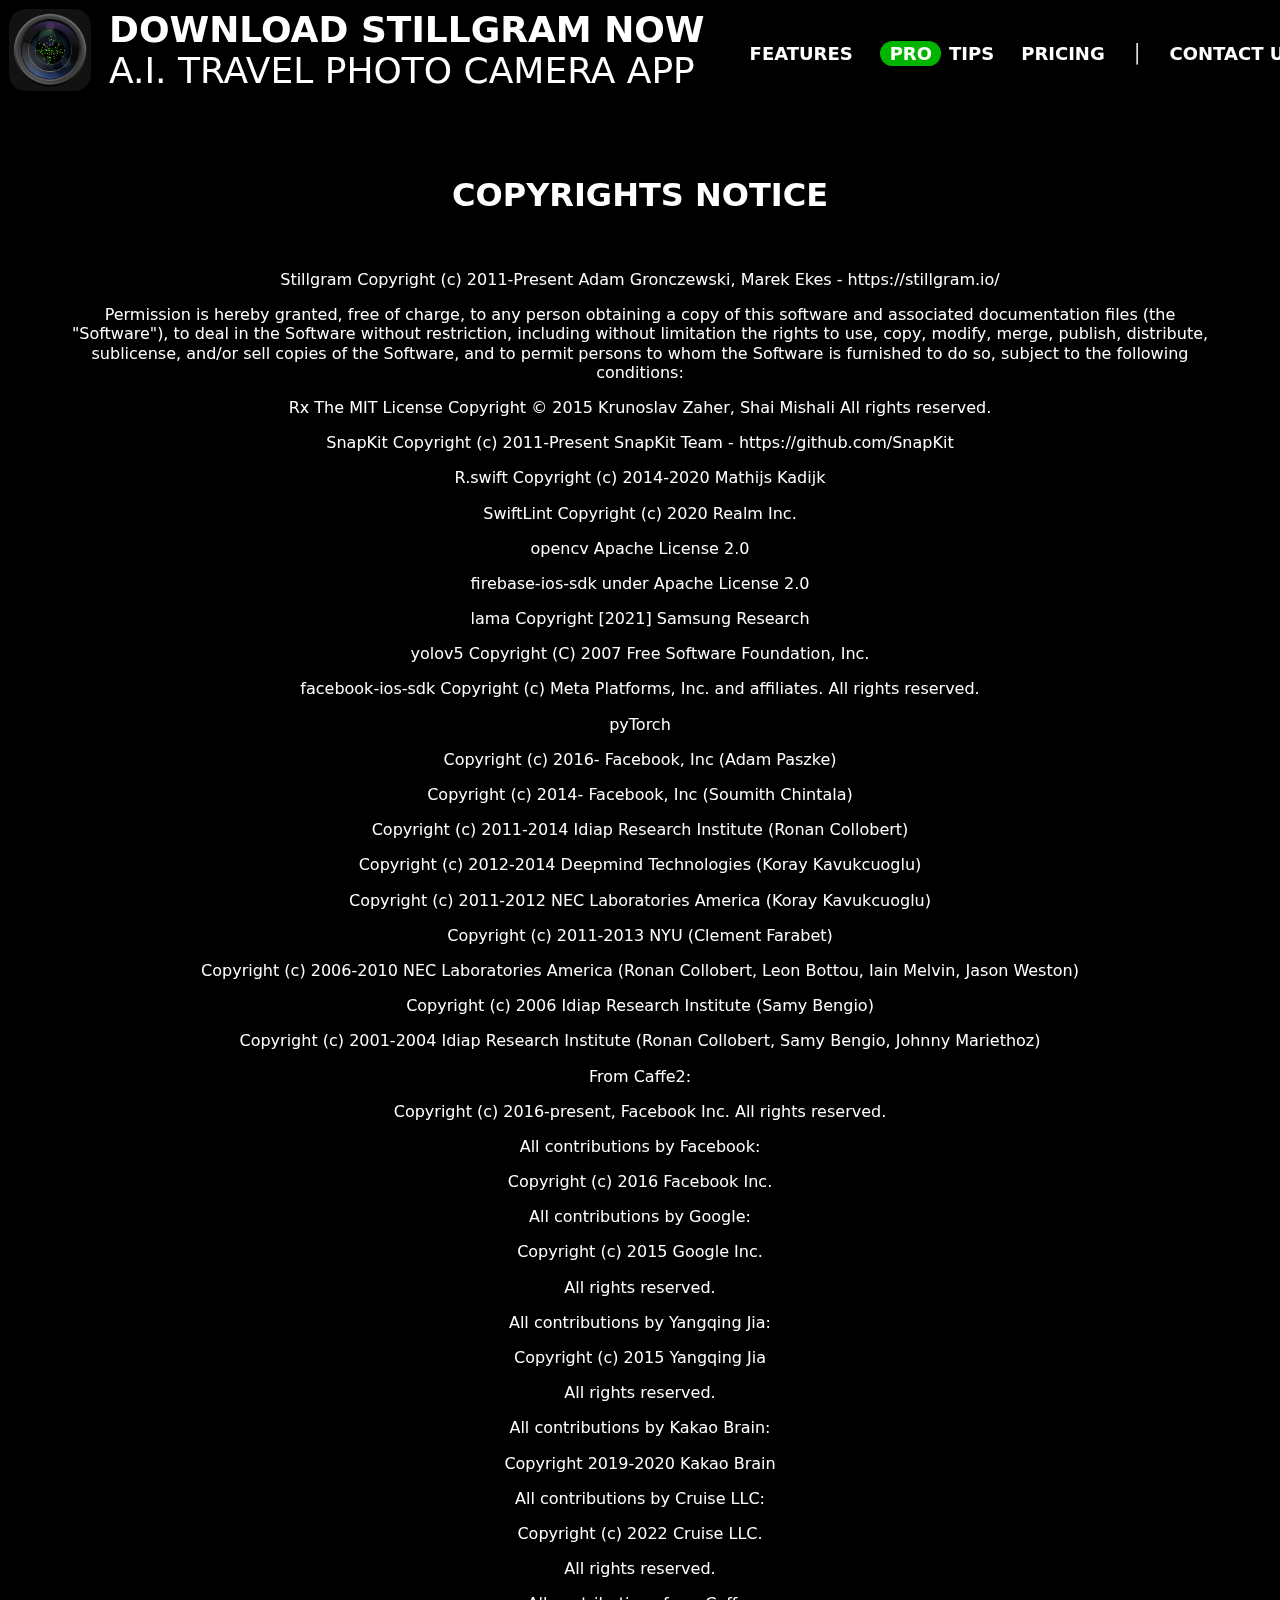
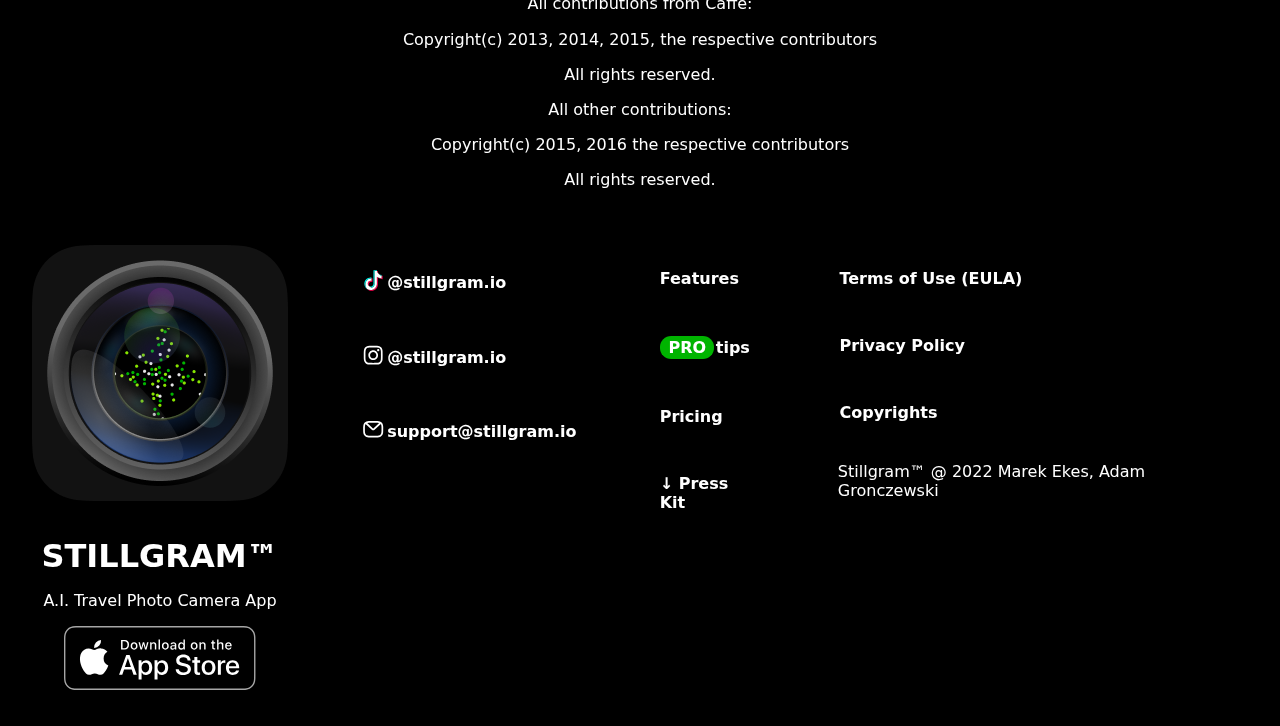
<file: copyrights.html>
<!DOCTYPE HTML>
<html>
	<head>

		<title>Stillgram&#8482; - A.I. Travel Photo Camera App for iPhone®</title>
		<meta charset="utf-8" />
		<meta name="viewport" content="width=device-width, initial-scale=1, user-scalable=no" />
		<meta name="apple-itunes-app" content="app-id=1626807696, app-argument=https://apps.apple.com/app/stillgram-a-i-photo-camera/id1626807696">
		<link rel="stylesheet" href="css.css" />
		<noscript><link rel="stylesheet" href="noscript.css" /></noscript>

		<link rel="apple-touch-icon" sizes="180x180" href="favicons/apple-touch-icon.png">
		<link rel="icon" type="image/png" sizes="32x32" href="favicons/favicon-32x32.png">
		<link rel="icon" type="image/png" sizes="16x16" href="favicons/favicon-16x16.png">
		<link rel="manifest" href="favicons/site.webmanifest">

		<style type="text/css">
			html, body { background-color: black; color:  white; scroll-behavior: smooth;}
			html, body, div, span, applet, object, iframe, h1, h2, h3, h4, h5, h6, p, blockquote, pre, a, abbr, acronym, address, big, cite, code, del, dfn, em, img, ins, kbd, q, s, samp, small, strike, strong, sub, sup, tt, var, b, u, i, center, dl, dt, dd, ol, ul, li, fieldset, form, label, legend, table, caption, tbody, tfoot, thead, tr, th, td, article, aside, canvas, details, embed, figure, figcaption, footer, header, hgroup, menu, nav, output, ruby, section, summary, time, mark, audio, video { margin: 0; padding: 0; border: 0; vertical-align: baseline; }
			ol, ul { list-style: none; }
			blockquote, q { quotes: none; }
			blockquote:before, blockquote:after, q:before, q:after { content: ''; content: none; }
			table { border-collapse: collapse; border-spacing: 0;}
		</style>

	</head>

	<body>

		<nav>

			<section id="mainNav">
				<section>
					<img id="icon" src="img/StillgramIcon256.png">
					<h1 id="logoDescription"><a href="https://apps.apple.com/app/stillgram-a-i-photo-camera/id1626807696">Download Stillgram NOW <span class="light"> A.I. Travel Photo Camera App</span></a></h1>
				</section>

	    		<input id="menu_onoff" type="checkbox" />
				<label id="menu_btn" for="menu_onoff">
					<svg width="46" height="46" viewBox="0 0 46 46" fill="none" xmlns="http://www.w3.org/2000/svg">
						<circle cx="23" cy="23" r="23" transform="rotate(-90 23 23)" fill="black" fill-opacity="0.8"/>
						<line x1="14" y1="32" x2="32" y2="32" stroke="white" stroke-width="2" stroke-linecap="round"/>
						<line x1="14" y1="14" x2="32" y2="14" stroke="white" stroke-width="2" stroke-linecap="round"/>
						<line x1="14" y1="23" x2="32" y2="23" stroke="white" stroke-width="2" stroke-linecap="round"/>
					</svg> 
				</label>

				<section id="links">
					<ul>
						<li><a href="index.html#features" onclick="document.getElementById('menu_onoff').checked = false;">Features</a></li>
						<li><a href="index.html#protips" onclick="document.getElementById('menu_onoff').checked = false;"><strong class="pro">PRO</strong> tips</a></li>
						<li><a href="index.html#pricing" onclick="document.getElementById('menu_onoff').checked = false;">Pricing</a></li>
						<li class="separator">│</li>
						<li><a href="index.html#footerDownload" onclick="document.getElementById('menu_onoff').checked = false;">Contact us</a></li>
						<li><a href="press/Stillgram_pressKit.zip" onclick="document.getElementById('menu_onoff').checked = false;">&darr; Press Kit</a></li>
					</ul>
				</section>

			</section>

		</nav>

		<main>

			<section id="legal">

				<h2>Copyrights Notice</h2>

				<p>Stillgram Copyright (c) 2011-Present Adam Gronczewski, Marek Ekes - https://stillgram.io/</p>

				<p>Permission is hereby granted, free of charge, to any person obtaining a copy of this software and associated documentation files (the "Software"), to deal in the Software without restriction, including without limitation the rights to use, copy, modify, merge, publish, distribute, sublicense, and/or sell copies of the Software, and to permit persons to whom the Software is furnished to do so, subject to the following conditions:</p>

				<p>Rx The MIT License Copyright © 2015 Krunoslav Zaher, Shai Mishali All rights reserved.</p>

				<p>SnapKit Copyright (c) 2011-Present SnapKit Team - https://github.com/SnapKit</p>

				<p>R.swift Copyright (c) 2014-2020 Mathijs Kadijk</p>

				<p>SwiftLint Copyright (c) 2020 Realm Inc.</p>



				<p>opencv Apache License 2.0</p>

				<p>firebase-ios-sdk under Apache License 2.0</p>

				<p>lama Copyright [2021] Samsung Research</p>

				<p>yolov5 Copyright (C) 2007 Free Software Foundation, Inc. <http://fsf.org/></p>

				<p>facebook-ios-sdk Copyright (c) Meta Platforms, Inc. and affiliates. All rights reserved.</p>

				<p>pyTorch</p>

				<p>Copyright (c) 2016-     Facebook, Inc            (Adam Paszke)</p>
				<p>Copyright (c) 2014-     Facebook, Inc            (Soumith Chintala)</p>
				<p>Copyright (c) 2011-2014 Idiap Research Institute (Ronan Collobert)</p>
				<p>Copyright (c) 2012-2014 Deepmind Technologies    (Koray Kavukcuoglu)</p>
				<p>Copyright (c) 2011-2012 NEC Laboratories America (Koray Kavukcuoglu)</p>
				<p>Copyright (c) 2011-2013 NYU                      (Clement Farabet)</p>
				<p>Copyright (c) 2006-2010 NEC Laboratories America (Ronan Collobert, Leon Bottou, Iain Melvin, Jason Weston)</p>
				<p>Copyright (c) 2006      Idiap Research Institute (Samy Bengio)</p>
				<p>Copyright (c) 2001-2004 Idiap Research Institute (Ronan Collobert, Samy Bengio, Johnny Mariethoz)</p>

				<p>From Caffe2:</p>

				<p>Copyright (c) 2016-present, Facebook Inc. All rights reserved.</p>

				<p>All contributions by Facebook:</p>
				<p>Copyright (c) 2016 Facebook Inc.</p>

				<p>All contributions by Google:</p>
				<p>Copyright (c) 2015 Google Inc.</p>
				<p>All rights reserved.</p>

				<p>All contributions by Yangqing Jia:</p>
				<p>Copyright (c) 2015 Yangqing Jia</p>
				<p>All rights reserved.</p>

				<p>All contributions by Kakao Brain:</p>
				<p>Copyright 2019-2020 Kakao Brain</p>

				<p>All contributions by Cruise LLC:</p>
				<p>Copyright (c) 2022 Cruise LLC.</p>
				<p>All rights reserved.</p>

				<p>All contributions from Caffe:</p>
				<p>Copyright(c) 2013, 2014, 2015, the respective contributors</p>
				<p>All rights reserved.</p>

				<p>All other contributions:</p>
				<p>Copyright(c) 2015, 2016 the respective contributors</p>
				<p>All rights reserved.</p>
				
			</section>

		</main>

		<footer>
			
			<section id="footerDownload">
				<a href="https://apps.apple.com/app/stillgram-a-i-photo-camera/id1626807696" target="_blank"><img id="logoImg" src="img/StillgramIcon256.png"></a>
				<a href="https://apps.apple.com/app/stillgram-a-i-photo-camera/id1626807696" target="_blank"><h1 id="logoDescription">Stillgram&#8482;</h1></a>
				<p><a href="https://apps.apple.com/app/stillgram-a-i-photo-camera/id1626807696" target="_blank"><span class="light">A.I. Travel Photo Camera App</p></span>
				<a href="https://apps.apple.com/app/stillgram-a-i-photo-camera/id1626807696" target="_blank"><svg id="AppStoreBadge" xmlns="http://www.w3.org/2000/svg" width="119.66407" height="40" viewBox="0 0 119.66407 40">
				  <title>Download Stillgram on the App Store</title>
				  <g>
				    <g>
				      <g>
				        <path d="M110.13477,0H9.53468c-.3667,0-.729,0-1.09473.002-.30615.002-.60986.00781-.91895.0127A13.21476,13.21476,0,0,0,5.5171.19141a6.66509,6.66509,0,0,0-1.90088.627A6.43779,6.43779,0,0,0,1.99757,1.99707,6.25844,6.25844,0,0,0,.81935,3.61816a6.60119,6.60119,0,0,0-.625,1.90332,12.993,12.993,0,0,0-.1792,2.002C.00587,7.83008.00489,8.1377,0,8.44434V31.5586c.00489.3105.00587.6113.01515.9219a12.99232,12.99232,0,0,0,.1792,2.0019,6.58756,6.58756,0,0,0,.625,1.9043A6.20778,6.20778,0,0,0,1.99757,38.001a6.27445,6.27445,0,0,0,1.61865,1.1787,6.70082,6.70082,0,0,0,1.90088.6308,13.45514,13.45514,0,0,0,2.0039.1768c.30909.0068.6128.0107.91895.0107C8.80567,40,9.168,40,9.53468,40H110.13477c.3594,0,.7246,0,1.084-.002.3047,0,.6172-.0039.9219-.0107a13.279,13.279,0,0,0,2-.1768,6.80432,6.80432,0,0,0,1.9082-.6308,6.27742,6.27742,0,0,0,1.6172-1.1787,6.39482,6.39482,0,0,0,1.1816-1.6143,6.60413,6.60413,0,0,0,.6191-1.9043,13.50643,13.50643,0,0,0,.1856-2.0019c.0039-.3106.0039-.6114.0039-.9219.0078-.3633.0078-.7246.0078-1.0938V9.53613c0-.36621,0-.72949-.0078-1.09179,0-.30664,0-.61426-.0039-.9209a13.5071,13.5071,0,0,0-.1856-2.002,6.6177,6.6177,0,0,0-.6191-1.90332,6.46619,6.46619,0,0,0-2.7988-2.7998,6.76754,6.76754,0,0,0-1.9082-.627,13.04394,13.04394,0,0,0-2-.17676c-.3047-.00488-.6172-.01074-.9219-.01269-.3594-.002-.7246-.002-1.084-.002Z" style="fill: #a6a6a6"/>
				        <path d="M8.44483,39.125c-.30468,0-.602-.0039-.90429-.0107a12.68714,12.68714,0,0,1-1.86914-.1631,5.88381,5.88381,0,0,1-1.65674-.5479,5.40573,5.40573,0,0,1-1.397-1.0166,5.32082,5.32082,0,0,1-1.02051-1.3965,5.72186,5.72186,0,0,1-.543-1.6572,12.41351,12.41351,0,0,1-.1665-1.875c-.00634-.2109-.01464-.9131-.01464-.9131V8.44434S.88185,7.75293.8877,7.5498a12.37039,12.37039,0,0,1,.16553-1.87207,5.7555,5.7555,0,0,1,.54346-1.6621A5.37349,5.37349,0,0,1,2.61183,2.61768,5.56543,5.56543,0,0,1,4.01417,1.59521a5.82309,5.82309,0,0,1,1.65332-.54394A12.58589,12.58589,0,0,1,7.543.88721L8.44532.875H111.21387l.9131.0127a12.38493,12.38493,0,0,1,1.8584.16259,5.93833,5.93833,0,0,1,1.6709.54785,5.59374,5.59374,0,0,1,2.415,2.41993,5.76267,5.76267,0,0,1,.5352,1.64892,12.995,12.995,0,0,1,.1738,1.88721c.0029.2832.0029.5874.0029.89014.0079.375.0079.73193.0079,1.09179V30.4648c0,.3633,0,.7178-.0079,1.0752,0,.3252,0,.6231-.0039.9297a12.73126,12.73126,0,0,1-.1709,1.8535,5.739,5.739,0,0,1-.54,1.67,5.48029,5.48029,0,0,1-1.0156,1.3857,5.4129,5.4129,0,0,1-1.3994,1.0225,5.86168,5.86168,0,0,1-1.668.5498,12.54218,12.54218,0,0,1-1.8692.1631c-.2929.0068-.5996.0107-.8974.0107l-1.084.002Z"/>
				      </g>
				      <g id="_Group_" data-name="&lt;Group&gt;">
				        <g id="_Group_2" data-name="&lt;Group&gt;">
				          <g id="_Group_3" data-name="&lt;Group&gt;">
				            <path id="_Path_" data-name="&lt;Path&gt;" d="M24.76888,20.30068a4.94881,4.94881,0,0,1,2.35656-4.15206,5.06566,5.06566,0,0,0-3.99116-2.15768c-1.67924-.17626-3.30719,1.00483-4.1629,1.00483-.87227,0-2.18977-.98733-3.6085-.95814a5.31529,5.31529,0,0,0-4.47292,2.72787c-1.934,3.34842-.49141,8.26947,1.3612,10.97608.9269,1.32535,2.01018,2.8058,3.42763,2.7533,1.38706-.05753,1.9051-.88448,3.5794-.88448,1.65876,0,2.14479.88448,3.591.8511,1.48838-.02416,2.42613-1.33124,3.32051-2.66914a10.962,10.962,0,0,0,1.51842-3.09251A4.78205,4.78205,0,0,1,24.76888,20.30068Z" style="fill: #fff"/>
				            <path id="_Path_2" data-name="&lt;Path&gt;" d="M22.03725,12.21089a4.87248,4.87248,0,0,0,1.11452-3.49062,4.95746,4.95746,0,0,0-3.20758,1.65961,4.63634,4.63634,0,0,0-1.14371,3.36139A4.09905,4.09905,0,0,0,22.03725,12.21089Z" style="fill: #fff"/>
				          </g>
				        </g>
				        <g>
				          <path d="M42.30227,27.13965h-4.7334l-1.13672,3.35645H34.42727l4.4834-12.418h2.083l4.4834,12.418H43.438ZM38.0591,25.59082h3.752l-1.84961-5.44727h-.05176Z" style="fill: #fff"/>
				          <path d="M55.15969,25.96973c0,2.81348-1.50586,4.62109-3.77832,4.62109a3.0693,3.0693,0,0,1-2.84863-1.584h-.043v4.48438h-1.8584V21.44238H48.4302v1.50586h.03418a3.21162,3.21162,0,0,1,2.88281-1.60059C53.645,21.34766,55.15969,23.16406,55.15969,25.96973Zm-1.91016,0c0-1.833-.94727-3.03809-2.39258-3.03809-1.41992,0-2.375,1.23047-2.375,3.03809,0,1.82422.95508,3.0459,2.375,3.0459C52.30227,29.01563,53.24953,27.81934,53.24953,25.96973Z" style="fill: #fff"/>
				          <path d="M65.12453,25.96973c0,2.81348-1.50586,4.62109-3.77832,4.62109a3.0693,3.0693,0,0,1-2.84863-1.584h-.043v4.48438h-1.8584V21.44238H58.395v1.50586h.03418A3.21162,3.21162,0,0,1,61.312,21.34766C63.60988,21.34766,65.12453,23.16406,65.12453,25.96973Zm-1.91016,0c0-1.833-.94727-3.03809-2.39258-3.03809-1.41992,0-2.375,1.23047-2.375,3.03809,0,1.82422.95508,3.0459,2.375,3.0459C62.26711,29.01563,63.21438,27.81934,63.21438,25.96973Z" style="fill: #fff"/>
				          <path d="M71.71047,27.03613c.1377,1.23145,1.334,2.04,2.96875,2.04,1.56641,0,2.69336-.80859,2.69336-1.91895,0-.96387-.67969-1.541-2.28906-1.93652l-1.60937-.3877c-2.28027-.55078-3.33887-1.61719-3.33887-3.34766,0-2.14258,1.86719-3.61426,4.51855-3.61426,2.624,0,4.42285,1.47168,4.4834,3.61426h-1.876c-.1123-1.23926-1.13672-1.9873-2.63379-1.9873s-2.52148.75684-2.52148,1.8584c0,.87793.6543,1.39453,2.25488,1.79l1.36816.33594c2.54785.60254,3.60645,1.626,3.60645,3.44238,0,2.32324-1.85059,3.77832-4.79395,3.77832-2.75391,0-4.61328-1.4209-4.7334-3.667Z" style="fill: #fff"/>
				          <path d="M83.34621,19.2998v2.14258h1.72168v1.47168H83.34621v4.99121c0,.77539.34473,1.13672,1.10156,1.13672a5.80752,5.80752,0,0,0,.61133-.043v1.46289a5.10351,5.10351,0,0,1-1.03223.08594c-1.833,0-2.54785-.68848-2.54785-2.44434V22.91406H80.16262V21.44238H81.479V19.2998Z" style="fill: #fff"/>
				          <path d="M86.065,25.96973c0-2.84863,1.67773-4.63867,4.29395-4.63867,2.625,0,4.29492,1.79,4.29492,4.63867,0,2.85645-1.66113,4.63867-4.29492,4.63867C87.72609,30.6084,86.065,28.82617,86.065,25.96973Zm6.69531,0c0-1.9541-.89551-3.10742-2.40137-3.10742s-2.40039,1.16211-2.40039,3.10742c0,1.96191.89453,3.10645,2.40039,3.10645S92.76027,27.93164,92.76027,25.96973Z" style="fill: #fff"/>
				          <path d="M96.18606,21.44238h1.77246v1.541h.043a2.1594,2.1594,0,0,1,2.17773-1.63574,2.86616,2.86616,0,0,1,.63672.06934v1.73828a2.59794,2.59794,0,0,0-.835-.1123,1.87264,1.87264,0,0,0-1.93652,2.083v5.37012h-1.8584Z" style="fill: #fff"/>
				          <path d="M109.3843,27.83691c-.25,1.64355-1.85059,2.77148-3.89844,2.77148-2.63379,0-4.26855-1.76465-4.26855-4.5957,0-2.83984,1.64355-4.68164,4.19043-4.68164,2.50488,0,4.08008,1.7207,4.08008,4.46582v.63672h-6.39453v.1123a2.358,2.358,0,0,0,2.43555,2.56445,2.04834,2.04834,0,0,0,2.09082-1.27344Zm-6.28223-2.70215h4.52637a2.1773,2.1773,0,0,0-2.2207-2.29785A2.292,2.292,0,0,0,103.10207,25.13477Z" style="fill: #fff"/>
				        </g>
				      </g>
				    </g>
				    <g id="_Group_4" data-name="&lt;Group&gt;">
				      <g>
				        <path d="M37.82619,8.731a2.63964,2.63964,0,0,1,2.80762,2.96484c0,1.90625-1.03027,3.002-2.80762,3.002H35.67092V8.731Zm-1.22852,5.123h1.125a1.87588,1.87588,0,0,0,1.96777-2.146,1.881,1.881,0,0,0-1.96777-2.13379h-1.125Z" style="fill: #fff"/>
				        <path d="M41.68068,12.44434a2.13323,2.13323,0,1,1,4.24707,0,2.13358,2.13358,0,1,1-4.24707,0Zm3.333,0c0-.97607-.43848-1.54687-1.208-1.54687-.77246,0-1.207.5708-1.207,1.54688,0,.98389.43457,1.55029,1.207,1.55029C44.57522,13.99463,45.01369,13.42432,45.01369,12.44434Z" style="fill: #fff"/>
				        <path d="M51.57326,14.69775h-.92187l-.93066-3.31641h-.07031l-.92676,3.31641h-.91309l-1.24121-4.50293h.90137l.80664,3.436h.06641l.92578-3.436h.85254l.92578,3.436h.07031l.80273-3.436h.88867Z" style="fill: #fff"/>
				        <path d="M53.85354,10.19482H54.709v.71533h.06641a1.348,1.348,0,0,1,1.34375-.80225,1.46456,1.46456,0,0,1,1.55859,1.6748v2.915h-.88867V12.00586c0-.72363-.31445-1.0835-.97168-1.0835a1.03294,1.03294,0,0,0-1.0752,1.14111v2.63428h-.88867Z" style="fill: #fff"/>
				        <path d="M59.09377,8.437h.88867v6.26074h-.88867Z" style="fill: #fff"/>
				        <path d="M61.21779,12.44434a2.13346,2.13346,0,1,1,4.24756,0,2.1338,2.1338,0,1,1-4.24756,0Zm3.333,0c0-.97607-.43848-1.54687-1.208-1.54687-.77246,0-1.207.5708-1.207,1.54688,0,.98389.43457,1.55029,1.207,1.55029C64.11232,13.99463,64.5508,13.42432,64.5508,12.44434Z" style="fill: #fff"/>
				        <path d="M66.4009,13.42432c0-.81055.60352-1.27783,1.6748-1.34424l1.21973-.07031v-.38867c0-.47559-.31445-.74414-.92187-.74414-.49609,0-.83984.18213-.93848.50049h-.86035c.09082-.77344.81836-1.26953,1.83984-1.26953,1.12891,0,1.76563.562,1.76563,1.51318v3.07666h-.85547v-.63281h-.07031a1.515,1.515,0,0,1-1.35254.707A1.36026,1.36026,0,0,1,66.4009,13.42432Zm2.89453-.38477v-.37646l-1.09961.07031c-.62012.0415-.90137.25244-.90137.64941,0,.40527.35156.64111.835.64111A1.0615,1.0615,0,0,0,69.29543,13.03955Z" style="fill: #fff"/>
				        <path d="M71.34816,12.44434c0-1.42285.73145-2.32422,1.86914-2.32422a1.484,1.484,0,0,1,1.38086.79h.06641V8.437h.88867v6.26074h-.85156v-.71143h-.07031a1.56284,1.56284,0,0,1-1.41406.78564C72.0718,14.772,71.34816,13.87061,71.34816,12.44434Zm.918,0c0,.95508.4502,1.52979,1.20313,1.52979.749,0,1.21191-.583,1.21191-1.52588,0-.93848-.46777-1.52979-1.21191-1.52979C72.72121,10.91846,72.26613,11.49707,72.26613,12.44434Z" style="fill: #fff"/>
				        <path d="M79.23,12.44434a2.13323,2.13323,0,1,1,4.24707,0,2.13358,2.13358,0,1,1-4.24707,0Zm3.333,0c0-.97607-.43848-1.54687-1.208-1.54687-.77246,0-1.207.5708-1.207,1.54688,0,.98389.43457,1.55029,1.207,1.55029C82.12453,13.99463,82.563,13.42432,82.563,12.44434Z" style="fill: #fff"/>
				        <path d="M84.66945,10.19482h.85547v.71533h.06641a1.348,1.348,0,0,1,1.34375-.80225,1.46456,1.46456,0,0,1,1.55859,1.6748v2.915H87.605V12.00586c0-.72363-.31445-1.0835-.97168-1.0835a1.03294,1.03294,0,0,0-1.0752,1.14111v2.63428h-.88867Z" style="fill: #fff"/>
				        <path d="M93.51516,9.07373v1.1416h.97559v.74854h-.97559V13.2793c0,.47168.19434.67822.63672.67822a2.96657,2.96657,0,0,0,.33887-.02051v.74023a2.9155,2.9155,0,0,1-.4834.04541c-.98828,0-1.38184-.34766-1.38184-1.21582v-2.543h-.71484v-.74854h.71484V9.07373Z" style="fill: #fff"/>
				        <path d="M95.70461,8.437h.88086v2.48145h.07031a1.3856,1.3856,0,0,1,1.373-.80664,1.48339,1.48339,0,0,1,1.55078,1.67871v2.90723H98.69v-2.688c0-.71924-.335-1.0835-.96289-1.0835a1.05194,1.05194,0,0,0-1.13379,1.1416v2.62988h-.88867Z" style="fill: #fff"/>
				        <path d="M104.76125,13.48193a1.828,1.828,0,0,1-1.95117,1.30273A2.04531,2.04531,0,0,1,100.73,12.46045a2.07685,2.07685,0,0,1,2.07617-2.35254c1.25293,0,2.00879.856,2.00879,2.27V12.688h-3.17969v.0498a1.1902,1.1902,0,0,0,1.19922,1.29,1.07934,1.07934,0,0,0,1.07129-.5459Zm-3.126-1.45117h2.27441a1.08647,1.08647,0,0,0-1.1084-1.1665A1.15162,1.15162,0,0,0,101.63527,12.03076Z" style="fill: #fff"/>
				      </g>
				    </g>
				  </g>
				</svg></a>
			</section>

			<section id="footerSocialmedia">
				<ul>
					<li><a href="https://www.tiktok.com/@stillgram.io" target="_blank">
						<span class="tiktokIcon">
						<svg width="38" height="38" viewBox="0 0 38 38" fill="none" xmlns="http://www.w3.org/2000/svg">
						<path d="M26.9548 14.6342C29.2147 16.2488 31.9832 17.1988 34.9733 17.1988V11.4479C34.4074 11.4481 33.8429 11.3891 33.2893 11.2718V15.7986C30.2995 15.7986 27.5313 14.8486 25.2708 13.2341V24.97C25.2708 30.8409 20.5091 35.5998 14.6356 35.5998C12.444 35.5998 10.4071 34.9376 8.71497 33.8019C10.6462 35.7756 13.3395 36.9999 16.3192 36.9999C22.1931 36.9999 26.955 32.241 26.955 26.3698V14.6342H26.9548V14.6342ZM29.0321 8.83224C27.8772 7.57112 27.1189 5.94136 26.9548 4.13959V3.3999H25.359C25.7607 5.68995 27.1307 7.64644 29.0321 8.83224ZM12.43 29.2968C11.7847 28.4511 11.436 27.4167 11.4376 26.353C11.4376 23.6679 13.6155 21.4908 16.3026 21.4908C16.8034 21.4906 17.3011 21.5673 17.7784 21.7186V15.8392C17.2206 15.7628 16.6578 15.7304 16.0951 15.7423V20.3185C15.6175 20.1672 15.1195 20.0903 14.6186 20.0908C11.9316 20.0908 9.75375 22.2677 9.75375 24.9532C9.75375 26.852 10.8424 28.4959 12.43 29.2968Z" fill="#FF004F"/>
						<path d="M25.2709 13.234C27.5314 14.8485 30.2995 15.7985 33.2894 15.7985V11.2717C31.6204 10.9164 30.143 10.0447 29.0321 8.83224C27.1307 7.64632 25.7607 5.68983 25.3591 3.3999H21.1674V26.3696C21.1579 29.0474 18.9837 31.2156 16.3024 31.2156C14.7224 31.2156 13.3187 30.4629 12.4297 29.2968C10.8422 28.4959 9.75356 26.8519 9.75356 24.9533C9.75356 22.268 11.9314 20.0909 14.6185 20.0909C15.1333 20.0909 15.6295 20.171 16.095 20.3186V15.7424C10.3246 15.8615 5.68384 20.574 5.68384 26.3697C5.68384 29.2629 6.83949 31.8857 8.71514 33.802C10.4072 34.9376 12.4442 35.5999 14.6358 35.5999C20.5094 35.5999 25.271 30.8408 25.271 24.97V13.234H25.2709Z" fill="white"/>
						<path d="M33.2893 11.2718V10.0478C31.7844 10.0501 30.309 9.62882 29.0321 8.8322C30.1624 10.0691 31.6508 10.9219 33.2893 11.2718ZM25.359 3.39998C25.3207 3.18112 25.2913 2.96082 25.2709 2.73969V2H19.4833V24.9699C19.4741 27.6474 17.3 29.8156 14.6184 29.8156C13.8312 29.8156 13.0879 29.6288 12.4296 29.2969C13.3186 30.4629 14.7223 31.2156 16.3024 31.2156C18.9834 31.2156 21.158 29.0476 21.1674 26.3698V3.39998H25.359ZM16.0952 15.7425V14.4394C15.6116 14.3734 15.124 14.3402 14.6359 14.3404C8.76172 14.3403 4 19.0995 4 24.9699C4 28.6504 5.87144 31.8939 8.71523 33.8019C6.83959 31.8856 5.68394 29.2627 5.68394 26.3697C5.68394 20.5741 10.3246 15.8616 16.0952 15.7425Z" fill="#00F2EA"/>
						</svg>
						</span>@stillgram.io</a></li>
					<li><a href="https://instagram.com/stillgram.io" target="_blank">
						<span class="instagramIcon">
						<svg width="38" height="38" viewBox="0 0 38 38" fill="none" xmlns="http://www.w3.org/2000/svg">
						<path d="M19 5.88294C23.2722 5.88294 23.7782 5.8992 25.4653 5.97618C27.0253 6.04737 27.8725 6.30803 28.4363 6.52708C29.1831 6.81733 29.7162 7.16411 30.276 7.72397C30.8359 8.28383 31.1827 8.81688 31.4729 9.56366C31.692 10.1275 31.9526 10.9747 32.0238 12.5346C32.1008 14.2218 32.1171 14.7278 32.1171 19C32.1171 23.2722 32.1008 23.7782 32.0238 25.4654C31.9526 27.0254 31.692 27.8725 31.4729 28.4364C31.1827 29.1832 30.8359 29.7162 30.276 30.2761C29.7162 30.836 29.1831 31.1827 28.4363 31.4729C27.8725 31.692 27.0253 31.9527 25.4653 32.0239C23.7784 32.1009 23.2724 32.1171 19 32.1171C14.7275 32.1171 14.2215 32.1009 12.5346 32.0239C10.9746 31.9527 10.1275 31.692 9.56366 31.4729C8.81682 31.1827 8.28376 30.836 7.7239 30.2761C7.16404 29.7162 6.81727 29.1832 6.52708 28.4364C6.30796 27.8725 6.04731 27.0254 5.97611 25.4654C5.89914 23.7782 5.88288 23.2722 5.88288 19C5.88288 14.7278 5.89914 14.2218 5.97611 12.5347C6.04731 10.9747 6.30796 10.1275 6.52708 9.56366C6.81727 8.81688 7.16404 8.28383 7.7239 7.72397C8.28376 7.16411 8.81682 6.81733 9.56366 6.52708C10.1275 6.30803 10.9746 6.04737 12.5346 5.97618C14.2218 5.8992 14.7278 5.88294 19 5.88294ZM19 3C14.6546 3 14.1098 3.01842 12.4032 3.09628C10.7001 3.17402 9.53711 3.44446 8.51933 3.84001C7.46719 4.2489 6.57491 4.796 5.68542 5.68548C4.79593 6.57497 4.24884 7.46725 3.83995 8.51939C3.44439 9.53717 3.17396 10.7002 3.09622 12.4033C3.01835 14.1098 3 14.6547 3 19C3 23.3454 3.01835 23.8903 3.09622 25.5968C3.17396 27.2999 3.44439 28.4629 3.83995 29.4807C4.24884 30.5327 4.79593 31.4251 5.68542 32.3146C6.57491 33.2041 7.46719 33.7512 8.51933 34.1601C9.53711 34.5556 10.7001 34.826 12.4032 34.9038C14.1098 34.9816 14.6546 35 19 35C23.3453 35 23.8902 34.9816 25.5967 34.9038C27.2998 34.826 28.4628 34.5556 29.4806 34.1601C30.5327 33.7512 31.425 33.2041 32.3145 32.3146C33.204 31.4251 33.7511 30.5328 34.16 29.4807C34.5555 28.4629 34.826 27.2999 34.9037 25.5968C34.9816 23.8903 35 23.3454 35 19C35 14.6547 34.9816 14.1098 34.9037 12.4033C34.826 10.7002 34.5555 9.53717 34.16 8.51939C33.7511 7.46725 33.204 6.57497 32.3145 5.68548C31.425 4.796 30.5327 4.2489 29.4806 3.84001C28.4628 3.44446 27.2998 3.17402 25.5967 3.09628C23.8902 3.01842 23.3453 3 19 3ZM19 10.7838C14.4623 10.7838 10.7837 14.4623 10.7837 19C10.7837 23.5377 14.4623 27.2163 19 27.2163C23.5377 27.2163 27.2162 23.5377 27.2162 19C27.2162 14.4623 23.5377 10.7838 19 10.7838ZM19 24.3334C16.0545 24.3334 13.6666 21.9455 13.6666 19C13.6666 16.0545 16.0545 13.6667 19 13.6667C21.9455 13.6667 24.3333 16.0545 24.3333 19C24.3333 21.9455 21.9455 24.3334 19 24.3334ZM29.4608 10.4592C29.4608 11.5196 28.6012 12.3792 27.5408 12.3792C26.4804 12.3792 25.6208 11.5196 25.6208 10.4592C25.6208 9.39878 26.4804 8.53921 27.5408 8.53921C28.6012 8.53921 29.4608 9.39878 29.4608 10.4592Z" fill="white"/>
						</svg>
						</span>@stillgram.io</li></a>
					<li><a href="mailto:support@stillgram.io" target="_blank">
						<span class="mailIcon">
						<svg width="38" height="38" viewBox="0 0 38 38" fill="none" xmlns="http://www.w3.org/2000/svg">
						<path d="M19 7.88294C23.2722 7.88294 24.7782 7.8992 26.4653 7.97618C28.0253 8.04737 28.8725 8.30803 29.4363 8.52708C30.1831 8.81733 30.7162 9.16411 31.276 9.72397C31.8359 10.2838 32.1827 10.8169 32.4729 11.5637C32.692 12.1275 32.9526 12.9747 33.0238 14.5346C33.1008 16.2218 33.1171 16.7278 33.1171 17C33.1171 21.2722 33.1008 21.7782 33.0238 23.4654C32.9526 25.0254 32.692 25.8725 32.4729 26.4364C32.1827 27.1832 31.8359 27.7162 31.276 28.2761C30.7162 28.836 30.1831 29.1827 29.4363 29.4729C28.8725 29.692 28.0253 29.9527 26.4653 30.0239C24.7784 30.1009 23.2724 30.1171 19 30.1171C13.7275 30.1171 13.2215 30.1009 11.5346 30.0239C9.97464 29.9527 9.12745 29.692 8.56366 29.4729C7.81682 29.1827 7.28376 28.836 6.7239 28.2761C6.16404 27.7162 5.81727 27.1832 5.52708 26.4364C5.30796 25.8725 5.04731 25.0254 4.97611 23.4654C4.89914 21.7782 4.88288 21.2722 4.88288 17C4.88288 16.7278 4.89914 16.2218 4.97611 14.5347C5.04731 12.9747 5.30796 12.1275 5.52708 11.5637C5.81727 10.8169 6.16404 10.2838 6.7239 9.72397C7.28376 9.16411 7.81682 8.81733 8.56366 8.52708C9.12745 8.30803 9.97464 8.04737 11.5346 7.97618C13.2218 7.8992 13.7278 7.88294 19 7.88294ZM19 5C13.6546 5 13.1098 5.01842 11.4032 5.09628C9.70014 5.17402 8.53711 5.44446 7.51933 5.84001C6.46719 6.2489 5.57491 6.796 4.68542 7.68548C3.79593 8.57497 3.24884 9.46725 2.83995 10.5194C2.44439 11.5372 2.17396 12.7002 2.09622 14.4033C2.01836 16.1098 2 12.6547 2 17C2 21.3454 2.01836 21.8903 2.09622 23.5968C2.17396 25.2999 2.44439 26.4629 2.83995 27.4807C3.24884 28.5327 3.79593 29.4251 4.68542 30.3146C5.57491 31.2041 6.46719 31.7512 7.51933 32.1601C8.53711 32.5556 9.70014 32.826 11.4032 32.9038C13.1098 32.9816 13.6546 33 19 33C23.3453 33 24.8902 32.9816 26.5967 32.9038C28.2998 32.826 29.4628 32.5556 30.4806 32.1601C31.5327 31.7512 32.425 31.2041 33.3145 30.3146C34.204 29.4251 34.7511 28.5328 35.16 27.4807C35.5555 26.4629 35.826 25.2999 35.9037 23.5968C35.9816 21.8903 36 21.3454 36 17C36 12.6547 35.9816 16.1098 35.9037 14.4033C35.826 12.7002 35.5555 11.5372 35.16 10.5194C34.7511 9.46725 34.204 8.57497 33.3145 7.68548C32.425 6.796 31.5327 6.2489 30.4806 5.84001C29.4628 5.44446 28.2998 5.17402 26.5967 5.09628C24.8902 5.01842 23.3453 5 19 5Z" fill="white"/>
						<path d="M6.5 8.5L17.6459 18.7542C18.4113 19.4584 19.5887 19.4584 20.3541 18.7542L31.5 8.5" stroke="white" stroke-width="3"/>
						</svg>
						</span>support@stillgram.io</li></a>
					</li>
				</ul>
			</section>

			<section id="footerMenu">
				<ul>
					<li><a href="index.html#features">Features</a></li>
					<li><a href="index.html#protips"><strong class="pro">PRO</strong> tips</a></li>
					<li><a href="index.html#pricing">Pricing</a></li>
					<li><a href="press/Stillgram_pressKit.zip">&darr; Press Kit</a></li>
				</ul>
			</section>

			<section id="footerLegal">
				<ul>
					<li><a href="terms.html">Terms of Use (EULA)</a></li>
					<li><a href="privacy.html">Privacy Policy</a></li>
					<li><a href="copyrights.html">Copyrights</a></li>
					<li>Stillgram&#8482; @ 2022 Marek Ekes, Adam Gronczewski</li>
				</ul>
			</section>

		</footer>

	</body>
</file>
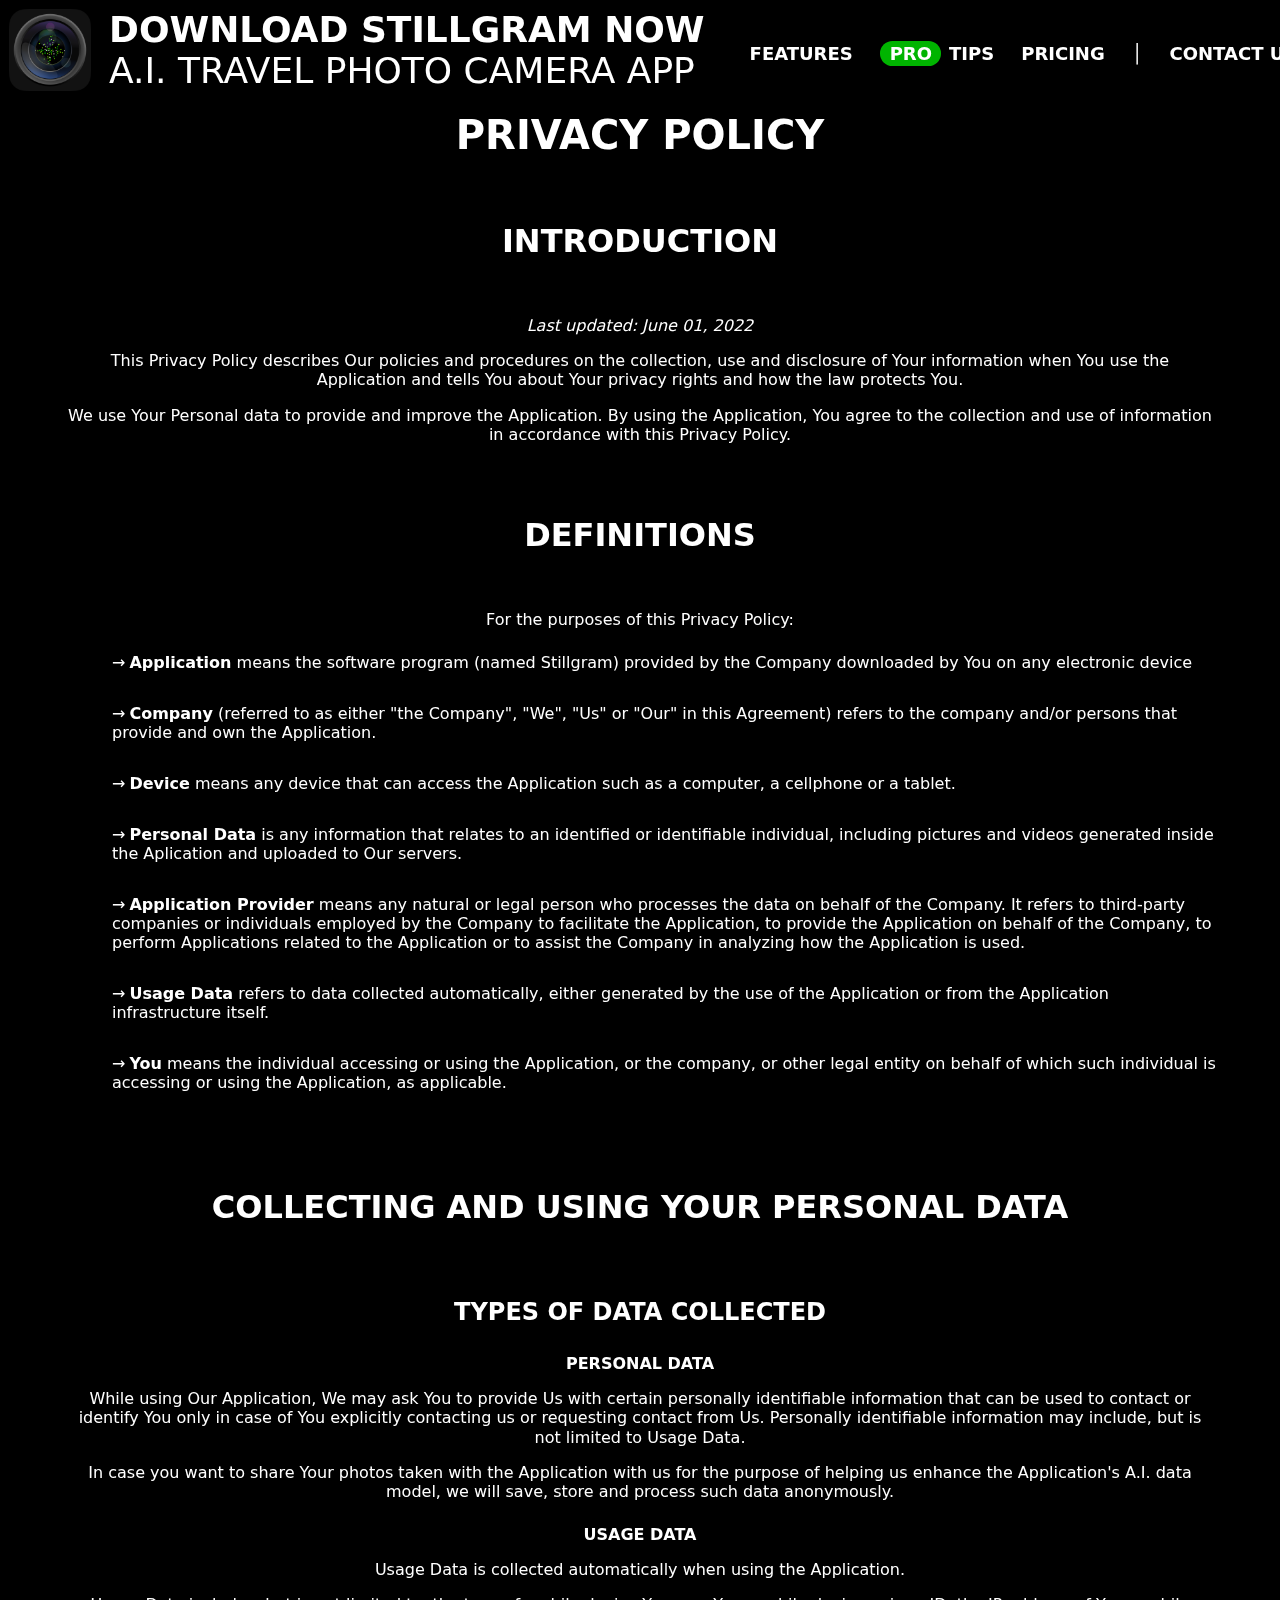
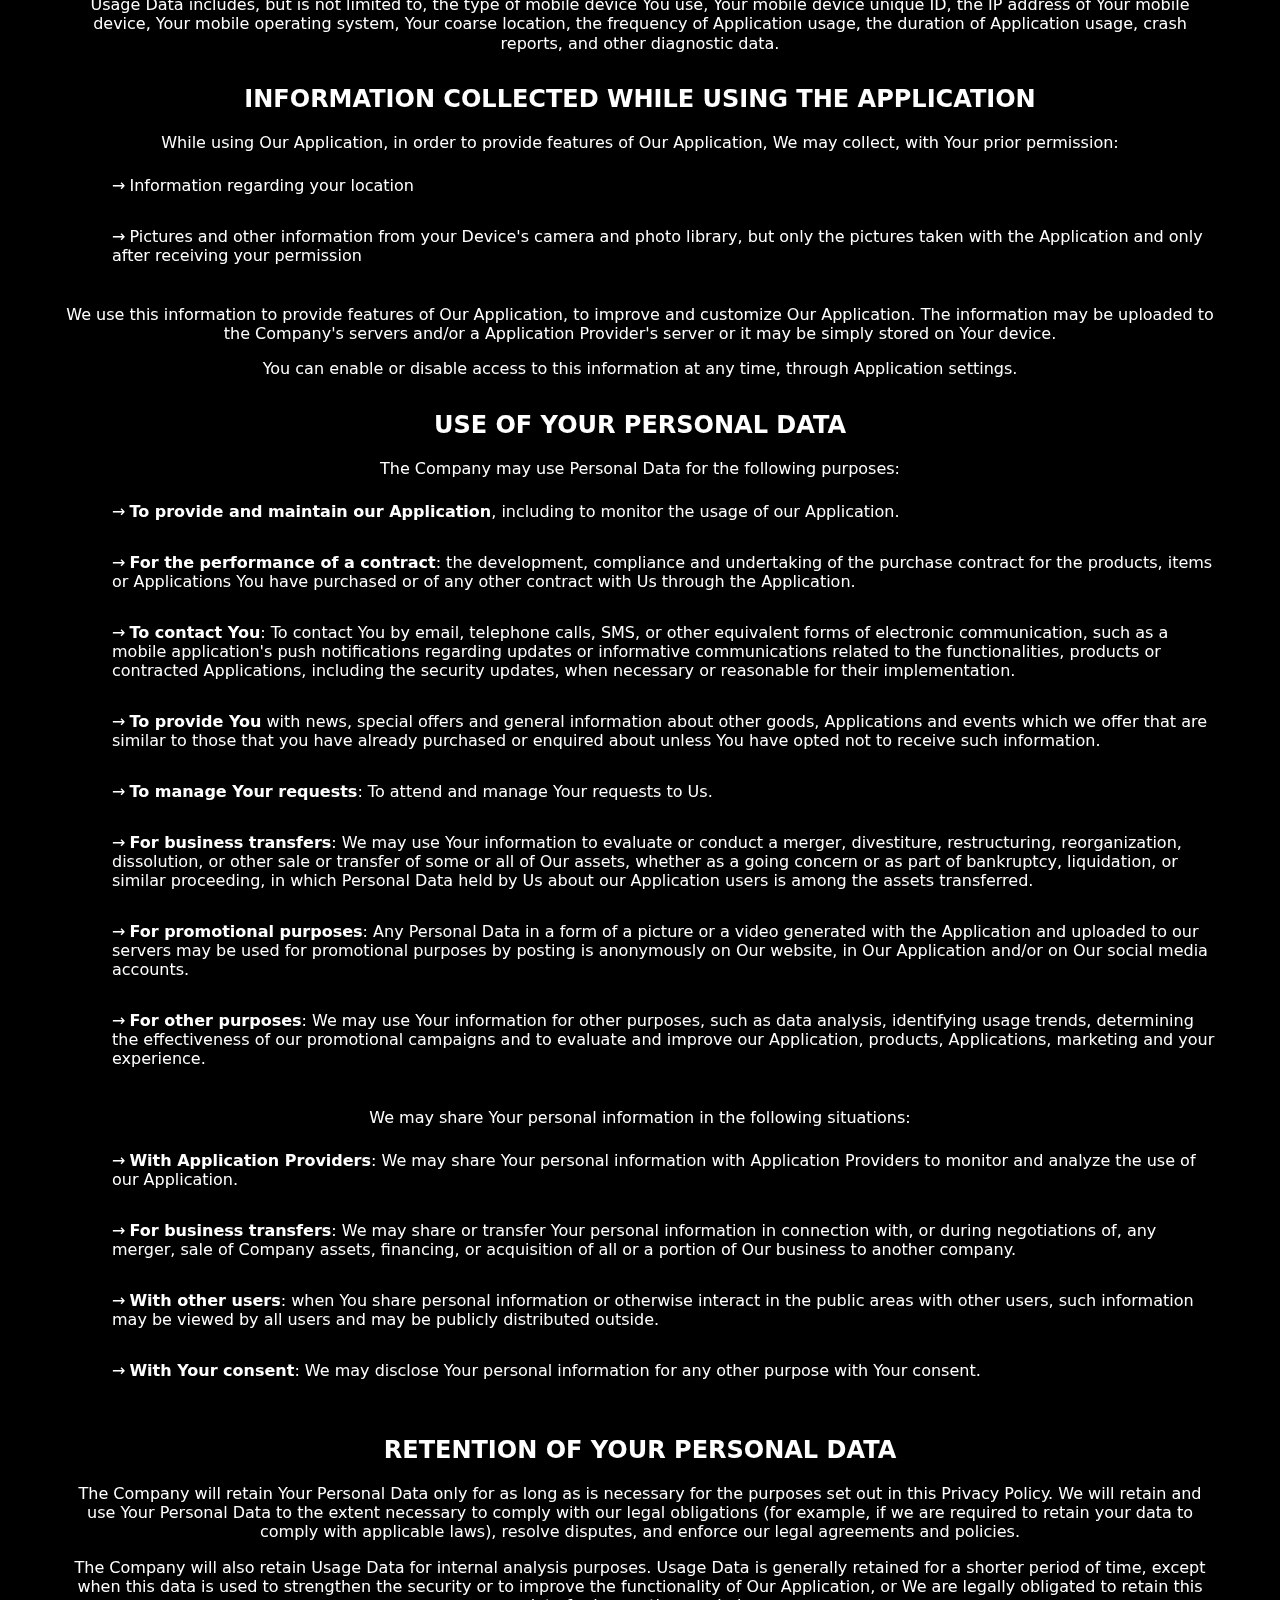
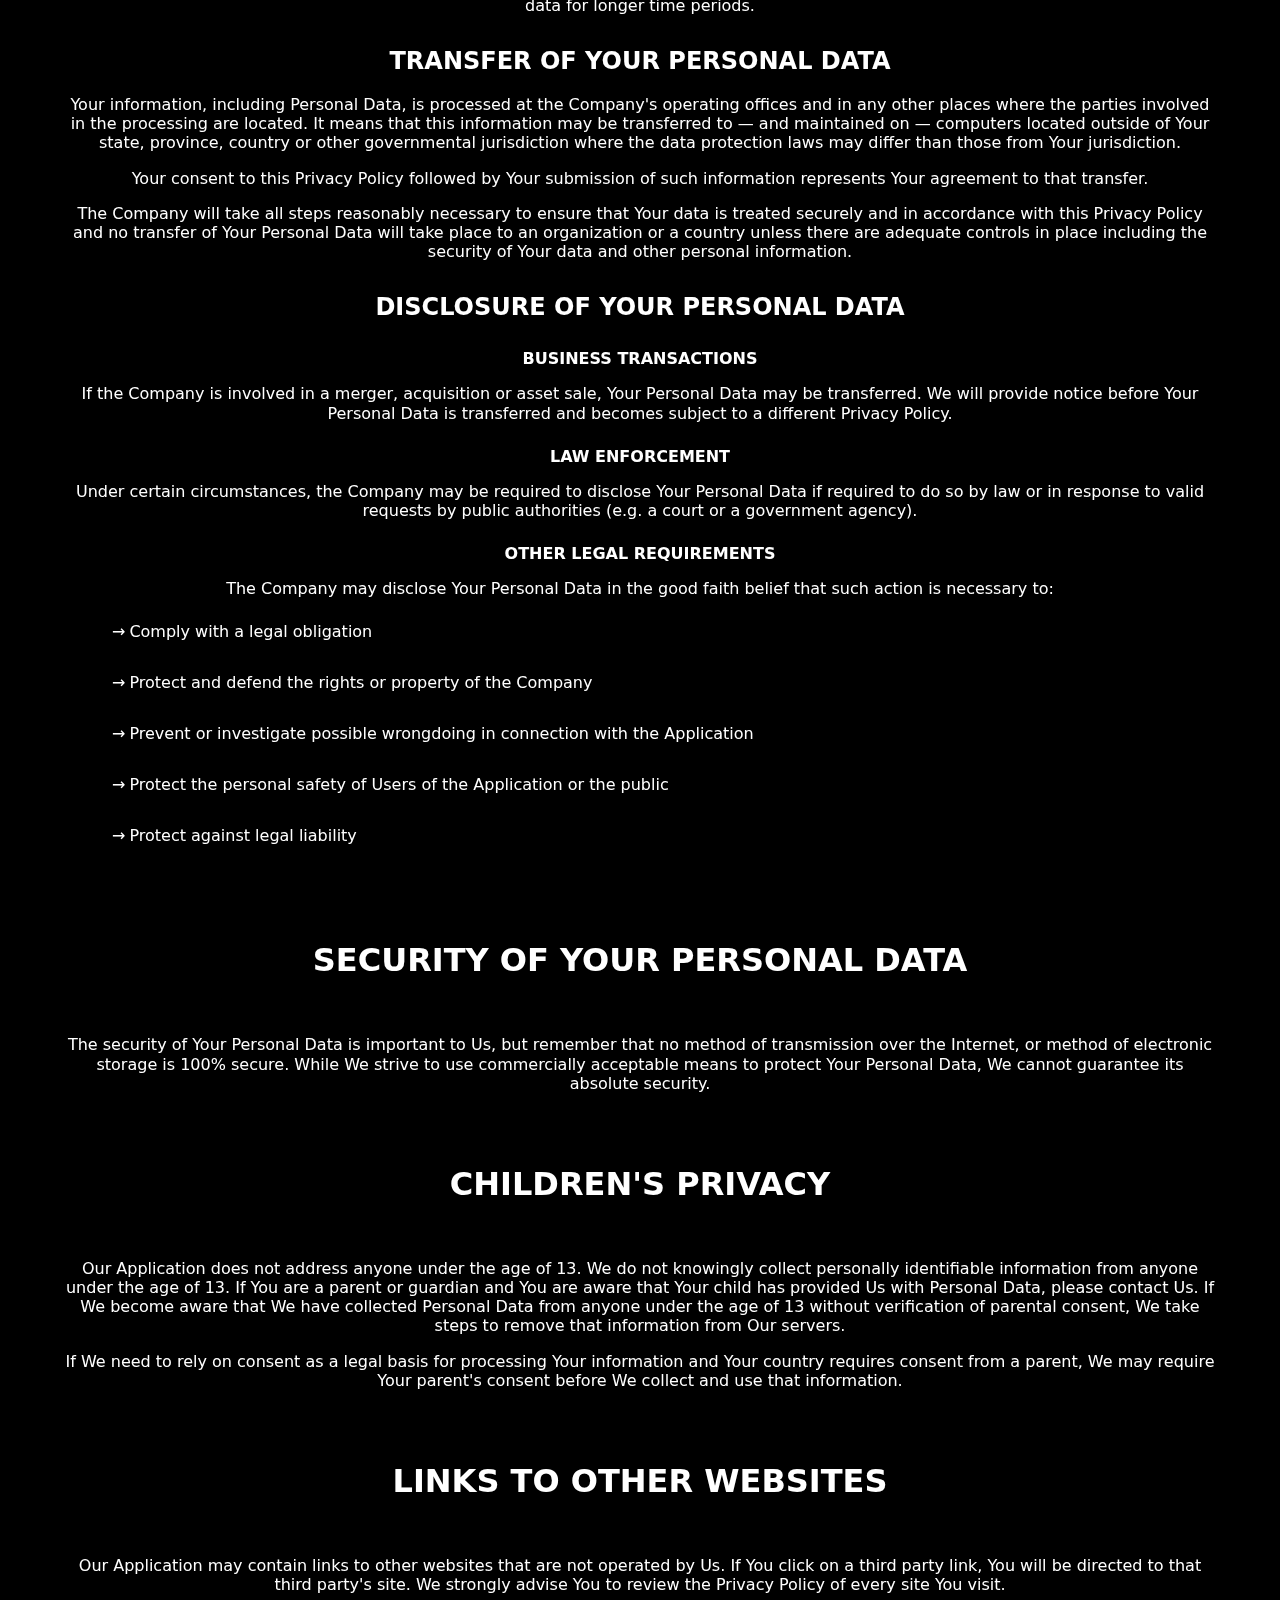
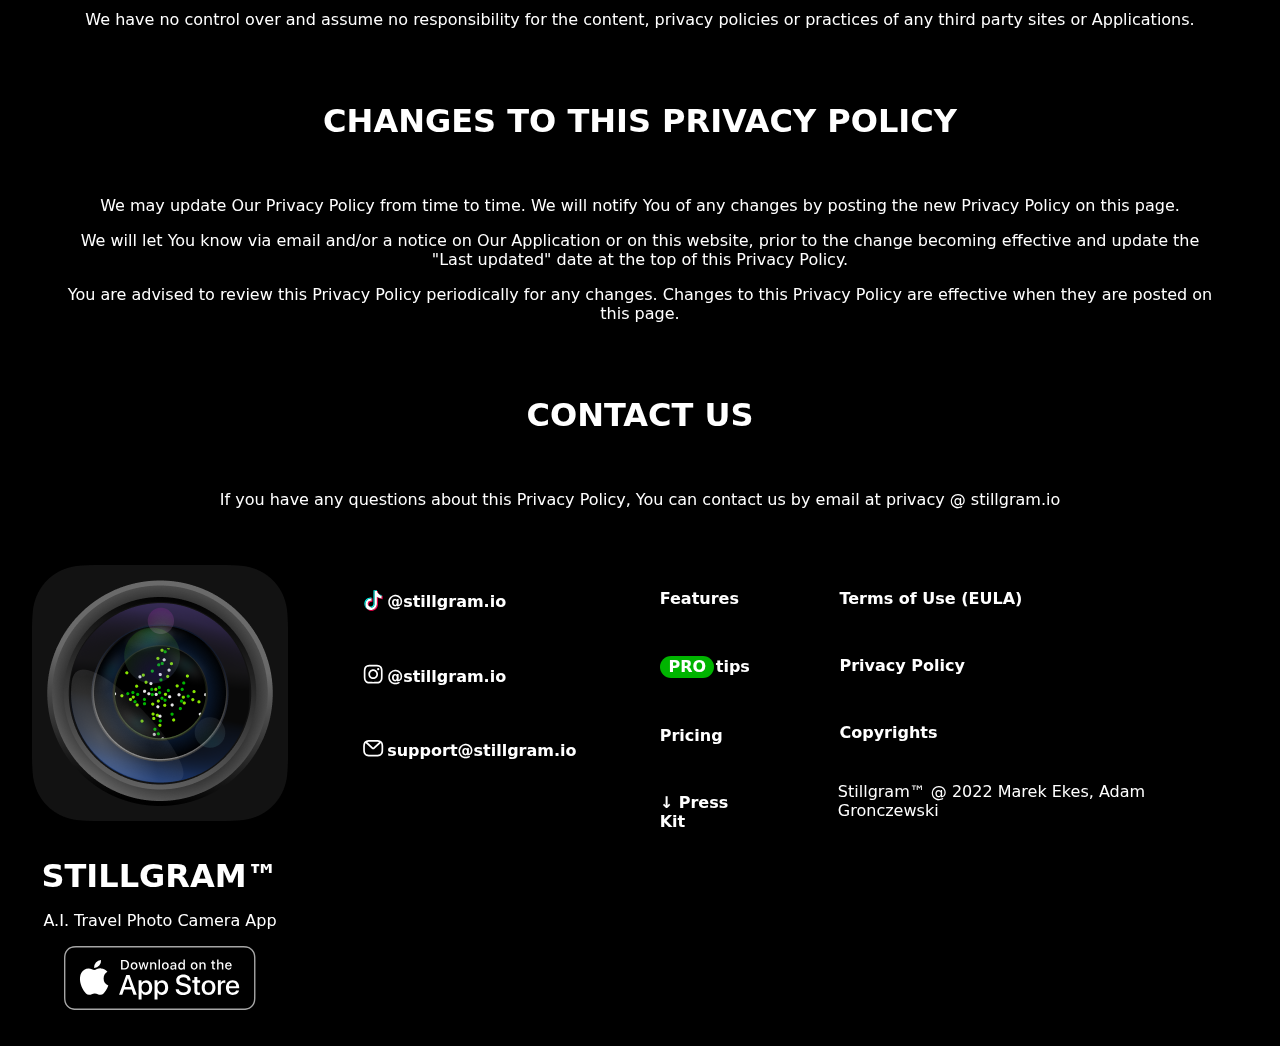
<file: privacy.html>
<!DOCTYPE HTML>
<html>
	<head>

		<title>Privacy Policy - Stillgram&#8482; - A.I. Travel Photo Camera App for iPhone®</title>
		<meta charset="utf-8" />
		<meta name="viewport" content="width=device-width, initial-scale=1, user-scalable=no" />
		<meta name="apple-itunes-app" content="app-id=1626807696, app-argument=https://apps.apple.com/app/stillgram-a-i-photo-camera/id1626807696">
		<link rel="stylesheet" href="css.css" />
		<noscript><link rel="stylesheet" href="noscript.css" /></noscript>

		<link rel="apple-touch-icon" sizes="180x180" href="favicons/apple-touch-icon.png">
		<link rel="icon" type="image/png" sizes="32x32" href="favicons/favicon-32x32.png">
		<link rel="icon" type="image/png" sizes="16x16" href="favicons/favicon-16x16.png">
		<link rel="manifest" href="favicons/site.webmanifest">

		<style type="text/css">
			html, body { background-color: black; color:  white; scroll-behavior: smooth;}
			html, body, div, span, applet, object, iframe, h1, h2, h3, h4, h5, h6, p, blockquote, pre, a, abbr, acronym, address, big, cite, code, del, dfn, em, img, ins, kbd, q, s, samp, small, strike, strong, sub, sup, tt, var, b, u, i, center, dl, dt, dd, ol, ul, li, fieldset, form, label, legend, table, caption, tbody, tfoot, thead, tr, th, td, article, aside, canvas, details, embed, figure, figcaption, footer, header, hgroup, menu, nav, output, ruby, section, summary, time, mark, audio, video { margin: 0; padding: 0; border: 0; vertical-align: baseline; }
			ol, ul { list-style: none; }
			blockquote, q { quotes: none; }
			blockquote:before, blockquote:after, q:before, q:after { content: ''; content: none; }
			table { border-collapse: collapse; border-spacing: 0;}
		</style>

	</head>

	<body>

		<nav>

			<section id="mainNav">
				<section>
					<img id="icon" src="img/StillgramIcon256.png">
					<h1 id="logoDescription"><a href="https://apps.apple.com/app/stillgram-a-i-photo-camera/id1626807696">Download Stillgram NOW <span class="light"> A.I. Travel Photo Camera App</span></a></h1>
				</section>

	    		<input id="menu_onoff" type="checkbox" />
				<label id="menu_btn" for="menu_onoff">
					<svg width="46" height="46" viewBox="0 0 46 46" fill="none" xmlns="http://www.w3.org/2000/svg">
						<circle cx="23" cy="23" r="23" transform="rotate(-90 23 23)" fill="black" fill-opacity="0.8"/>
						<line x1="14" y1="32" x2="32" y2="32" stroke="white" stroke-width="2" stroke-linecap="round"/>
						<line x1="14" y1="14" x2="32" y2="14" stroke="white" stroke-width="2" stroke-linecap="round"/>
						<line x1="14" y1="23" x2="32" y2="23" stroke="white" stroke-width="2" stroke-linecap="round"/>
					</svg> 
				</label>

				<section id="links">
					<ul>
						<li><a href="index.html#features" onclick="document.getElementById('menu_onoff').checked = false;">Features</a></li>
						<li><a href="index.html#protips" onclick="document.getElementById('menu_onoff').checked = false;"><strong class="pro">PRO</strong> tips</a></li>
						<li><a href="index.html#pricing" onclick="document.getElementById('menu_onoff').checked = false;">Pricing</a></li>
						<li class="separator">│</li>
						<li><a href="index.html#footerDownload" onclick="document.getElementById('menu_onoff').checked = false;">Contact us</a></li>
						<li><a href="press/Stillgram_pressKit.zip" onclick="document.getElementById('menu_onoff').checked = false;">&darr; Press Kit</a></li>
					</ul>
				</section>

			</section>

		</nav>

		<main>

			<section id="legal">

				<h1>Privacy Policy</h1>

				<h2>Introduction</h2>

				<p><i>Last updated: June 01, 2022</i></p>

				<p>This Privacy Policy describes Our policies and procedures on the collection, use and disclosure of Your information when You use the Application and tells You about Your privacy rights and how the law protects You.</p>

				<p>We use Your Personal data to provide and improve the Application. By using the Application, You agree to the collection and use of information in accordance with this Privacy Policy.</p>

				<h2>Definitions</h2>

				<p>For the purposes of this Privacy Policy:</p>

				<ul>
					
					<li><strong>Application</strong> means the software program (named Stillgram) provided by the Company downloaded by You on any electronic device</li>
					<li><strong>Company</strong> (referred to as either "the Company", "We", "Us" or "Our" in this Agreement) refers to the company and/or persons that provide and own the Application.</li>
					<li><strong>Device</strong> means any device that can access the Application such as a computer, a cellphone or a tablet.</li>
					<li><strong>Personal Data</strong> is any information that relates to an identified or identifiable individual, including pictures and videos generated inside the Aplication and uploaded to Our servers.</li>
					<li><strong>Application Provider</strong> means any natural or legal person who processes the data on behalf of the Company. It refers to third-party companies or individuals employed by the Company to facilitate the Application, to provide the Application on behalf of the Company, to perform Applications related to the Application or to assist the Company in analyzing how the Application is used.</li>
					<li><strong>Usage Data</strong> refers to data collected automatically, either generated by the use of the Application or from the Application infrastructure itself.</li>
					<li><strong>You</strong> means the individual accessing or using the Application, or the company, or other legal entity on behalf of which such individual is accessing or using the Application, as applicable.</li>

				</ul>

				<h2>Collecting and Using Your Personal Data</h2>

				<h3>Types of Data Collected</h3>

				<h4>Personal Data</h4>

				<p>While using Our Application, We may ask You to provide Us with certain personally identifiable information that can be used to contact or identify You only in case of You explicitly contacting us or requesting contact from Us. Personally identifiable information may include, but is not limited to Usage Data.</p>

				<p>In case you want to share Your photos taken with the Application with us for the purpose of helping us enhance the Application's A.I. data model, we will save, store and process such data anonymously.</p>

				<h4>Usage Data</h4>

				<p>Usage Data is collected automatically when using the Application.</p>

				<p>Usage Data includes, but is not limited to, the type of mobile device You use, Your mobile device unique ID, the IP address of Your mobile device, Your mobile operating system, Your coarse location, the frequency of Application usage, the duration of Application usage, crash reports, and other diagnostic data.</p>

				<h3>Information Collected while Using the Application</h3>

				<p>While using Our Application, in order to provide features of Our Application, We may collect, with Your prior permission:</p>

				<ul>
					
					<li>Information regarding your location</li>
					<li>Pictures and other information from your Device's camera and photo library, but only the pictures taken with the Application and only after receiving your permission</li>

				</ul>

				<p>We use this information to provide features of Our Application, to improve and customize Our Application. The information may be uploaded to the Company's servers and/or a Application Provider's server or it may be simply stored on Your device.</p>

				<p>You can enable or disable access to this information at any time, through Application settings.</p>

				<h3>Use of Your Personal Data</h3>

				<p>The Company may use Personal Data for the following purposes:</p>

				<ul>
					
					<li><strong>To provide and maintain our Application</strong>, including to monitor the usage of our Application.</li>
					<li><strong>For the performance of a contract</strong>: the development, compliance and undertaking of the purchase contract for the products, items or Applications You have purchased or of any other contract with Us through the Application.</li>
					<li><strong>To contact You</strong>: To contact You by email, telephone calls, SMS, or other equivalent forms of electronic communication, such as a mobile application's push notifications regarding updates or informative communications related to the functionalities, products or contracted Applications, including the security updates, when necessary or reasonable for their implementation.</li>
					<li><strong>To provide You</strong> with news, special offers and general information about other goods, Applications and events which we offer that are similar to those that you have already purchased or enquired about unless You have opted not to receive such information.</li>
					<li><strong>To manage Your requests</strong>: To attend and manage Your requests to Us.</li>
					<li><strong>For business transfers</strong>: We may use Your information to evaluate or conduct a merger, divestiture, restructuring, reorganization, dissolution, or other sale or transfer of some or all of Our assets, whether as a going concern or as part of bankruptcy, liquidation, or similar proceeding, in which Personal Data held by Us about our Application users is among the assets transferred.</li>
					<li><strong>For promotional purposes</strong>: Any Personal Data in a form of a picture or a video generated with the Application and uploaded to our servers may be used for promotional purposes by posting is anonymously on Our website, in Our Application and/or on Our social media accounts.</li>
					<li><strong>For other purposes</strong>: We may use Your information for other purposes, such as data analysis, identifying usage trends, determining the effectiveness of our promotional campaigns and to evaluate and improve our Application, products, Applications, marketing and your experience.</li>

				</ul>

				<p>We may share Your personal information in the following situations:</p>

				<ul>

					<li><strong>With Application Providers</strong>: We may share Your personal information with Application Providers to monitor and analyze the use of our Application.</li>
					<li><strong>For business transfers</strong>: We may share or transfer Your personal information in connection with, or during negotiations of, any merger, sale of Company assets, financing, or acquisition of all or a portion of Our business to another company.</li>
					<li><strong>With other users</strong>: when You share personal information or otherwise interact in the public areas with other users, such information may be viewed by all users and may be publicly distributed outside.</li>
					<li><strong>With Your consent</strong>: We may disclose Your personal information for any other purpose with Your consent.</li>

				</ul>

				<h3>Retention of Your Personal Data</h3>

				<p>The Company will retain Your Personal Data only for as long as is necessary for the purposes set out in this Privacy Policy. We will retain and use Your Personal Data to the extent necessary to comply with our legal obligations (for example, if we are required to retain your data to comply with applicable laws), resolve disputes, and enforce our legal agreements and policies.</p>

				<p>The Company will also retain Usage Data for internal analysis purposes. Usage Data is generally retained for a shorter period of time, except when this data is used to strengthen the security or to improve the functionality of Our Application, or We are legally obligated to retain this data for longer time periods.</p>

				<h3>Transfer of Your Personal Data</h3>

				<p>Your information, including Personal Data, is processed at the Company's operating offices and in any other places where the parties involved in the processing are located. It means that this information may be transferred to — and maintained on — computers located outside of Your state, province, country or other governmental jurisdiction where the data protection laws may differ than those from Your jurisdiction.</p>

				<p>Your consent to this Privacy Policy followed by Your submission of such information represents Your agreement to that transfer.</p>

				<p>The Company will take all steps reasonably necessary to ensure that Your data is treated securely and in accordance with this Privacy Policy and no transfer of Your Personal Data will take place to an organization or a country unless there are adequate controls in place including the security of Your data and other personal information.</p>

				<h3>Disclosure of Your Personal Data</h3>

				<h4>Business Transactions</h4>

				<p>If the Company is involved in a merger, acquisition or asset sale, Your Personal Data may be transferred. We will provide notice before Your Personal Data is transferred and becomes subject to a different Privacy Policy.</p>

				<h4>Law enforcement</h4>

				<p>Under certain circumstances, the Company may be required to disclose Your Personal Data if required to do so by law or in response to valid requests by public authorities (e.g. a court or a government agency).</p>

				<h4>Other legal requirements</h4>

				<p>The Company may disclose Your Personal Data in the good faith belief that such action is necessary to:</p>

				<ul>
					
					<li>Comply with a legal obligation</li>
					<li>Protect and defend the rights or property of the Company</li>
					<li>Prevent or investigate possible wrongdoing in connection with the Application</li>
					<li>Protect the personal safety of Users of the Application or the public</li>
					<li>Protect against legal liability</li>

				</ul>

				<h2>Security of Your Personal Data</h2>

				<p>The security of Your Personal Data is important to Us, but remember that no method of transmission over the Internet, or method of electronic storage is 100% secure. While We strive to use commercially acceptable means to protect Your Personal Data, We cannot guarantee its absolute security.</p>

				<h2>Children's Privacy</h2>

				<p>Our Application does not address anyone under the age of 13. We do not knowingly collect personally identifiable information from anyone under the age of 13. If You are a parent or guardian and You are aware that Your child has provided Us with Personal Data, please contact Us. If We become aware that We have collected Personal Data from anyone under the age of 13 without verification of parental consent, We take steps to remove that information from Our servers.</p>

				<p>If We need to rely on consent as a legal basis for processing Your information and Your country requires consent from a parent, We may require Your parent's consent before We collect and use that information.</p>

				<h2>Links to Other Websites</h2>

				<p>Our Application may contain links to other websites that are not operated by Us. If You click on a third party link, You will be directed to that third party's site. We strongly advise You to review the Privacy Policy of every site You visit.</p>

				<p>We have no control over and assume no responsibility for the content, privacy policies or practices of any third party sites or Applications.</p>

				<h2>Changes to this Privacy Policy</h2>

				<p>We may update Our Privacy Policy from time to time. We will notify You of any changes by posting the new Privacy Policy on this page.</p>

				<p>We will let You know via email and/or a notice on Our Application or on this website, prior to the change becoming effective and update the "Last updated" date at the top of this Privacy Policy.</p>

				<p>You are advised to review this Privacy Policy periodically for any changes. Changes to this Privacy Policy are effective when they are posted on this page.</p>

				<h2>Contact Us</h2>

				<p>If you have any questions about this Privacy Policy, You can contact us by email at privacy @ stillgram.io</p>
				
			</section>

		</main>

		<footer>
			
			<section id="footerDownload">
				<a href="https://apps.apple.com/app/stillgram-a-i-photo-camera/id1626807696" target="_blank"><img id="logoImg" src="img/StillgramIcon256.png"></a>
				<a href="https://apps.apple.com/app/stillgram-a-i-photo-camera/id1626807696" target="_blank"><h1 id="logoDescription">Stillgram&#8482;</h1></a>
				<p><a href="https://apps.apple.com/app/stillgram-a-i-photo-camera/id1626807696" target="_blank"><span class="light">A.I. Travel Photo Camera App</p></span>
				<a href="https://apps.apple.com/app/stillgram-a-i-photo-camera/id1626807696" target="_blank"><svg id="AppStoreBadge" xmlns="http://www.w3.org/2000/svg" width="119.66407" height="40" viewBox="0 0 119.66407 40">
				  <title>Download Stillgram on the App Store</title>
				  <g>
				    <g>
				      <g>
				        <path d="M110.13477,0H9.53468c-.3667,0-.729,0-1.09473.002-.30615.002-.60986.00781-.91895.0127A13.21476,13.21476,0,0,0,5.5171.19141a6.66509,6.66509,0,0,0-1.90088.627A6.43779,6.43779,0,0,0,1.99757,1.99707,6.25844,6.25844,0,0,0,.81935,3.61816a6.60119,6.60119,0,0,0-.625,1.90332,12.993,12.993,0,0,0-.1792,2.002C.00587,7.83008.00489,8.1377,0,8.44434V31.5586c.00489.3105.00587.6113.01515.9219a12.99232,12.99232,0,0,0,.1792,2.0019,6.58756,6.58756,0,0,0,.625,1.9043A6.20778,6.20778,0,0,0,1.99757,38.001a6.27445,6.27445,0,0,0,1.61865,1.1787,6.70082,6.70082,0,0,0,1.90088.6308,13.45514,13.45514,0,0,0,2.0039.1768c.30909.0068.6128.0107.91895.0107C8.80567,40,9.168,40,9.53468,40H110.13477c.3594,0,.7246,0,1.084-.002.3047,0,.6172-.0039.9219-.0107a13.279,13.279,0,0,0,2-.1768,6.80432,6.80432,0,0,0,1.9082-.6308,6.27742,6.27742,0,0,0,1.6172-1.1787,6.39482,6.39482,0,0,0,1.1816-1.6143,6.60413,6.60413,0,0,0,.6191-1.9043,13.50643,13.50643,0,0,0,.1856-2.0019c.0039-.3106.0039-.6114.0039-.9219.0078-.3633.0078-.7246.0078-1.0938V9.53613c0-.36621,0-.72949-.0078-1.09179,0-.30664,0-.61426-.0039-.9209a13.5071,13.5071,0,0,0-.1856-2.002,6.6177,6.6177,0,0,0-.6191-1.90332,6.46619,6.46619,0,0,0-2.7988-2.7998,6.76754,6.76754,0,0,0-1.9082-.627,13.04394,13.04394,0,0,0-2-.17676c-.3047-.00488-.6172-.01074-.9219-.01269-.3594-.002-.7246-.002-1.084-.002Z" style="fill: #a6a6a6"/>
				        <path d="M8.44483,39.125c-.30468,0-.602-.0039-.90429-.0107a12.68714,12.68714,0,0,1-1.86914-.1631,5.88381,5.88381,0,0,1-1.65674-.5479,5.40573,5.40573,0,0,1-1.397-1.0166,5.32082,5.32082,0,0,1-1.02051-1.3965,5.72186,5.72186,0,0,1-.543-1.6572,12.41351,12.41351,0,0,1-.1665-1.875c-.00634-.2109-.01464-.9131-.01464-.9131V8.44434S.88185,7.75293.8877,7.5498a12.37039,12.37039,0,0,1,.16553-1.87207,5.7555,5.7555,0,0,1,.54346-1.6621A5.37349,5.37349,0,0,1,2.61183,2.61768,5.56543,5.56543,0,0,1,4.01417,1.59521a5.82309,5.82309,0,0,1,1.65332-.54394A12.58589,12.58589,0,0,1,7.543.88721L8.44532.875H111.21387l.9131.0127a12.38493,12.38493,0,0,1,1.8584.16259,5.93833,5.93833,0,0,1,1.6709.54785,5.59374,5.59374,0,0,1,2.415,2.41993,5.76267,5.76267,0,0,1,.5352,1.64892,12.995,12.995,0,0,1,.1738,1.88721c.0029.2832.0029.5874.0029.89014.0079.375.0079.73193.0079,1.09179V30.4648c0,.3633,0,.7178-.0079,1.0752,0,.3252,0,.6231-.0039.9297a12.73126,12.73126,0,0,1-.1709,1.8535,5.739,5.739,0,0,1-.54,1.67,5.48029,5.48029,0,0,1-1.0156,1.3857,5.4129,5.4129,0,0,1-1.3994,1.0225,5.86168,5.86168,0,0,1-1.668.5498,12.54218,12.54218,0,0,1-1.8692.1631c-.2929.0068-.5996.0107-.8974.0107l-1.084.002Z"/>
				      </g>
				      <g id="_Group_" data-name="&lt;Group&gt;">
				        <g id="_Group_2" data-name="&lt;Group&gt;">
				          <g id="_Group_3" data-name="&lt;Group&gt;">
				            <path id="_Path_" data-name="&lt;Path&gt;" d="M24.76888,20.30068a4.94881,4.94881,0,0,1,2.35656-4.15206,5.06566,5.06566,0,0,0-3.99116-2.15768c-1.67924-.17626-3.30719,1.00483-4.1629,1.00483-.87227,0-2.18977-.98733-3.6085-.95814a5.31529,5.31529,0,0,0-4.47292,2.72787c-1.934,3.34842-.49141,8.26947,1.3612,10.97608.9269,1.32535,2.01018,2.8058,3.42763,2.7533,1.38706-.05753,1.9051-.88448,3.5794-.88448,1.65876,0,2.14479.88448,3.591.8511,1.48838-.02416,2.42613-1.33124,3.32051-2.66914a10.962,10.962,0,0,0,1.51842-3.09251A4.78205,4.78205,0,0,1,24.76888,20.30068Z" style="fill: #fff"/>
				            <path id="_Path_2" data-name="&lt;Path&gt;" d="M22.03725,12.21089a4.87248,4.87248,0,0,0,1.11452-3.49062,4.95746,4.95746,0,0,0-3.20758,1.65961,4.63634,4.63634,0,0,0-1.14371,3.36139A4.09905,4.09905,0,0,0,22.03725,12.21089Z" style="fill: #fff"/>
				          </g>
				        </g>
				        <g>
				          <path d="M42.30227,27.13965h-4.7334l-1.13672,3.35645H34.42727l4.4834-12.418h2.083l4.4834,12.418H43.438ZM38.0591,25.59082h3.752l-1.84961-5.44727h-.05176Z" style="fill: #fff"/>
				          <path d="M55.15969,25.96973c0,2.81348-1.50586,4.62109-3.77832,4.62109a3.0693,3.0693,0,0,1-2.84863-1.584h-.043v4.48438h-1.8584V21.44238H48.4302v1.50586h.03418a3.21162,3.21162,0,0,1,2.88281-1.60059C53.645,21.34766,55.15969,23.16406,55.15969,25.96973Zm-1.91016,0c0-1.833-.94727-3.03809-2.39258-3.03809-1.41992,0-2.375,1.23047-2.375,3.03809,0,1.82422.95508,3.0459,2.375,3.0459C52.30227,29.01563,53.24953,27.81934,53.24953,25.96973Z" style="fill: #fff"/>
				          <path d="M65.12453,25.96973c0,2.81348-1.50586,4.62109-3.77832,4.62109a3.0693,3.0693,0,0,1-2.84863-1.584h-.043v4.48438h-1.8584V21.44238H58.395v1.50586h.03418A3.21162,3.21162,0,0,1,61.312,21.34766C63.60988,21.34766,65.12453,23.16406,65.12453,25.96973Zm-1.91016,0c0-1.833-.94727-3.03809-2.39258-3.03809-1.41992,0-2.375,1.23047-2.375,3.03809,0,1.82422.95508,3.0459,2.375,3.0459C62.26711,29.01563,63.21438,27.81934,63.21438,25.96973Z" style="fill: #fff"/>
				          <path d="M71.71047,27.03613c.1377,1.23145,1.334,2.04,2.96875,2.04,1.56641,0,2.69336-.80859,2.69336-1.91895,0-.96387-.67969-1.541-2.28906-1.93652l-1.60937-.3877c-2.28027-.55078-3.33887-1.61719-3.33887-3.34766,0-2.14258,1.86719-3.61426,4.51855-3.61426,2.624,0,4.42285,1.47168,4.4834,3.61426h-1.876c-.1123-1.23926-1.13672-1.9873-2.63379-1.9873s-2.52148.75684-2.52148,1.8584c0,.87793.6543,1.39453,2.25488,1.79l1.36816.33594c2.54785.60254,3.60645,1.626,3.60645,3.44238,0,2.32324-1.85059,3.77832-4.79395,3.77832-2.75391,0-4.61328-1.4209-4.7334-3.667Z" style="fill: #fff"/>
				          <path d="M83.34621,19.2998v2.14258h1.72168v1.47168H83.34621v4.99121c0,.77539.34473,1.13672,1.10156,1.13672a5.80752,5.80752,0,0,0,.61133-.043v1.46289a5.10351,5.10351,0,0,1-1.03223.08594c-1.833,0-2.54785-.68848-2.54785-2.44434V22.91406H80.16262V21.44238H81.479V19.2998Z" style="fill: #fff"/>
				          <path d="M86.065,25.96973c0-2.84863,1.67773-4.63867,4.29395-4.63867,2.625,0,4.29492,1.79,4.29492,4.63867,0,2.85645-1.66113,4.63867-4.29492,4.63867C87.72609,30.6084,86.065,28.82617,86.065,25.96973Zm6.69531,0c0-1.9541-.89551-3.10742-2.40137-3.10742s-2.40039,1.16211-2.40039,3.10742c0,1.96191.89453,3.10645,2.40039,3.10645S92.76027,27.93164,92.76027,25.96973Z" style="fill: #fff"/>
				          <path d="M96.18606,21.44238h1.77246v1.541h.043a2.1594,2.1594,0,0,1,2.17773-1.63574,2.86616,2.86616,0,0,1,.63672.06934v1.73828a2.59794,2.59794,0,0,0-.835-.1123,1.87264,1.87264,0,0,0-1.93652,2.083v5.37012h-1.8584Z" style="fill: #fff"/>
				          <path d="M109.3843,27.83691c-.25,1.64355-1.85059,2.77148-3.89844,2.77148-2.63379,0-4.26855-1.76465-4.26855-4.5957,0-2.83984,1.64355-4.68164,4.19043-4.68164,2.50488,0,4.08008,1.7207,4.08008,4.46582v.63672h-6.39453v.1123a2.358,2.358,0,0,0,2.43555,2.56445,2.04834,2.04834,0,0,0,2.09082-1.27344Zm-6.28223-2.70215h4.52637a2.1773,2.1773,0,0,0-2.2207-2.29785A2.292,2.292,0,0,0,103.10207,25.13477Z" style="fill: #fff"/>
				        </g>
				      </g>
				    </g>
				    <g id="_Group_4" data-name="&lt;Group&gt;">
				      <g>
				        <path d="M37.82619,8.731a2.63964,2.63964,0,0,1,2.80762,2.96484c0,1.90625-1.03027,3.002-2.80762,3.002H35.67092V8.731Zm-1.22852,5.123h1.125a1.87588,1.87588,0,0,0,1.96777-2.146,1.881,1.881,0,0,0-1.96777-2.13379h-1.125Z" style="fill: #fff"/>
				        <path d="M41.68068,12.44434a2.13323,2.13323,0,1,1,4.24707,0,2.13358,2.13358,0,1,1-4.24707,0Zm3.333,0c0-.97607-.43848-1.54687-1.208-1.54687-.77246,0-1.207.5708-1.207,1.54688,0,.98389.43457,1.55029,1.207,1.55029C44.57522,13.99463,45.01369,13.42432,45.01369,12.44434Z" style="fill: #fff"/>
				        <path d="M51.57326,14.69775h-.92187l-.93066-3.31641h-.07031l-.92676,3.31641h-.91309l-1.24121-4.50293h.90137l.80664,3.436h.06641l.92578-3.436h.85254l.92578,3.436h.07031l.80273-3.436h.88867Z" style="fill: #fff"/>
				        <path d="M53.85354,10.19482H54.709v.71533h.06641a1.348,1.348,0,0,1,1.34375-.80225,1.46456,1.46456,0,0,1,1.55859,1.6748v2.915h-.88867V12.00586c0-.72363-.31445-1.0835-.97168-1.0835a1.03294,1.03294,0,0,0-1.0752,1.14111v2.63428h-.88867Z" style="fill: #fff"/>
				        <path d="M59.09377,8.437h.88867v6.26074h-.88867Z" style="fill: #fff"/>
				        <path d="M61.21779,12.44434a2.13346,2.13346,0,1,1,4.24756,0,2.1338,2.1338,0,1,1-4.24756,0Zm3.333,0c0-.97607-.43848-1.54687-1.208-1.54687-.77246,0-1.207.5708-1.207,1.54688,0,.98389.43457,1.55029,1.207,1.55029C64.11232,13.99463,64.5508,13.42432,64.5508,12.44434Z" style="fill: #fff"/>
				        <path d="M66.4009,13.42432c0-.81055.60352-1.27783,1.6748-1.34424l1.21973-.07031v-.38867c0-.47559-.31445-.74414-.92187-.74414-.49609,0-.83984.18213-.93848.50049h-.86035c.09082-.77344.81836-1.26953,1.83984-1.26953,1.12891,0,1.76563.562,1.76563,1.51318v3.07666h-.85547v-.63281h-.07031a1.515,1.515,0,0,1-1.35254.707A1.36026,1.36026,0,0,1,66.4009,13.42432Zm2.89453-.38477v-.37646l-1.09961.07031c-.62012.0415-.90137.25244-.90137.64941,0,.40527.35156.64111.835.64111A1.0615,1.0615,0,0,0,69.29543,13.03955Z" style="fill: #fff"/>
				        <path d="M71.34816,12.44434c0-1.42285.73145-2.32422,1.86914-2.32422a1.484,1.484,0,0,1,1.38086.79h.06641V8.437h.88867v6.26074h-.85156v-.71143h-.07031a1.56284,1.56284,0,0,1-1.41406.78564C72.0718,14.772,71.34816,13.87061,71.34816,12.44434Zm.918,0c0,.95508.4502,1.52979,1.20313,1.52979.749,0,1.21191-.583,1.21191-1.52588,0-.93848-.46777-1.52979-1.21191-1.52979C72.72121,10.91846,72.26613,11.49707,72.26613,12.44434Z" style="fill: #fff"/>
				        <path d="M79.23,12.44434a2.13323,2.13323,0,1,1,4.24707,0,2.13358,2.13358,0,1,1-4.24707,0Zm3.333,0c0-.97607-.43848-1.54687-1.208-1.54687-.77246,0-1.207.5708-1.207,1.54688,0,.98389.43457,1.55029,1.207,1.55029C82.12453,13.99463,82.563,13.42432,82.563,12.44434Z" style="fill: #fff"/>
				        <path d="M84.66945,10.19482h.85547v.71533h.06641a1.348,1.348,0,0,1,1.34375-.80225,1.46456,1.46456,0,0,1,1.55859,1.6748v2.915H87.605V12.00586c0-.72363-.31445-1.0835-.97168-1.0835a1.03294,1.03294,0,0,0-1.0752,1.14111v2.63428h-.88867Z" style="fill: #fff"/>
				        <path d="M93.51516,9.07373v1.1416h.97559v.74854h-.97559V13.2793c0,.47168.19434.67822.63672.67822a2.96657,2.96657,0,0,0,.33887-.02051v.74023a2.9155,2.9155,0,0,1-.4834.04541c-.98828,0-1.38184-.34766-1.38184-1.21582v-2.543h-.71484v-.74854h.71484V9.07373Z" style="fill: #fff"/>
				        <path d="M95.70461,8.437h.88086v2.48145h.07031a1.3856,1.3856,0,0,1,1.373-.80664,1.48339,1.48339,0,0,1,1.55078,1.67871v2.90723H98.69v-2.688c0-.71924-.335-1.0835-.96289-1.0835a1.05194,1.05194,0,0,0-1.13379,1.1416v2.62988h-.88867Z" style="fill: #fff"/>
				        <path d="M104.76125,13.48193a1.828,1.828,0,0,1-1.95117,1.30273A2.04531,2.04531,0,0,1,100.73,12.46045a2.07685,2.07685,0,0,1,2.07617-2.35254c1.25293,0,2.00879.856,2.00879,2.27V12.688h-3.17969v.0498a1.1902,1.1902,0,0,0,1.19922,1.29,1.07934,1.07934,0,0,0,1.07129-.5459Zm-3.126-1.45117h2.27441a1.08647,1.08647,0,0,0-1.1084-1.1665A1.15162,1.15162,0,0,0,101.63527,12.03076Z" style="fill: #fff"/>
				      </g>
				    </g>
				  </g>
				</svg></a>
			</section>

			<section id="footerSocialmedia">
				<ul>
					<li><a href="https://www.tiktok.com/@stillgram.io" target="_blank">
						<span class="tiktokIcon">
						<svg width="38" height="38" viewBox="0 0 38 38" fill="none" xmlns="http://www.w3.org/2000/svg">
						<path d="M26.9548 14.6342C29.2147 16.2488 31.9832 17.1988 34.9733 17.1988V11.4479C34.4074 11.4481 33.8429 11.3891 33.2893 11.2718V15.7986C30.2995 15.7986 27.5313 14.8486 25.2708 13.2341V24.97C25.2708 30.8409 20.5091 35.5998 14.6356 35.5998C12.444 35.5998 10.4071 34.9376 8.71497 33.8019C10.6462 35.7756 13.3395 36.9999 16.3192 36.9999C22.1931 36.9999 26.955 32.241 26.955 26.3698V14.6342H26.9548V14.6342ZM29.0321 8.83224C27.8772 7.57112 27.1189 5.94136 26.9548 4.13959V3.3999H25.359C25.7607 5.68995 27.1307 7.64644 29.0321 8.83224ZM12.43 29.2968C11.7847 28.4511 11.436 27.4167 11.4376 26.353C11.4376 23.6679 13.6155 21.4908 16.3026 21.4908C16.8034 21.4906 17.3011 21.5673 17.7784 21.7186V15.8392C17.2206 15.7628 16.6578 15.7304 16.0951 15.7423V20.3185C15.6175 20.1672 15.1195 20.0903 14.6186 20.0908C11.9316 20.0908 9.75375 22.2677 9.75375 24.9532C9.75375 26.852 10.8424 28.4959 12.43 29.2968Z" fill="#FF004F"/>
						<path d="M25.2709 13.234C27.5314 14.8485 30.2995 15.7985 33.2894 15.7985V11.2717C31.6204 10.9164 30.143 10.0447 29.0321 8.83224C27.1307 7.64632 25.7607 5.68983 25.3591 3.3999H21.1674V26.3696C21.1579 29.0474 18.9837 31.2156 16.3024 31.2156C14.7224 31.2156 13.3187 30.4629 12.4297 29.2968C10.8422 28.4959 9.75356 26.8519 9.75356 24.9533C9.75356 22.268 11.9314 20.0909 14.6185 20.0909C15.1333 20.0909 15.6295 20.171 16.095 20.3186V15.7424C10.3246 15.8615 5.68384 20.574 5.68384 26.3697C5.68384 29.2629 6.83949 31.8857 8.71514 33.802C10.4072 34.9376 12.4442 35.5999 14.6358 35.5999C20.5094 35.5999 25.271 30.8408 25.271 24.97V13.234H25.2709Z" fill="white"/>
						<path d="M33.2893 11.2718V10.0478C31.7844 10.0501 30.309 9.62882 29.0321 8.8322C30.1624 10.0691 31.6508 10.9219 33.2893 11.2718ZM25.359 3.39998C25.3207 3.18112 25.2913 2.96082 25.2709 2.73969V2H19.4833V24.9699C19.4741 27.6474 17.3 29.8156 14.6184 29.8156C13.8312 29.8156 13.0879 29.6288 12.4296 29.2969C13.3186 30.4629 14.7223 31.2156 16.3024 31.2156C18.9834 31.2156 21.158 29.0476 21.1674 26.3698V3.39998H25.359ZM16.0952 15.7425V14.4394C15.6116 14.3734 15.124 14.3402 14.6359 14.3404C8.76172 14.3403 4 19.0995 4 24.9699C4 28.6504 5.87144 31.8939 8.71523 33.8019C6.83959 31.8856 5.68394 29.2627 5.68394 26.3697C5.68394 20.5741 10.3246 15.8616 16.0952 15.7425Z" fill="#00F2EA"/>
						</svg>
						</span>@stillgram.io</a></li>
					<li><a href="https://instagram.com/stillgram.io" target="_blank">
						<span class="instagramIcon">
						<svg width="38" height="38" viewBox="0 0 38 38" fill="none" xmlns="http://www.w3.org/2000/svg">
						<path d="M19 5.88294C23.2722 5.88294 23.7782 5.8992 25.4653 5.97618C27.0253 6.04737 27.8725 6.30803 28.4363 6.52708C29.1831 6.81733 29.7162 7.16411 30.276 7.72397C30.8359 8.28383 31.1827 8.81688 31.4729 9.56366C31.692 10.1275 31.9526 10.9747 32.0238 12.5346C32.1008 14.2218 32.1171 14.7278 32.1171 19C32.1171 23.2722 32.1008 23.7782 32.0238 25.4654C31.9526 27.0254 31.692 27.8725 31.4729 28.4364C31.1827 29.1832 30.8359 29.7162 30.276 30.2761C29.7162 30.836 29.1831 31.1827 28.4363 31.4729C27.8725 31.692 27.0253 31.9527 25.4653 32.0239C23.7784 32.1009 23.2724 32.1171 19 32.1171C14.7275 32.1171 14.2215 32.1009 12.5346 32.0239C10.9746 31.9527 10.1275 31.692 9.56366 31.4729C8.81682 31.1827 8.28376 30.836 7.7239 30.2761C7.16404 29.7162 6.81727 29.1832 6.52708 28.4364C6.30796 27.8725 6.04731 27.0254 5.97611 25.4654C5.89914 23.7782 5.88288 23.2722 5.88288 19C5.88288 14.7278 5.89914 14.2218 5.97611 12.5347C6.04731 10.9747 6.30796 10.1275 6.52708 9.56366C6.81727 8.81688 7.16404 8.28383 7.7239 7.72397C8.28376 7.16411 8.81682 6.81733 9.56366 6.52708C10.1275 6.30803 10.9746 6.04737 12.5346 5.97618C14.2218 5.8992 14.7278 5.88294 19 5.88294ZM19 3C14.6546 3 14.1098 3.01842 12.4032 3.09628C10.7001 3.17402 9.53711 3.44446 8.51933 3.84001C7.46719 4.2489 6.57491 4.796 5.68542 5.68548C4.79593 6.57497 4.24884 7.46725 3.83995 8.51939C3.44439 9.53717 3.17396 10.7002 3.09622 12.4033C3.01835 14.1098 3 14.6547 3 19C3 23.3454 3.01835 23.8903 3.09622 25.5968C3.17396 27.2999 3.44439 28.4629 3.83995 29.4807C4.24884 30.5327 4.79593 31.4251 5.68542 32.3146C6.57491 33.2041 7.46719 33.7512 8.51933 34.1601C9.53711 34.5556 10.7001 34.826 12.4032 34.9038C14.1098 34.9816 14.6546 35 19 35C23.3453 35 23.8902 34.9816 25.5967 34.9038C27.2998 34.826 28.4628 34.5556 29.4806 34.1601C30.5327 33.7512 31.425 33.2041 32.3145 32.3146C33.204 31.4251 33.7511 30.5328 34.16 29.4807C34.5555 28.4629 34.826 27.2999 34.9037 25.5968C34.9816 23.8903 35 23.3454 35 19C35 14.6547 34.9816 14.1098 34.9037 12.4033C34.826 10.7002 34.5555 9.53717 34.16 8.51939C33.7511 7.46725 33.204 6.57497 32.3145 5.68548C31.425 4.796 30.5327 4.2489 29.4806 3.84001C28.4628 3.44446 27.2998 3.17402 25.5967 3.09628C23.8902 3.01842 23.3453 3 19 3ZM19 10.7838C14.4623 10.7838 10.7837 14.4623 10.7837 19C10.7837 23.5377 14.4623 27.2163 19 27.2163C23.5377 27.2163 27.2162 23.5377 27.2162 19C27.2162 14.4623 23.5377 10.7838 19 10.7838ZM19 24.3334C16.0545 24.3334 13.6666 21.9455 13.6666 19C13.6666 16.0545 16.0545 13.6667 19 13.6667C21.9455 13.6667 24.3333 16.0545 24.3333 19C24.3333 21.9455 21.9455 24.3334 19 24.3334ZM29.4608 10.4592C29.4608 11.5196 28.6012 12.3792 27.5408 12.3792C26.4804 12.3792 25.6208 11.5196 25.6208 10.4592C25.6208 9.39878 26.4804 8.53921 27.5408 8.53921C28.6012 8.53921 29.4608 9.39878 29.4608 10.4592Z" fill="white"/>
						</svg>
						</span>@stillgram.io</li></a>
					<li><a href="mailto:support@stillgram.io" target="_blank">
						<span class="mailIcon">
						<svg width="38" height="38" viewBox="0 0 38 38" fill="none" xmlns="http://www.w3.org/2000/svg">
						<path d="M19 7.88294C23.2722 7.88294 24.7782 7.8992 26.4653 7.97618C28.0253 8.04737 28.8725 8.30803 29.4363 8.52708C30.1831 8.81733 30.7162 9.16411 31.276 9.72397C31.8359 10.2838 32.1827 10.8169 32.4729 11.5637C32.692 12.1275 32.9526 12.9747 33.0238 14.5346C33.1008 16.2218 33.1171 16.7278 33.1171 17C33.1171 21.2722 33.1008 21.7782 33.0238 23.4654C32.9526 25.0254 32.692 25.8725 32.4729 26.4364C32.1827 27.1832 31.8359 27.7162 31.276 28.2761C30.7162 28.836 30.1831 29.1827 29.4363 29.4729C28.8725 29.692 28.0253 29.9527 26.4653 30.0239C24.7784 30.1009 23.2724 30.1171 19 30.1171C13.7275 30.1171 13.2215 30.1009 11.5346 30.0239C9.97464 29.9527 9.12745 29.692 8.56366 29.4729C7.81682 29.1827 7.28376 28.836 6.7239 28.2761C6.16404 27.7162 5.81727 27.1832 5.52708 26.4364C5.30796 25.8725 5.04731 25.0254 4.97611 23.4654C4.89914 21.7782 4.88288 21.2722 4.88288 17C4.88288 16.7278 4.89914 16.2218 4.97611 14.5347C5.04731 12.9747 5.30796 12.1275 5.52708 11.5637C5.81727 10.8169 6.16404 10.2838 6.7239 9.72397C7.28376 9.16411 7.81682 8.81733 8.56366 8.52708C9.12745 8.30803 9.97464 8.04737 11.5346 7.97618C13.2218 7.8992 13.7278 7.88294 19 7.88294ZM19 5C13.6546 5 13.1098 5.01842 11.4032 5.09628C9.70014 5.17402 8.53711 5.44446 7.51933 5.84001C6.46719 6.2489 5.57491 6.796 4.68542 7.68548C3.79593 8.57497 3.24884 9.46725 2.83995 10.5194C2.44439 11.5372 2.17396 12.7002 2.09622 14.4033C2.01836 16.1098 2 12.6547 2 17C2 21.3454 2.01836 21.8903 2.09622 23.5968C2.17396 25.2999 2.44439 26.4629 2.83995 27.4807C3.24884 28.5327 3.79593 29.4251 4.68542 30.3146C5.57491 31.2041 6.46719 31.7512 7.51933 32.1601C8.53711 32.5556 9.70014 32.826 11.4032 32.9038C13.1098 32.9816 13.6546 33 19 33C23.3453 33 24.8902 32.9816 26.5967 32.9038C28.2998 32.826 29.4628 32.5556 30.4806 32.1601C31.5327 31.7512 32.425 31.2041 33.3145 30.3146C34.204 29.4251 34.7511 28.5328 35.16 27.4807C35.5555 26.4629 35.826 25.2999 35.9037 23.5968C35.9816 21.8903 36 21.3454 36 17C36 12.6547 35.9816 16.1098 35.9037 14.4033C35.826 12.7002 35.5555 11.5372 35.16 10.5194C34.7511 9.46725 34.204 8.57497 33.3145 7.68548C32.425 6.796 31.5327 6.2489 30.4806 5.84001C29.4628 5.44446 28.2998 5.17402 26.5967 5.09628C24.8902 5.01842 23.3453 5 19 5Z" fill="white"/>
						<path d="M6.5 8.5L17.6459 18.7542C18.4113 19.4584 19.5887 19.4584 20.3541 18.7542L31.5 8.5" stroke="white" stroke-width="3"/>
						</svg>
						</span>support@stillgram.io</li></a>
					</li>
				</ul>
			</section>

			<section id="footerMenu">
				<ul>
					<li><a href="index.html#features">Features</a></li>
					<li><a href="index.html#protips"><strong class="pro">PRO</strong> tips</a></li>
					<li><a href="index.html#pricing">Pricing</a></li>
					<li><a href="press/Stillgram_pressKit.zip">&darr; Press Kit</a></li>
				</ul>
			</section>

			<section id="footerLegal">
				<ul>
					<li><a href="terms.html">Terms of Use (EULA)</a></li>
					<li><a href="privacy.html">Privacy Policy</a></li>
					<li><a href="copyrights.html">Copyrights</a></li>
					<li>Stillgram&#8482; @ 2022 Marek Ekes, Adam Gronczewski</li>
				</ul>
			</section>

		</footer>

	</body>
</file>
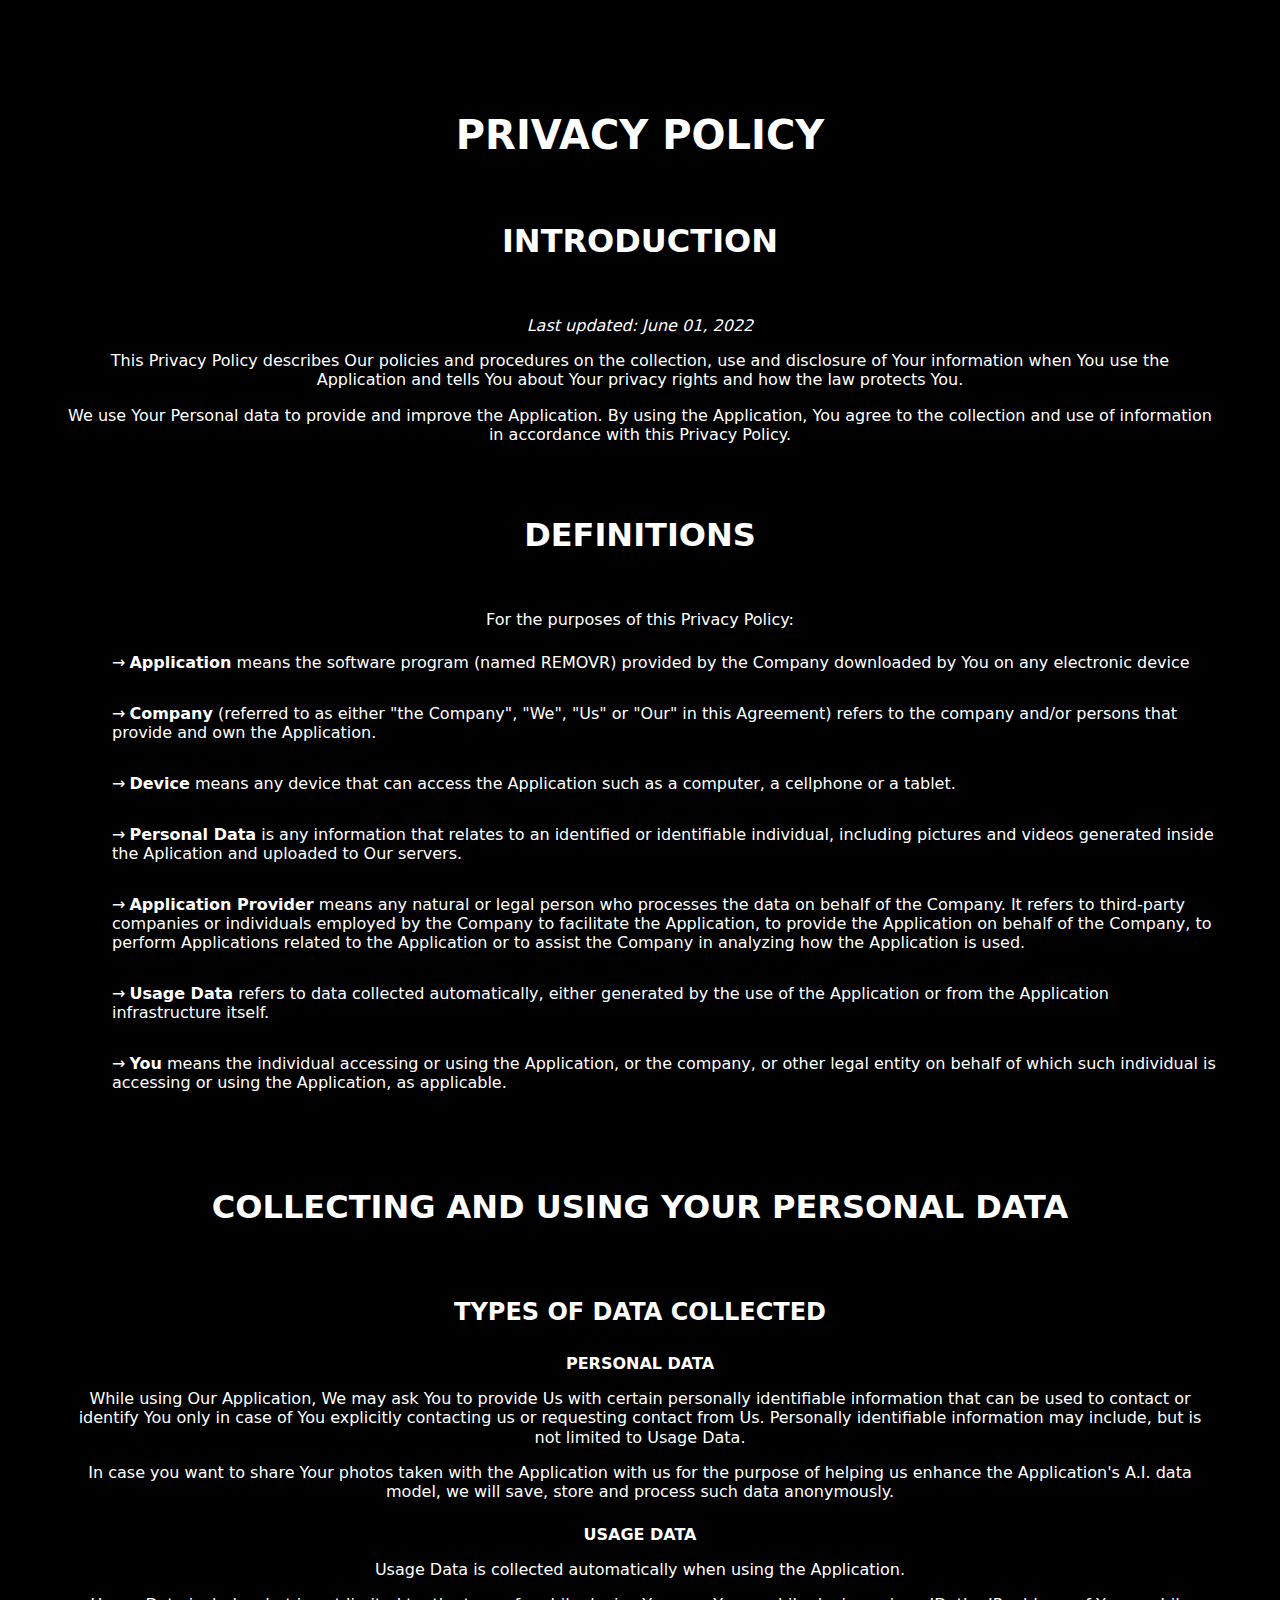
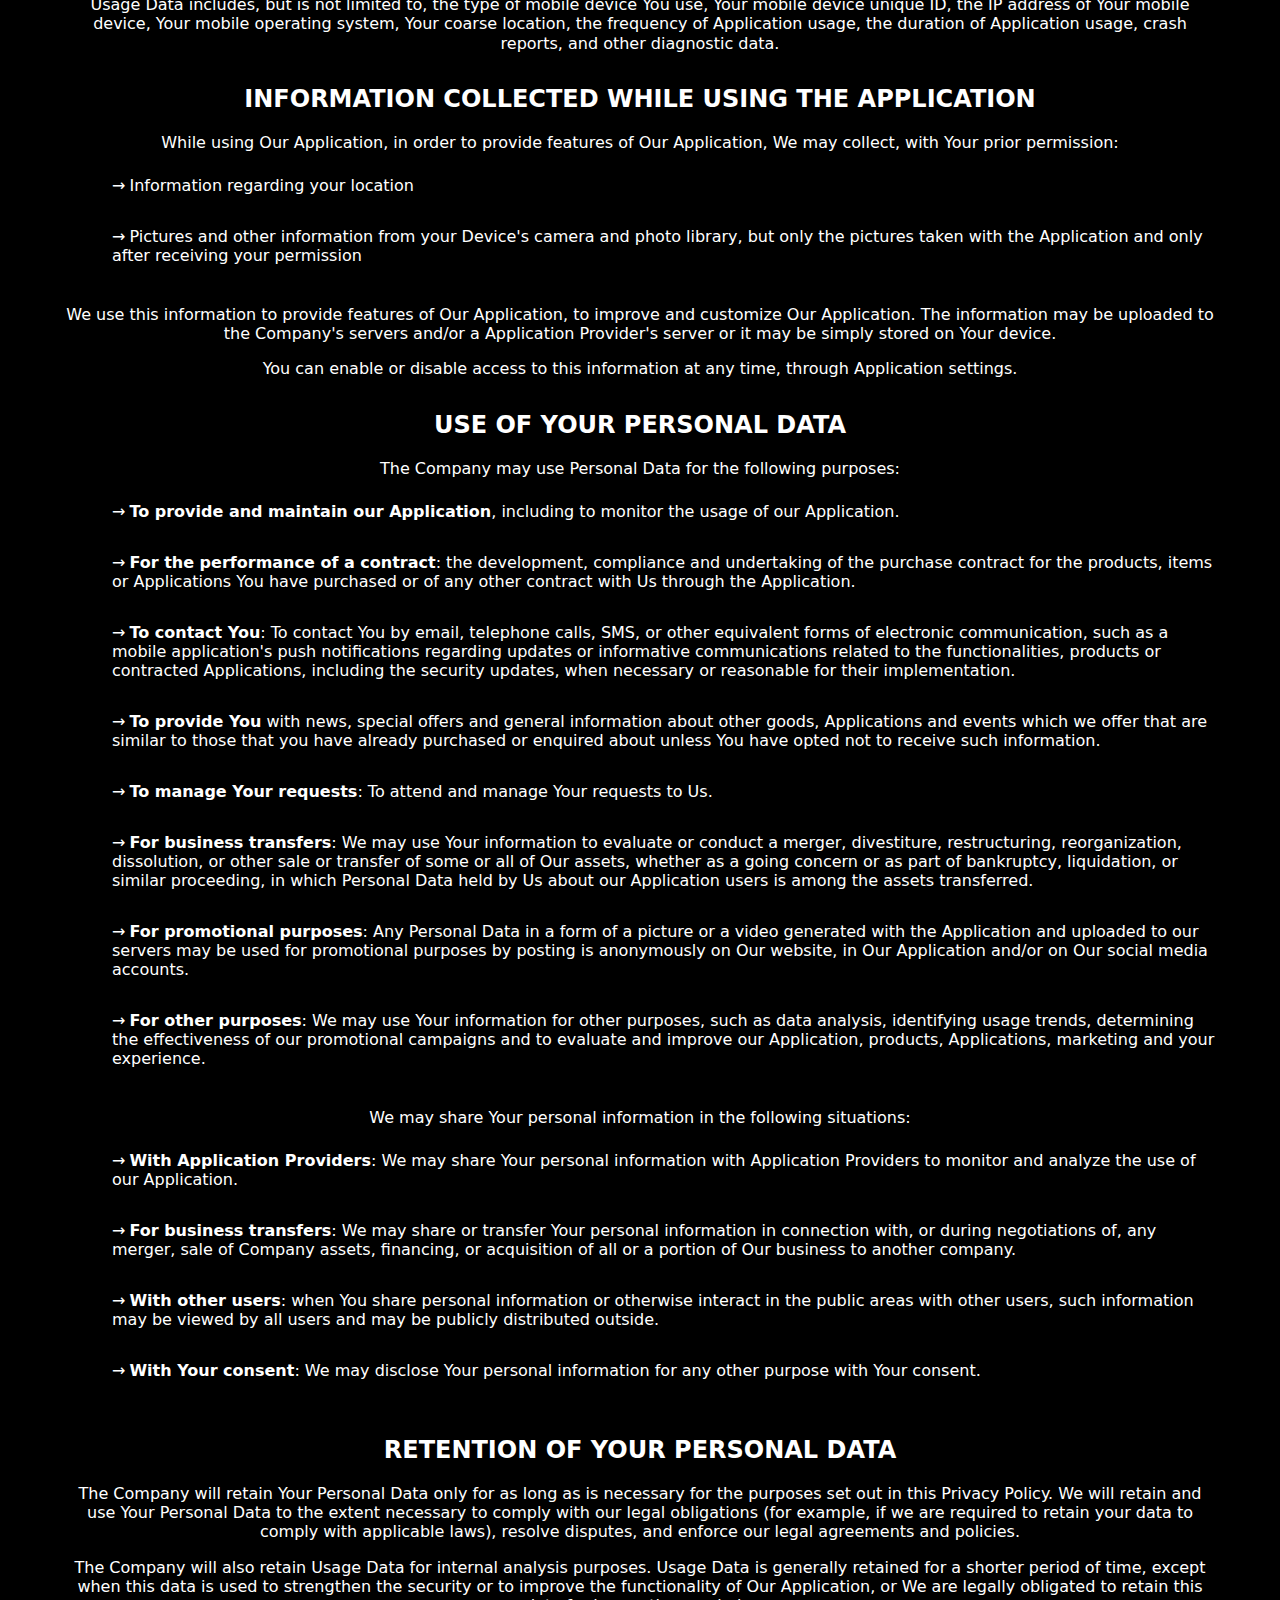
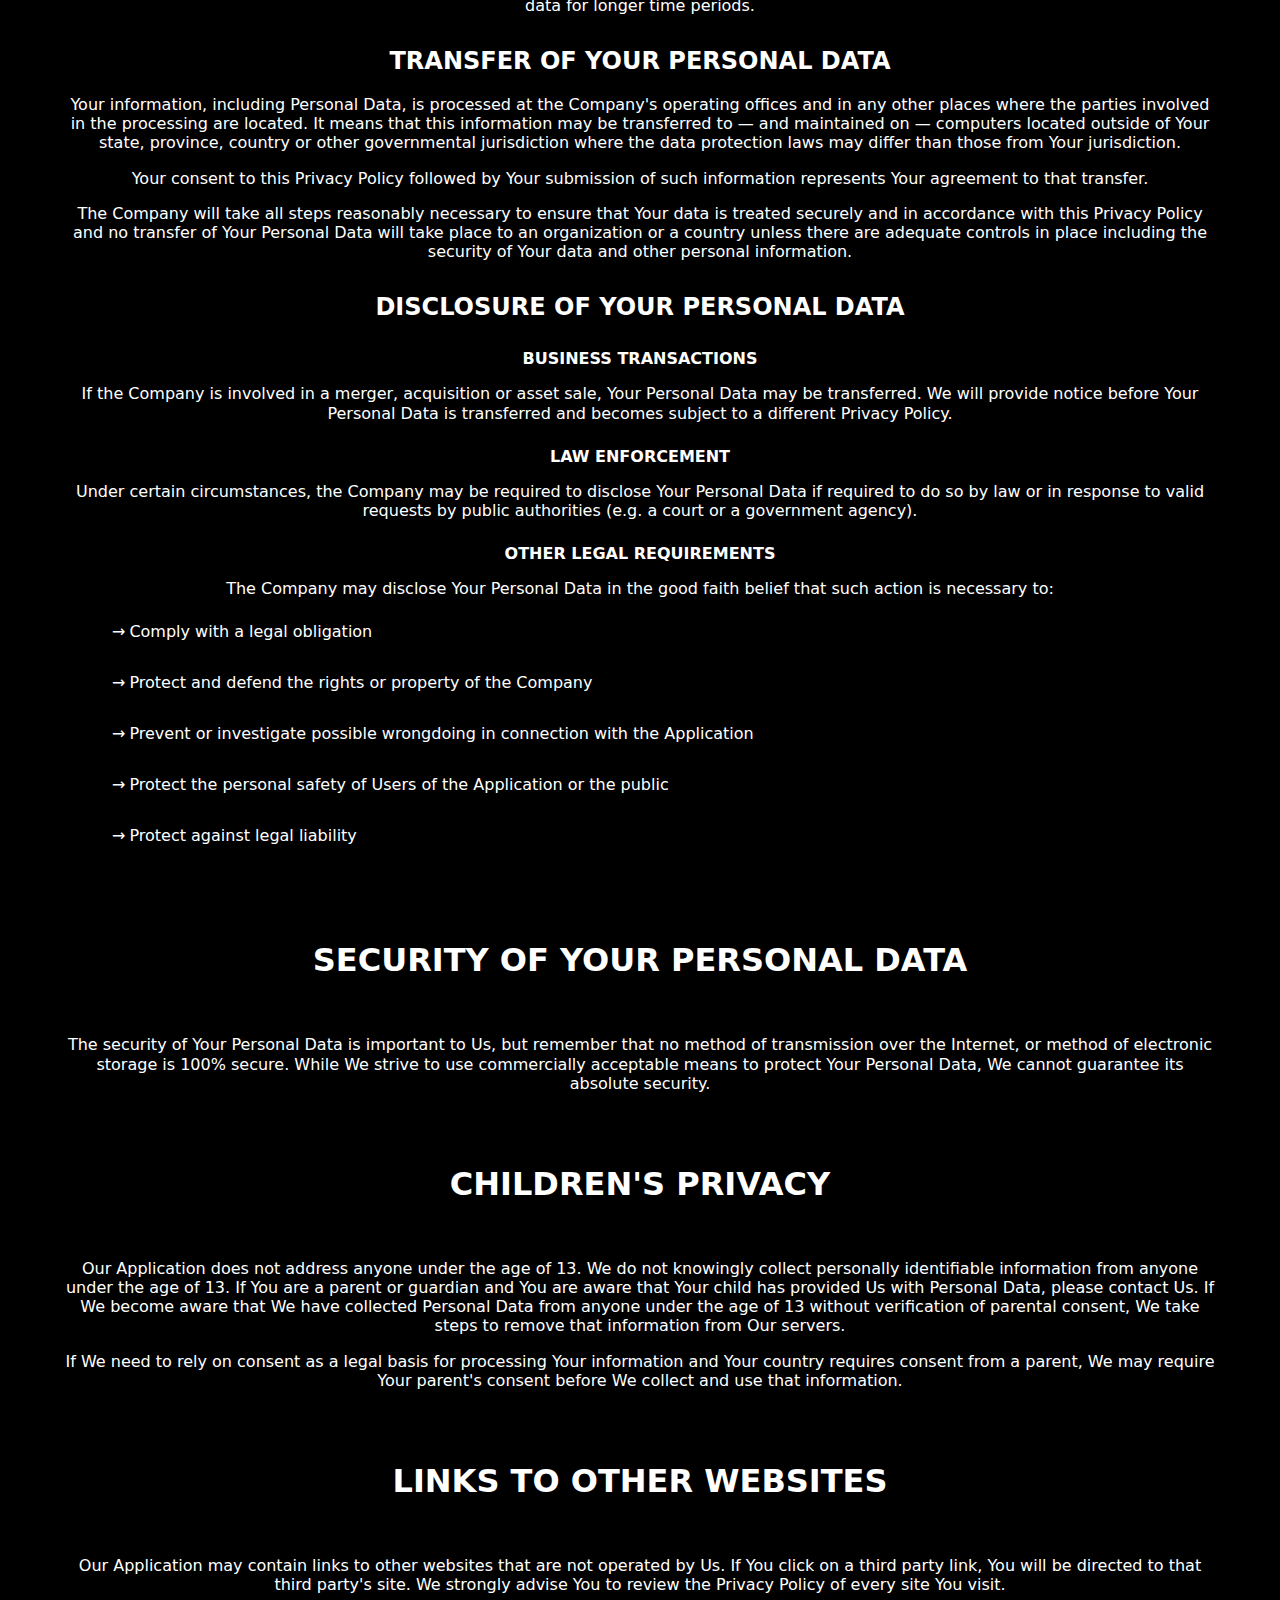
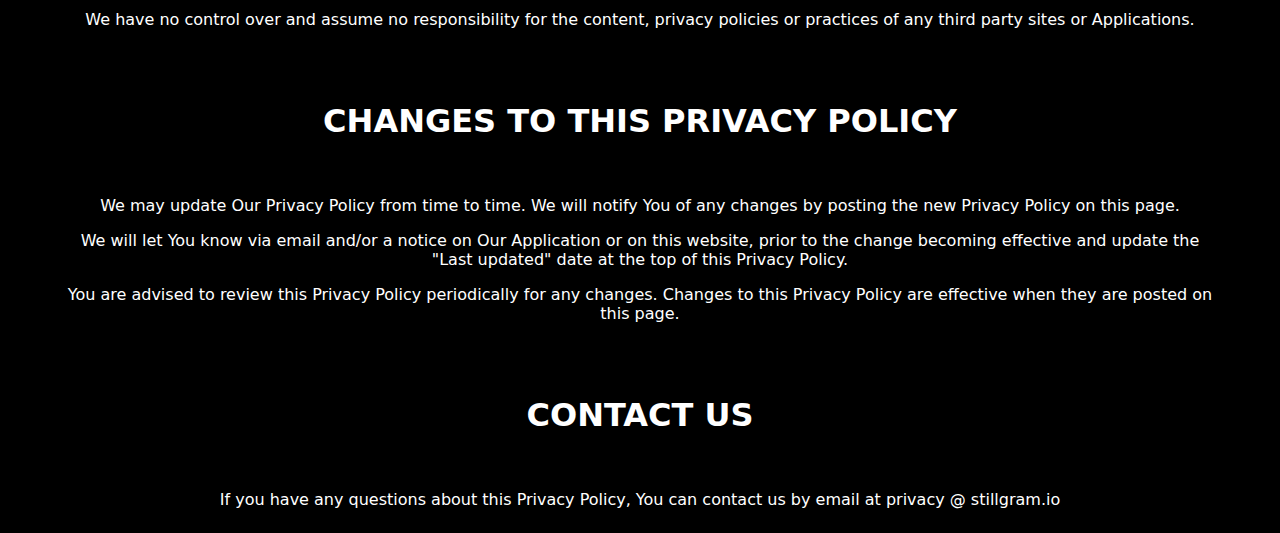
<file: privacy_removr.html>
<!DOCTYPE HTML>
<html>
	<head>

		<title>Privacy Policy - REMOVR</title>
		<meta charset="utf-8" />
		<meta name="viewport" content="width=device-width, initial-scale=1, user-scalable=no" />
		<meta name="apple-itunes-app" content="app-id=id6470741905, app-argument=https://apps.apple.com/app/id6470741905">
		<link rel="stylesheet" href="css.css" />
		<noscript><link rel="stylesheet" href="noscript.css" /></noscript>

		<link rel="apple-touch-icon" sizes="180x180" href="favicons/apple-touch-icon.png">
		<link rel="icon" type="image/png" sizes="32x32" href="favicons/favicon-32x32.png">
		<link rel="icon" type="image/png" sizes="16x16" href="favicons/favicon-16x16.png">
		<link rel="manifest" href="favicons/site.webmanifest">

		<style type="text/css">
			html, body { background-color: black; color:  white; scroll-behavior: smooth;}
			html, body, div, span, applet, object, iframe, h1, h2, h3, h4, h5, h6, p, blockquote, pre, a, abbr, acronym, address, big, cite, code, del, dfn, em, img, ins, kbd, q, s, samp, small, strike, strong, sub, sup, tt, var, b, u, i, center, dl, dt, dd, ol, ul, li, fieldset, form, label, legend, table, caption, tbody, tfoot, thead, tr, th, td, article, aside, canvas, details, embed, figure, figcaption, footer, header, hgroup, menu, nav, output, ruby, section, summary, time, mark, audio, video { margin: 0; padding: 0; border: 0; vertical-align: baseline; }
			ol, ul { list-style: none; }
			blockquote, q { quotes: none; }
			blockquote:before, blockquote:after, q:before, q:after { content: ''; content: none; }
			table { border-collapse: collapse; border-spacing: 0;}
		</style>

	</head>

	<body>

		<main>

			<section id="legal">

				<h1>Privacy Policy</h1>

				<h2>Introduction</h2>

				<p><i>Last updated: June 01, 2022</i></p>

				<p>This Privacy Policy describes Our policies and procedures on the collection, use and disclosure of Your information when You use the Application and tells You about Your privacy rights and how the law protects You.</p>

				<p>We use Your Personal data to provide and improve the Application. By using the Application, You agree to the collection and use of information in accordance with this Privacy Policy.</p>

				<h2>Definitions</h2>

				<p>For the purposes of this Privacy Policy:</p>

				<ul>
					
					<li><strong>Application</strong> means the software program (named REMOVR) provided by the Company downloaded by You on any electronic device</li>
					<li><strong>Company</strong> (referred to as either "the Company", "We", "Us" or "Our" in this Agreement) refers to the company and/or persons that provide and own the Application.</li>
					<li><strong>Device</strong> means any device that can access the Application such as a computer, a cellphone or a tablet.</li>
					<li><strong>Personal Data</strong> is any information that relates to an identified or identifiable individual, including pictures and videos generated inside the Aplication and uploaded to Our servers.</li>
					<li><strong>Application Provider</strong> means any natural or legal person who processes the data on behalf of the Company. It refers to third-party companies or individuals employed by the Company to facilitate the Application, to provide the Application on behalf of the Company, to perform Applications related to the Application or to assist the Company in analyzing how the Application is used.</li>
					<li><strong>Usage Data</strong> refers to data collected automatically, either generated by the use of the Application or from the Application infrastructure itself.</li>
					<li><strong>You</strong> means the individual accessing or using the Application, or the company, or other legal entity on behalf of which such individual is accessing or using the Application, as applicable.</li>

				</ul>

				<h2>Collecting and Using Your Personal Data</h2>

				<h3>Types of Data Collected</h3>

				<h4>Personal Data</h4>

				<p>While using Our Application, We may ask You to provide Us with certain personally identifiable information that can be used to contact or identify You only in case of You explicitly contacting us or requesting contact from Us. Personally identifiable information may include, but is not limited to Usage Data.</p>

				<p>In case you want to share Your photos taken with the Application with us for the purpose of helping us enhance the Application's A.I. data model, we will save, store and process such data anonymously.</p>

				<h4>Usage Data</h4>

				<p>Usage Data is collected automatically when using the Application.</p>

				<p>Usage Data includes, but is not limited to, the type of mobile device You use, Your mobile device unique ID, the IP address of Your mobile device, Your mobile operating system, Your coarse location, the frequency of Application usage, the duration of Application usage, crash reports, and other diagnostic data.</p>

				<h3>Information Collected while Using the Application</h3>

				<p>While using Our Application, in order to provide features of Our Application, We may collect, with Your prior permission:</p>

				<ul>
					
					<li>Information regarding your location</li>
					<li>Pictures and other information from your Device's camera and photo library, but only the pictures taken with the Application and only after receiving your permission</li>

				</ul>

				<p>We use this information to provide features of Our Application, to improve and customize Our Application. The information may be uploaded to the Company's servers and/or a Application Provider's server or it may be simply stored on Your device.</p>

				<p>You can enable or disable access to this information at any time, through Application settings.</p>

				<h3>Use of Your Personal Data</h3>

				<p>The Company may use Personal Data for the following purposes:</p>

				<ul>
					
					<li><strong>To provide and maintain our Application</strong>, including to monitor the usage of our Application.</li>
					<li><strong>For the performance of a contract</strong>: the development, compliance and undertaking of the purchase contract for the products, items or Applications You have purchased or of any other contract with Us through the Application.</li>
					<li><strong>To contact You</strong>: To contact You by email, telephone calls, SMS, or other equivalent forms of electronic communication, such as a mobile application's push notifications regarding updates or informative communications related to the functionalities, products or contracted Applications, including the security updates, when necessary or reasonable for their implementation.</li>
					<li><strong>To provide You</strong> with news, special offers and general information about other goods, Applications and events which we offer that are similar to those that you have already purchased or enquired about unless You have opted not to receive such information.</li>
					<li><strong>To manage Your requests</strong>: To attend and manage Your requests to Us.</li>
					<li><strong>For business transfers</strong>: We may use Your information to evaluate or conduct a merger, divestiture, restructuring, reorganization, dissolution, or other sale or transfer of some or all of Our assets, whether as a going concern or as part of bankruptcy, liquidation, or similar proceeding, in which Personal Data held by Us about our Application users is among the assets transferred.</li>
					<li><strong>For promotional purposes</strong>: Any Personal Data in a form of a picture or a video generated with the Application and uploaded to our servers may be used for promotional purposes by posting is anonymously on Our website, in Our Application and/or on Our social media accounts.</li>
					<li><strong>For other purposes</strong>: We may use Your information for other purposes, such as data analysis, identifying usage trends, determining the effectiveness of our promotional campaigns and to evaluate and improve our Application, products, Applications, marketing and your experience.</li>

				</ul>

				<p>We may share Your personal information in the following situations:</p>

				<ul>

					<li><strong>With Application Providers</strong>: We may share Your personal information with Application Providers to monitor and analyze the use of our Application.</li>
					<li><strong>For business transfers</strong>: We may share or transfer Your personal information in connection with, or during negotiations of, any merger, sale of Company assets, financing, or acquisition of all or a portion of Our business to another company.</li>
					<li><strong>With other users</strong>: when You share personal information or otherwise interact in the public areas with other users, such information may be viewed by all users and may be publicly distributed outside.</li>
					<li><strong>With Your consent</strong>: We may disclose Your personal information for any other purpose with Your consent.</li>

				</ul>

				<h3>Retention of Your Personal Data</h3>

				<p>The Company will retain Your Personal Data only for as long as is necessary for the purposes set out in this Privacy Policy. We will retain and use Your Personal Data to the extent necessary to comply with our legal obligations (for example, if we are required to retain your data to comply with applicable laws), resolve disputes, and enforce our legal agreements and policies.</p>

				<p>The Company will also retain Usage Data for internal analysis purposes. Usage Data is generally retained for a shorter period of time, except when this data is used to strengthen the security or to improve the functionality of Our Application, or We are legally obligated to retain this data for longer time periods.</p>

				<h3>Transfer of Your Personal Data</h3>

				<p>Your information, including Personal Data, is processed at the Company's operating offices and in any other places where the parties involved in the processing are located. It means that this information may be transferred to — and maintained on — computers located outside of Your state, province, country or other governmental jurisdiction where the data protection laws may differ than those from Your jurisdiction.</p>

				<p>Your consent to this Privacy Policy followed by Your submission of such information represents Your agreement to that transfer.</p>

				<p>The Company will take all steps reasonably necessary to ensure that Your data is treated securely and in accordance with this Privacy Policy and no transfer of Your Personal Data will take place to an organization or a country unless there are adequate controls in place including the security of Your data and other personal information.</p>

				<h3>Disclosure of Your Personal Data</h3>

				<h4>Business Transactions</h4>

				<p>If the Company is involved in a merger, acquisition or asset sale, Your Personal Data may be transferred. We will provide notice before Your Personal Data is transferred and becomes subject to a different Privacy Policy.</p>

				<h4>Law enforcement</h4>

				<p>Under certain circumstances, the Company may be required to disclose Your Personal Data if required to do so by law or in response to valid requests by public authorities (e.g. a court or a government agency).</p>

				<h4>Other legal requirements</h4>

				<p>The Company may disclose Your Personal Data in the good faith belief that such action is necessary to:</p>

				<ul>
					
					<li>Comply with a legal obligation</li>
					<li>Protect and defend the rights or property of the Company</li>
					<li>Prevent or investigate possible wrongdoing in connection with the Application</li>
					<li>Protect the personal safety of Users of the Application or the public</li>
					<li>Protect against legal liability</li>

				</ul>

				<h2>Security of Your Personal Data</h2>

				<p>The security of Your Personal Data is important to Us, but remember that no method of transmission over the Internet, or method of electronic storage is 100% secure. While We strive to use commercially acceptable means to protect Your Personal Data, We cannot guarantee its absolute security.</p>

				<h2>Children's Privacy</h2>

				<p>Our Application does not address anyone under the age of 13. We do not knowingly collect personally identifiable information from anyone under the age of 13. If You are a parent or guardian and You are aware that Your child has provided Us with Personal Data, please contact Us. If We become aware that We have collected Personal Data from anyone under the age of 13 without verification of parental consent, We take steps to remove that information from Our servers.</p>

				<p>If We need to rely on consent as a legal basis for processing Your information and Your country requires consent from a parent, We may require Your parent's consent before We collect and use that information.</p>

				<h2>Links to Other Websites</h2>

				<p>Our Application may contain links to other websites that are not operated by Us. If You click on a third party link, You will be directed to that third party's site. We strongly advise You to review the Privacy Policy of every site You visit.</p>

				<p>We have no control over and assume no responsibility for the content, privacy policies or practices of any third party sites or Applications.</p>

				<h2>Changes to this Privacy Policy</h2>

				<p>We may update Our Privacy Policy from time to time. We will notify You of any changes by posting the new Privacy Policy on this page.</p>

				<p>We will let You know via email and/or a notice on Our Application or on this website, prior to the change becoming effective and update the "Last updated" date at the top of this Privacy Policy.</p>

				<p>You are advised to review this Privacy Policy periodically for any changes. Changes to this Privacy Policy are effective when they are posted on this page.</p>

				<h2>Contact Us</h2>

				<p>If you have any questions about this Privacy Policy, You can contact us by email at privacy @ stillgram.io</p>
				
			</section>

		</main>

	</body>
</file>
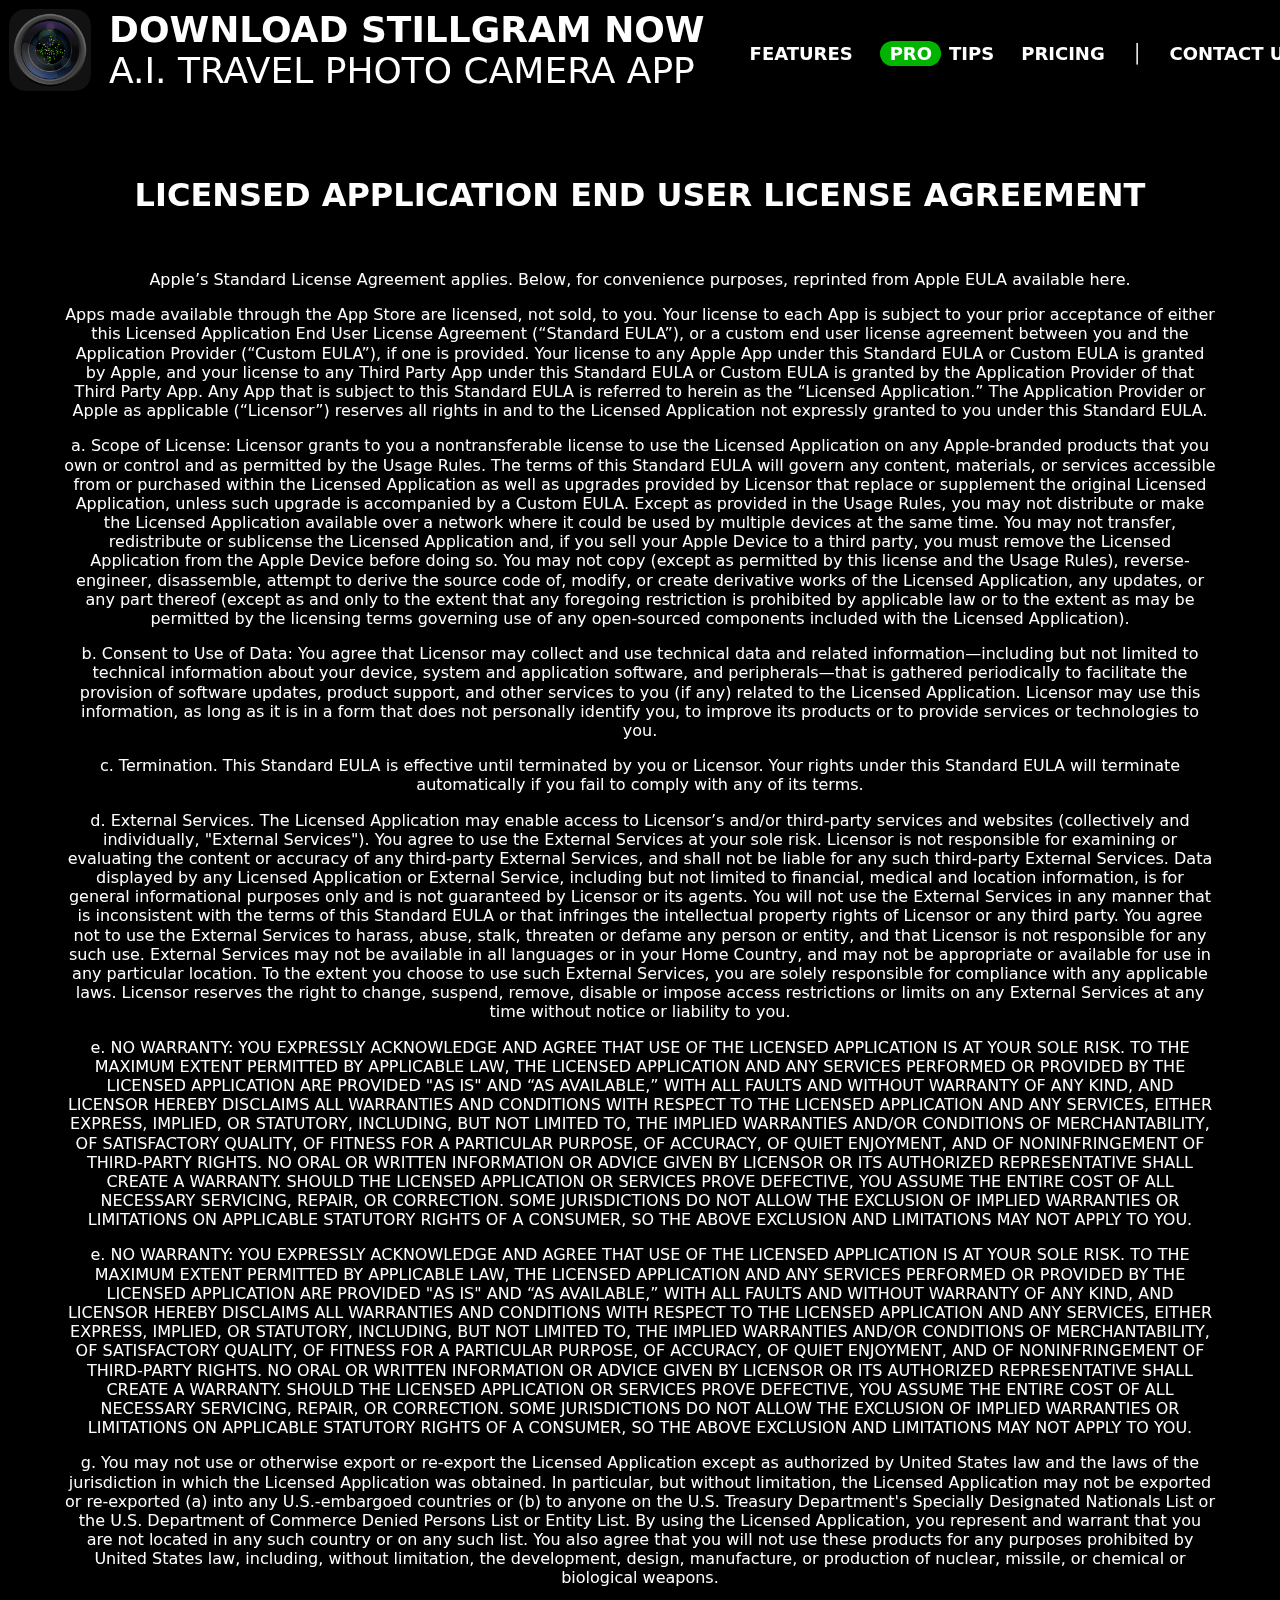
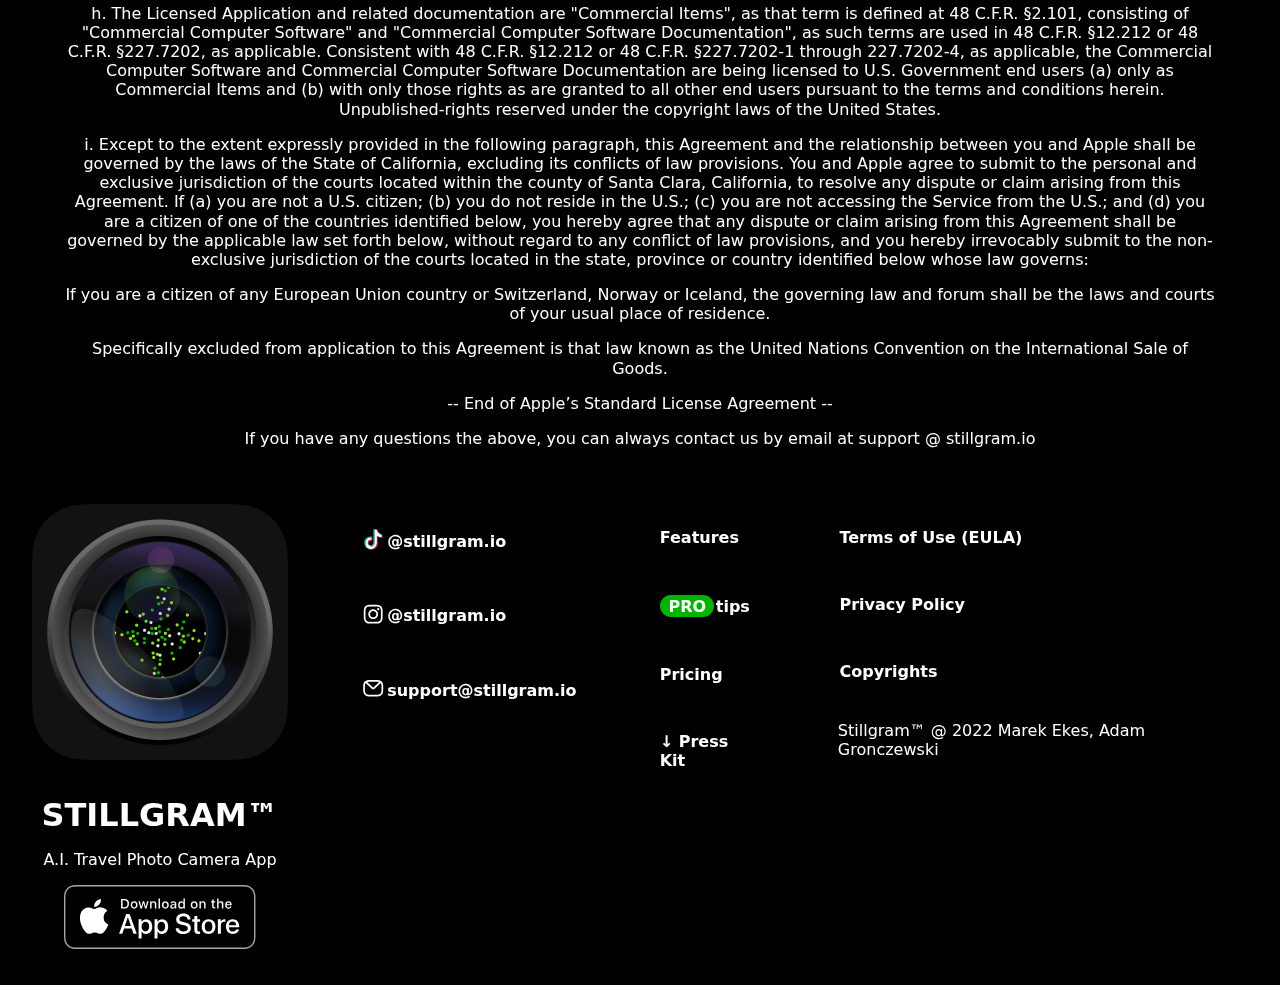
<file: terms.html>
<!DOCTYPE HTML>
<html>
	<head>

		<title>Terms & Conditions - Stillgram&#8482; - A.I. Travel Photo Camera App for iPhone®</title>
		<meta charset="utf-8" />
		<meta name="viewport" content="width=device-width, initial-scale=1, user-scalable=no" />
		<meta name="apple-itunes-app" content="app-id=1626807696, app-argument=https://apps.apple.com/app/stillgram-a-i-photo-camera/id1626807696">
		<link rel="stylesheet" href="css.css" />
		<noscript><link rel="stylesheet" href="noscript.css" /></noscript>

		<link rel="apple-touch-icon" sizes="180x180" href="favicons/apple-touch-icon.png">
		<link rel="icon" type="image/png" sizes="32x32" href="favicons/favicon-32x32.png">
		<link rel="icon" type="image/png" sizes="16x16" href="favicons/favicon-16x16.png">
		<link rel="manifest" href="favicons/site.webmanifest">

		<style type="text/css">
			html, body { background-color: black; color:  white; scroll-behavior: smooth;}
			html, body, div, span, applet, object, iframe, h1, h2, h3, h4, h5, h6, p, blockquote, pre, a, abbr, acronym, address, big, cite, code, del, dfn, em, img, ins, kbd, q, s, samp, small, strike, strong, sub, sup, tt, var, b, u, i, center, dl, dt, dd, ol, ul, li, fieldset, form, label, legend, table, caption, tbody, tfoot, thead, tr, th, td, article, aside, canvas, details, embed, figure, figcaption, footer, header, hgroup, menu, nav, output, ruby, section, summary, time, mark, audio, video { margin: 0; padding: 0; border: 0; vertical-align: baseline; }
			ol, ul { list-style: none; }
			blockquote, q { quotes: none; }
			blockquote:before, blockquote:after, q:before, q:after { content: ''; content: none; }
			table { border-collapse: collapse; border-spacing: 0;}
		</style>

	</head>

	<body>

		<nav>

			<section id="mainNav">
				<section>
					<img id="icon" src="img/StillgramIcon256.png">
					<h1 id="logoDescription"><a href="https://apps.apple.com/app/stillgram-a-i-photo-camera/id1626807696">Download Stillgram NOW <span class="light"> A.I. Travel Photo Camera App</span></a></h1>
				</section>

	    		<input id="menu_onoff" type="checkbox" />
				<label id="menu_btn" for="menu_onoff">
					<svg width="46" height="46" viewBox="0 0 46 46" fill="none" xmlns="http://www.w3.org/2000/svg">
						<circle cx="23" cy="23" r="23" transform="rotate(-90 23 23)" fill="black" fill-opacity="0.8"/>
						<line x1="14" y1="32" x2="32" y2="32" stroke="white" stroke-width="2" stroke-linecap="round"/>
						<line x1="14" y1="14" x2="32" y2="14" stroke="white" stroke-width="2" stroke-linecap="round"/>
						<line x1="14" y1="23" x2="32" y2="23" stroke="white" stroke-width="2" stroke-linecap="round"/>
					</svg> 
				</label>

				<section id="links">
					<ul>
						<li><a href="index.html#features" onclick="document.getElementById('menu_onoff').checked = false;">Features</a></li>
						<li><a href="index.html#protips" onclick="document.getElementById('menu_onoff').checked = false;"><strong class="pro">PRO</strong> tips</a></li>
						<li><a href="index.html#pricing" onclick="document.getElementById('menu_onoff').checked = false;">Pricing</a></li>
						<li class="separator">│</li>
						<li><a href="index.html#footerDownload" onclick="document.getElementById('menu_onoff').checked = false;">Contact us</a></li>
						<li><a href="press/Stillgram_pressKit.zip" onclick="document.getElementById('menu_onoff').checked = false;">&darr; Press Kit</a></li>
					</ul>
				</section>

			</section>

		</nav>

		<main>

			<section id="legal">

				<h2>LICENSED APPLICATION END USER LICENSE AGREEMENT</h2>

				<p>Apple’s Standard License Agreement applies. Below, for convenience purposes, reprinted from Apple EULA available <a href="https://www.apple.com/legal/internet-services/itunes/dev/stdeula/">here</a>.</p>

				<p>Apps made available through the App Store are licensed, not sold, to you. Your license to each App is subject to your prior acceptance of either this Licensed Application End User License Agreement (“Standard EULA”), or a custom end user license agreement between you and the Application Provider (“Custom EULA”), if one is provided. Your license to any Apple App under this Standard EULA or Custom EULA is granted by Apple, and your license to any Third Party App under this Standard EULA or Custom EULA is granted by the Application Provider of that Third Party App. Any App that is subject to this Standard EULA is referred to herein as the “Licensed Application.” The Application Provider or Apple as applicable (“Licensor”) reserves all rights in and to the Licensed Application not expressly granted to you under this Standard EULA.</p>

				<p>a. Scope of License: Licensor grants to you a nontransferable license to use the Licensed Application on any Apple-branded products that you own or control and as permitted by the Usage Rules. The terms of this Standard EULA will govern any content, materials, or services accessible from or purchased within the Licensed Application as well as upgrades provided by Licensor that replace or supplement the original Licensed Application, unless such upgrade is accompanied by a Custom EULA. Except as provided in the Usage Rules, you may not distribute or make the Licensed Application available over a network where it could be used by multiple devices at the same time. You may not transfer, redistribute or sublicense the Licensed Application and, if you sell your Apple Device to a third party, you must remove the Licensed Application from the Apple Device before doing so. You may not copy (except as permitted by this license and the Usage Rules), reverse-engineer, disassemble, attempt to derive the source code of, modify, or create derivative works of the Licensed Application, any updates, or any part thereof (except as and only to the extent that any foregoing restriction is prohibited by applicable law or to the extent as may be permitted by the licensing terms governing use of any open-sourced components included with the Licensed Application).</p>

				<p>b. Consent to Use of Data: You agree that Licensor may collect and use technical data and related information—including but not limited to technical information about your device, system and application software, and peripherals—that is gathered periodically to facilitate the provision of software updates, product support, and other services to you (if any) related to the Licensed Application. Licensor may use this information, as long as it is in a form that does not personally identify you, to improve its products or to provide services or technologies to you.</p>

				<p>c. Termination. This Standard EULA is effective until terminated by you or Licensor. Your rights under this Standard EULA will terminate automatically if you fail to comply with any of its terms. </p>

				<p>d. External Services. The Licensed Application may enable access to Licensor’s and/or third-party services and websites (collectively and individually, "External Services"). You agree to use the External Services at your sole risk. Licensor is not responsible for examining or evaluating the content or accuracy of any third-party External Services, and shall not be liable for any such third-party External Services. Data displayed by any Licensed Application or External Service, including but not limited to financial, medical and location information, is for general informational purposes only and is not guaranteed by Licensor or its agents. You will not use the External Services in any manner that is inconsistent with the terms of this Standard EULA or that infringes the intellectual property rights of Licensor or any third party. You agree not to use the External Services to harass, abuse, stalk, threaten or defame any person or entity, and that Licensor is not responsible for any such use. External Services may not be available in all languages or in your Home Country, and may not be appropriate or available for use in any particular location. To the extent you choose to use such External Services, you are solely responsible for compliance with any applicable laws. Licensor reserves the right to change, suspend, remove, disable or impose access restrictions or limits on any External Services at any time without notice or liability to you. </p>

				<p>e. NO WARRANTY: YOU EXPRESSLY ACKNOWLEDGE AND AGREE THAT USE OF THE LICENSED APPLICATION IS AT YOUR SOLE RISK. TO THE MAXIMUM EXTENT PERMITTED BY APPLICABLE LAW, THE LICENSED APPLICATION AND ANY SERVICES PERFORMED OR PROVIDED BY THE LICENSED APPLICATION ARE PROVIDED "AS IS" AND “AS AVAILABLE,” WITH ALL FAULTS AND WITHOUT WARRANTY OF ANY KIND, AND LICENSOR HEREBY DISCLAIMS ALL WARRANTIES AND CONDITIONS WITH RESPECT TO THE LICENSED APPLICATION AND ANY SERVICES, EITHER EXPRESS, IMPLIED, OR STATUTORY, INCLUDING, BUT NOT LIMITED TO, THE IMPLIED WARRANTIES AND/OR CONDITIONS OF MERCHANTABILITY, OF SATISFACTORY QUALITY, OF FITNESS FOR A PARTICULAR PURPOSE, OF ACCURACY, OF QUIET ENJOYMENT, AND OF NONINFRINGEMENT OF THIRD-PARTY RIGHTS. NO ORAL OR WRITTEN INFORMATION OR ADVICE GIVEN BY LICENSOR OR ITS AUTHORIZED REPRESENTATIVE SHALL CREATE A WARRANTY. SHOULD THE LICENSED APPLICATION OR SERVICES PROVE DEFECTIVE, YOU ASSUME THE ENTIRE COST OF ALL NECESSARY SERVICING, REPAIR, OR CORRECTION. SOME JURISDICTIONS DO NOT ALLOW THE EXCLUSION OF IMPLIED WARRANTIES OR LIMITATIONS ON APPLICABLE STATUTORY RIGHTS OF A CONSUMER, SO THE ABOVE EXCLUSION AND LIMITATIONS MAY NOT APPLY TO YOU.</p>

				<p>e. NO WARRANTY: YOU EXPRESSLY ACKNOWLEDGE AND AGREE THAT USE OF THE LICENSED APPLICATION IS AT YOUR SOLE RISK. TO THE MAXIMUM EXTENT PERMITTED BY APPLICABLE LAW, THE LICENSED APPLICATION AND ANY SERVICES PERFORMED OR PROVIDED BY THE LICENSED APPLICATION ARE PROVIDED "AS IS" AND “AS AVAILABLE,” WITH ALL FAULTS AND WITHOUT WARRANTY OF ANY KIND, AND LICENSOR HEREBY DISCLAIMS ALL WARRANTIES AND CONDITIONS WITH RESPECT TO THE LICENSED APPLICATION AND ANY SERVICES, EITHER EXPRESS, IMPLIED, OR STATUTORY, INCLUDING, BUT NOT LIMITED TO, THE IMPLIED WARRANTIES AND/OR CONDITIONS OF MERCHANTABILITY, OF SATISFACTORY QUALITY, OF FITNESS FOR A PARTICULAR PURPOSE, OF ACCURACY, OF QUIET ENJOYMENT, AND OF NONINFRINGEMENT OF THIRD-PARTY RIGHTS. NO ORAL OR WRITTEN INFORMATION OR ADVICE GIVEN BY LICENSOR OR ITS AUTHORIZED REPRESENTATIVE SHALL CREATE A WARRANTY. SHOULD THE LICENSED APPLICATION OR SERVICES PROVE DEFECTIVE, YOU ASSUME THE ENTIRE COST OF ALL NECESSARY SERVICING, REPAIR, OR CORRECTION. SOME JURISDICTIONS DO NOT ALLOW THE EXCLUSION OF IMPLIED WARRANTIES OR LIMITATIONS ON APPLICABLE STATUTORY RIGHTS OF A CONSUMER, SO THE ABOVE EXCLUSION AND LIMITATIONS MAY NOT APPLY TO YOU.</p>

				<p>g. You may not use or otherwise export or re-export the Licensed Application except as authorized by United States law and the laws of the jurisdiction in which the Licensed Application was obtained. In particular, but without limitation, the Licensed Application may not be exported or re-exported (a) into any U.S.-embargoed countries or (b) to anyone on the U.S. Treasury Department's Specially Designated Nationals List or the U.S. Department of Commerce Denied Persons List or Entity List. By using the Licensed Application, you represent and warrant that you are not located in any such country or on any such list. You also agree that you will not use these products for any purposes prohibited by United States law, including, without limitation, the development, design, manufacture, or production of nuclear, missile, or chemical or biological weapons.</p>

				<p>h. The Licensed Application and related documentation are "Commercial Items", as that term is defined at 48 C.F.R. §2.101, consisting of "Commercial Computer Software" and "Commercial Computer Software Documentation", as such terms are used in 48 C.F.R. §12.212 or 48 C.F.R. §227.7202, as applicable. Consistent with 48 C.F.R. §12.212 or 48 C.F.R. §227.7202-1 through 227.7202-4, as applicable, the Commercial Computer Software and Commercial Computer Software Documentation are being licensed to U.S. Government end users (a) only as Commercial Items and (b) with only those rights as are granted to all other end users pursuant to the terms and conditions herein. Unpublished-rights reserved under the copyright laws of the United States.</p>

				<p>i. Except to the extent expressly provided in the following paragraph, this Agreement and the relationship between you and Apple shall be governed by the laws of the State of California, excluding its conflicts of law provisions. You and Apple agree to submit to the personal and exclusive jurisdiction of the courts located within the county of Santa Clara, California, to resolve any dispute or claim arising from this Agreement. If (a) you are not a U.S. citizen; (b) you do not reside in the U.S.; (c) you are not accessing the Service from the U.S.; and (d) you are a citizen of one of the countries identified below, you hereby agree that any dispute or claim arising from this Agreement shall be governed by the applicable law set forth below, without regard to any conflict of law provisions, and you hereby irrevocably submit to the non-exclusive jurisdiction of the courts located in the state, province or country identified below whose law governs:</p>

				<p>If you are a citizen of any European Union country or Switzerland, Norway or Iceland, the governing law and forum shall be the laws and courts of your usual place of residence.</p>

				<p>Specifically excluded from application to this Agreement is that law known as the United Nations Convention on the International Sale of Goods.</p>

				<p>-- End of Apple’s Standard License Agreement --</p>

				<p>If you have any questions the above, you can always contact us by email at support @ stillgram.io</p>
				
			</section>

		</main>

		<footer>
			
			<section id="footerDownload">
				<a href="https://apps.apple.com/app/stillgram-a-i-photo-camera/id1626807696" target="_blank"><img id="logoImg" src="img/StillgramIcon256.png"></a>
				<a href="https://apps.apple.com/app/stillgram-a-i-photo-camera/id1626807696" target="_blank"><h1 id="logoDescription">Stillgram&#8482;</h1></a>
				<p><a href="https://apps.apple.com/app/stillgram-a-i-photo-camera/id1626807696" target="_blank"><span class="light">A.I. Travel Photo Camera App</p></span>
				<a href="https://apps.apple.com/app/stillgram-a-i-photo-camera/id1626807696" target="_blank"><svg id="AppStoreBadge" xmlns="http://www.w3.org/2000/svg" width="119.66407" height="40" viewBox="0 0 119.66407 40">
				  <title>Download Stillgram on the App Store</title>
				  <g>
				    <g>
				      <g>
				        <path d="M110.13477,0H9.53468c-.3667,0-.729,0-1.09473.002-.30615.002-.60986.00781-.91895.0127A13.21476,13.21476,0,0,0,5.5171.19141a6.66509,6.66509,0,0,0-1.90088.627A6.43779,6.43779,0,0,0,1.99757,1.99707,6.25844,6.25844,0,0,0,.81935,3.61816a6.60119,6.60119,0,0,0-.625,1.90332,12.993,12.993,0,0,0-.1792,2.002C.00587,7.83008.00489,8.1377,0,8.44434V31.5586c.00489.3105.00587.6113.01515.9219a12.99232,12.99232,0,0,0,.1792,2.0019,6.58756,6.58756,0,0,0,.625,1.9043A6.20778,6.20778,0,0,0,1.99757,38.001a6.27445,6.27445,0,0,0,1.61865,1.1787,6.70082,6.70082,0,0,0,1.90088.6308,13.45514,13.45514,0,0,0,2.0039.1768c.30909.0068.6128.0107.91895.0107C8.80567,40,9.168,40,9.53468,40H110.13477c.3594,0,.7246,0,1.084-.002.3047,0,.6172-.0039.9219-.0107a13.279,13.279,0,0,0,2-.1768,6.80432,6.80432,0,0,0,1.9082-.6308,6.27742,6.27742,0,0,0,1.6172-1.1787,6.39482,6.39482,0,0,0,1.1816-1.6143,6.60413,6.60413,0,0,0,.6191-1.9043,13.50643,13.50643,0,0,0,.1856-2.0019c.0039-.3106.0039-.6114.0039-.9219.0078-.3633.0078-.7246.0078-1.0938V9.53613c0-.36621,0-.72949-.0078-1.09179,0-.30664,0-.61426-.0039-.9209a13.5071,13.5071,0,0,0-.1856-2.002,6.6177,6.6177,0,0,0-.6191-1.90332,6.46619,6.46619,0,0,0-2.7988-2.7998,6.76754,6.76754,0,0,0-1.9082-.627,13.04394,13.04394,0,0,0-2-.17676c-.3047-.00488-.6172-.01074-.9219-.01269-.3594-.002-.7246-.002-1.084-.002Z" style="fill: #a6a6a6"/>
				        <path d="M8.44483,39.125c-.30468,0-.602-.0039-.90429-.0107a12.68714,12.68714,0,0,1-1.86914-.1631,5.88381,5.88381,0,0,1-1.65674-.5479,5.40573,5.40573,0,0,1-1.397-1.0166,5.32082,5.32082,0,0,1-1.02051-1.3965,5.72186,5.72186,0,0,1-.543-1.6572,12.41351,12.41351,0,0,1-.1665-1.875c-.00634-.2109-.01464-.9131-.01464-.9131V8.44434S.88185,7.75293.8877,7.5498a12.37039,12.37039,0,0,1,.16553-1.87207,5.7555,5.7555,0,0,1,.54346-1.6621A5.37349,5.37349,0,0,1,2.61183,2.61768,5.56543,5.56543,0,0,1,4.01417,1.59521a5.82309,5.82309,0,0,1,1.65332-.54394A12.58589,12.58589,0,0,1,7.543.88721L8.44532.875H111.21387l.9131.0127a12.38493,12.38493,0,0,1,1.8584.16259,5.93833,5.93833,0,0,1,1.6709.54785,5.59374,5.59374,0,0,1,2.415,2.41993,5.76267,5.76267,0,0,1,.5352,1.64892,12.995,12.995,0,0,1,.1738,1.88721c.0029.2832.0029.5874.0029.89014.0079.375.0079.73193.0079,1.09179V30.4648c0,.3633,0,.7178-.0079,1.0752,0,.3252,0,.6231-.0039.9297a12.73126,12.73126,0,0,1-.1709,1.8535,5.739,5.739,0,0,1-.54,1.67,5.48029,5.48029,0,0,1-1.0156,1.3857,5.4129,5.4129,0,0,1-1.3994,1.0225,5.86168,5.86168,0,0,1-1.668.5498,12.54218,12.54218,0,0,1-1.8692.1631c-.2929.0068-.5996.0107-.8974.0107l-1.084.002Z"/>
				      </g>
				      <g id="_Group_" data-name="&lt;Group&gt;">
				        <g id="_Group_2" data-name="&lt;Group&gt;">
				          <g id="_Group_3" data-name="&lt;Group&gt;">
				            <path id="_Path_" data-name="&lt;Path&gt;" d="M24.76888,20.30068a4.94881,4.94881,0,0,1,2.35656-4.15206,5.06566,5.06566,0,0,0-3.99116-2.15768c-1.67924-.17626-3.30719,1.00483-4.1629,1.00483-.87227,0-2.18977-.98733-3.6085-.95814a5.31529,5.31529,0,0,0-4.47292,2.72787c-1.934,3.34842-.49141,8.26947,1.3612,10.97608.9269,1.32535,2.01018,2.8058,3.42763,2.7533,1.38706-.05753,1.9051-.88448,3.5794-.88448,1.65876,0,2.14479.88448,3.591.8511,1.48838-.02416,2.42613-1.33124,3.32051-2.66914a10.962,10.962,0,0,0,1.51842-3.09251A4.78205,4.78205,0,0,1,24.76888,20.30068Z" style="fill: #fff"/>
				            <path id="_Path_2" data-name="&lt;Path&gt;" d="M22.03725,12.21089a4.87248,4.87248,0,0,0,1.11452-3.49062,4.95746,4.95746,0,0,0-3.20758,1.65961,4.63634,4.63634,0,0,0-1.14371,3.36139A4.09905,4.09905,0,0,0,22.03725,12.21089Z" style="fill: #fff"/>
				          </g>
				        </g>
				        <g>
				          <path d="M42.30227,27.13965h-4.7334l-1.13672,3.35645H34.42727l4.4834-12.418h2.083l4.4834,12.418H43.438ZM38.0591,25.59082h3.752l-1.84961-5.44727h-.05176Z" style="fill: #fff"/>
				          <path d="M55.15969,25.96973c0,2.81348-1.50586,4.62109-3.77832,4.62109a3.0693,3.0693,0,0,1-2.84863-1.584h-.043v4.48438h-1.8584V21.44238H48.4302v1.50586h.03418a3.21162,3.21162,0,0,1,2.88281-1.60059C53.645,21.34766,55.15969,23.16406,55.15969,25.96973Zm-1.91016,0c0-1.833-.94727-3.03809-2.39258-3.03809-1.41992,0-2.375,1.23047-2.375,3.03809,0,1.82422.95508,3.0459,2.375,3.0459C52.30227,29.01563,53.24953,27.81934,53.24953,25.96973Z" style="fill: #fff"/>
				          <path d="M65.12453,25.96973c0,2.81348-1.50586,4.62109-3.77832,4.62109a3.0693,3.0693,0,0,1-2.84863-1.584h-.043v4.48438h-1.8584V21.44238H58.395v1.50586h.03418A3.21162,3.21162,0,0,1,61.312,21.34766C63.60988,21.34766,65.12453,23.16406,65.12453,25.96973Zm-1.91016,0c0-1.833-.94727-3.03809-2.39258-3.03809-1.41992,0-2.375,1.23047-2.375,3.03809,0,1.82422.95508,3.0459,2.375,3.0459C62.26711,29.01563,63.21438,27.81934,63.21438,25.96973Z" style="fill: #fff"/>
				          <path d="M71.71047,27.03613c.1377,1.23145,1.334,2.04,2.96875,2.04,1.56641,0,2.69336-.80859,2.69336-1.91895,0-.96387-.67969-1.541-2.28906-1.93652l-1.60937-.3877c-2.28027-.55078-3.33887-1.61719-3.33887-3.34766,0-2.14258,1.86719-3.61426,4.51855-3.61426,2.624,0,4.42285,1.47168,4.4834,3.61426h-1.876c-.1123-1.23926-1.13672-1.9873-2.63379-1.9873s-2.52148.75684-2.52148,1.8584c0,.87793.6543,1.39453,2.25488,1.79l1.36816.33594c2.54785.60254,3.60645,1.626,3.60645,3.44238,0,2.32324-1.85059,3.77832-4.79395,3.77832-2.75391,0-4.61328-1.4209-4.7334-3.667Z" style="fill: #fff"/>
				          <path d="M83.34621,19.2998v2.14258h1.72168v1.47168H83.34621v4.99121c0,.77539.34473,1.13672,1.10156,1.13672a5.80752,5.80752,0,0,0,.61133-.043v1.46289a5.10351,5.10351,0,0,1-1.03223.08594c-1.833,0-2.54785-.68848-2.54785-2.44434V22.91406H80.16262V21.44238H81.479V19.2998Z" style="fill: #fff"/>
				          <path d="M86.065,25.96973c0-2.84863,1.67773-4.63867,4.29395-4.63867,2.625,0,4.29492,1.79,4.29492,4.63867,0,2.85645-1.66113,4.63867-4.29492,4.63867C87.72609,30.6084,86.065,28.82617,86.065,25.96973Zm6.69531,0c0-1.9541-.89551-3.10742-2.40137-3.10742s-2.40039,1.16211-2.40039,3.10742c0,1.96191.89453,3.10645,2.40039,3.10645S92.76027,27.93164,92.76027,25.96973Z" style="fill: #fff"/>
				          <path d="M96.18606,21.44238h1.77246v1.541h.043a2.1594,2.1594,0,0,1,2.17773-1.63574,2.86616,2.86616,0,0,1,.63672.06934v1.73828a2.59794,2.59794,0,0,0-.835-.1123,1.87264,1.87264,0,0,0-1.93652,2.083v5.37012h-1.8584Z" style="fill: #fff"/>
				          <path d="M109.3843,27.83691c-.25,1.64355-1.85059,2.77148-3.89844,2.77148-2.63379,0-4.26855-1.76465-4.26855-4.5957,0-2.83984,1.64355-4.68164,4.19043-4.68164,2.50488,0,4.08008,1.7207,4.08008,4.46582v.63672h-6.39453v.1123a2.358,2.358,0,0,0,2.43555,2.56445,2.04834,2.04834,0,0,0,2.09082-1.27344Zm-6.28223-2.70215h4.52637a2.1773,2.1773,0,0,0-2.2207-2.29785A2.292,2.292,0,0,0,103.10207,25.13477Z" style="fill: #fff"/>
				        </g>
				      </g>
				    </g>
				    <g id="_Group_4" data-name="&lt;Group&gt;">
				      <g>
				        <path d="M37.82619,8.731a2.63964,2.63964,0,0,1,2.80762,2.96484c0,1.90625-1.03027,3.002-2.80762,3.002H35.67092V8.731Zm-1.22852,5.123h1.125a1.87588,1.87588,0,0,0,1.96777-2.146,1.881,1.881,0,0,0-1.96777-2.13379h-1.125Z" style="fill: #fff"/>
				        <path d="M41.68068,12.44434a2.13323,2.13323,0,1,1,4.24707,0,2.13358,2.13358,0,1,1-4.24707,0Zm3.333,0c0-.97607-.43848-1.54687-1.208-1.54687-.77246,0-1.207.5708-1.207,1.54688,0,.98389.43457,1.55029,1.207,1.55029C44.57522,13.99463,45.01369,13.42432,45.01369,12.44434Z" style="fill: #fff"/>
				        <path d="M51.57326,14.69775h-.92187l-.93066-3.31641h-.07031l-.92676,3.31641h-.91309l-1.24121-4.50293h.90137l.80664,3.436h.06641l.92578-3.436h.85254l.92578,3.436h.07031l.80273-3.436h.88867Z" style="fill: #fff"/>
				        <path d="M53.85354,10.19482H54.709v.71533h.06641a1.348,1.348,0,0,1,1.34375-.80225,1.46456,1.46456,0,0,1,1.55859,1.6748v2.915h-.88867V12.00586c0-.72363-.31445-1.0835-.97168-1.0835a1.03294,1.03294,0,0,0-1.0752,1.14111v2.63428h-.88867Z" style="fill: #fff"/>
				        <path d="M59.09377,8.437h.88867v6.26074h-.88867Z" style="fill: #fff"/>
				        <path d="M61.21779,12.44434a2.13346,2.13346,0,1,1,4.24756,0,2.1338,2.1338,0,1,1-4.24756,0Zm3.333,0c0-.97607-.43848-1.54687-1.208-1.54687-.77246,0-1.207.5708-1.207,1.54688,0,.98389.43457,1.55029,1.207,1.55029C64.11232,13.99463,64.5508,13.42432,64.5508,12.44434Z" style="fill: #fff"/>
				        <path d="M66.4009,13.42432c0-.81055.60352-1.27783,1.6748-1.34424l1.21973-.07031v-.38867c0-.47559-.31445-.74414-.92187-.74414-.49609,0-.83984.18213-.93848.50049h-.86035c.09082-.77344.81836-1.26953,1.83984-1.26953,1.12891,0,1.76563.562,1.76563,1.51318v3.07666h-.85547v-.63281h-.07031a1.515,1.515,0,0,1-1.35254.707A1.36026,1.36026,0,0,1,66.4009,13.42432Zm2.89453-.38477v-.37646l-1.09961.07031c-.62012.0415-.90137.25244-.90137.64941,0,.40527.35156.64111.835.64111A1.0615,1.0615,0,0,0,69.29543,13.03955Z" style="fill: #fff"/>
				        <path d="M71.34816,12.44434c0-1.42285.73145-2.32422,1.86914-2.32422a1.484,1.484,0,0,1,1.38086.79h.06641V8.437h.88867v6.26074h-.85156v-.71143h-.07031a1.56284,1.56284,0,0,1-1.41406.78564C72.0718,14.772,71.34816,13.87061,71.34816,12.44434Zm.918,0c0,.95508.4502,1.52979,1.20313,1.52979.749,0,1.21191-.583,1.21191-1.52588,0-.93848-.46777-1.52979-1.21191-1.52979C72.72121,10.91846,72.26613,11.49707,72.26613,12.44434Z" style="fill: #fff"/>
				        <path d="M79.23,12.44434a2.13323,2.13323,0,1,1,4.24707,0,2.13358,2.13358,0,1,1-4.24707,0Zm3.333,0c0-.97607-.43848-1.54687-1.208-1.54687-.77246,0-1.207.5708-1.207,1.54688,0,.98389.43457,1.55029,1.207,1.55029C82.12453,13.99463,82.563,13.42432,82.563,12.44434Z" style="fill: #fff"/>
				        <path d="M84.66945,10.19482h.85547v.71533h.06641a1.348,1.348,0,0,1,1.34375-.80225,1.46456,1.46456,0,0,1,1.55859,1.6748v2.915H87.605V12.00586c0-.72363-.31445-1.0835-.97168-1.0835a1.03294,1.03294,0,0,0-1.0752,1.14111v2.63428h-.88867Z" style="fill: #fff"/>
				        <path d="M93.51516,9.07373v1.1416h.97559v.74854h-.97559V13.2793c0,.47168.19434.67822.63672.67822a2.96657,2.96657,0,0,0,.33887-.02051v.74023a2.9155,2.9155,0,0,1-.4834.04541c-.98828,0-1.38184-.34766-1.38184-1.21582v-2.543h-.71484v-.74854h.71484V9.07373Z" style="fill: #fff"/>
				        <path d="M95.70461,8.437h.88086v2.48145h.07031a1.3856,1.3856,0,0,1,1.373-.80664,1.48339,1.48339,0,0,1,1.55078,1.67871v2.90723H98.69v-2.688c0-.71924-.335-1.0835-.96289-1.0835a1.05194,1.05194,0,0,0-1.13379,1.1416v2.62988h-.88867Z" style="fill: #fff"/>
				        <path d="M104.76125,13.48193a1.828,1.828,0,0,1-1.95117,1.30273A2.04531,2.04531,0,0,1,100.73,12.46045a2.07685,2.07685,0,0,1,2.07617-2.35254c1.25293,0,2.00879.856,2.00879,2.27V12.688h-3.17969v.0498a1.1902,1.1902,0,0,0,1.19922,1.29,1.07934,1.07934,0,0,0,1.07129-.5459Zm-3.126-1.45117h2.27441a1.08647,1.08647,0,0,0-1.1084-1.1665A1.15162,1.15162,0,0,0,101.63527,12.03076Z" style="fill: #fff"/>
				      </g>
				    </g>
				  </g>
				</svg></a>
			</section>

			<section id="footerSocialmedia">
				<ul>
					<li><a href="https://www.tiktok.com/@stillgram.io" target="_blank">
						<span class="tiktokIcon">
						<svg width="38" height="38" viewBox="0 0 38 38" fill="none" xmlns="http://www.w3.org/2000/svg">
						<path d="M26.9548 14.6342C29.2147 16.2488 31.9832 17.1988 34.9733 17.1988V11.4479C34.4074 11.4481 33.8429 11.3891 33.2893 11.2718V15.7986C30.2995 15.7986 27.5313 14.8486 25.2708 13.2341V24.97C25.2708 30.8409 20.5091 35.5998 14.6356 35.5998C12.444 35.5998 10.4071 34.9376 8.71497 33.8019C10.6462 35.7756 13.3395 36.9999 16.3192 36.9999C22.1931 36.9999 26.955 32.241 26.955 26.3698V14.6342H26.9548V14.6342ZM29.0321 8.83224C27.8772 7.57112 27.1189 5.94136 26.9548 4.13959V3.3999H25.359C25.7607 5.68995 27.1307 7.64644 29.0321 8.83224ZM12.43 29.2968C11.7847 28.4511 11.436 27.4167 11.4376 26.353C11.4376 23.6679 13.6155 21.4908 16.3026 21.4908C16.8034 21.4906 17.3011 21.5673 17.7784 21.7186V15.8392C17.2206 15.7628 16.6578 15.7304 16.0951 15.7423V20.3185C15.6175 20.1672 15.1195 20.0903 14.6186 20.0908C11.9316 20.0908 9.75375 22.2677 9.75375 24.9532C9.75375 26.852 10.8424 28.4959 12.43 29.2968Z" fill="#FF004F"/>
						<path d="M25.2709 13.234C27.5314 14.8485 30.2995 15.7985 33.2894 15.7985V11.2717C31.6204 10.9164 30.143 10.0447 29.0321 8.83224C27.1307 7.64632 25.7607 5.68983 25.3591 3.3999H21.1674V26.3696C21.1579 29.0474 18.9837 31.2156 16.3024 31.2156C14.7224 31.2156 13.3187 30.4629 12.4297 29.2968C10.8422 28.4959 9.75356 26.8519 9.75356 24.9533C9.75356 22.268 11.9314 20.0909 14.6185 20.0909C15.1333 20.0909 15.6295 20.171 16.095 20.3186V15.7424C10.3246 15.8615 5.68384 20.574 5.68384 26.3697C5.68384 29.2629 6.83949 31.8857 8.71514 33.802C10.4072 34.9376 12.4442 35.5999 14.6358 35.5999C20.5094 35.5999 25.271 30.8408 25.271 24.97V13.234H25.2709Z" fill="white"/>
						<path d="M33.2893 11.2718V10.0478C31.7844 10.0501 30.309 9.62882 29.0321 8.8322C30.1624 10.0691 31.6508 10.9219 33.2893 11.2718ZM25.359 3.39998C25.3207 3.18112 25.2913 2.96082 25.2709 2.73969V2H19.4833V24.9699C19.4741 27.6474 17.3 29.8156 14.6184 29.8156C13.8312 29.8156 13.0879 29.6288 12.4296 29.2969C13.3186 30.4629 14.7223 31.2156 16.3024 31.2156C18.9834 31.2156 21.158 29.0476 21.1674 26.3698V3.39998H25.359ZM16.0952 15.7425V14.4394C15.6116 14.3734 15.124 14.3402 14.6359 14.3404C8.76172 14.3403 4 19.0995 4 24.9699C4 28.6504 5.87144 31.8939 8.71523 33.8019C6.83959 31.8856 5.68394 29.2627 5.68394 26.3697C5.68394 20.5741 10.3246 15.8616 16.0952 15.7425Z" fill="#00F2EA"/>
						</svg>
						</span>@stillgram.io</a></li>
					<li><a href="https://instagram.com/stillgram.io" target="_blank">
						<span class="instagramIcon">
						<svg width="38" height="38" viewBox="0 0 38 38" fill="none" xmlns="http://www.w3.org/2000/svg">
						<path d="M19 5.88294C23.2722 5.88294 23.7782 5.8992 25.4653 5.97618C27.0253 6.04737 27.8725 6.30803 28.4363 6.52708C29.1831 6.81733 29.7162 7.16411 30.276 7.72397C30.8359 8.28383 31.1827 8.81688 31.4729 9.56366C31.692 10.1275 31.9526 10.9747 32.0238 12.5346C32.1008 14.2218 32.1171 14.7278 32.1171 19C32.1171 23.2722 32.1008 23.7782 32.0238 25.4654C31.9526 27.0254 31.692 27.8725 31.4729 28.4364C31.1827 29.1832 30.8359 29.7162 30.276 30.2761C29.7162 30.836 29.1831 31.1827 28.4363 31.4729C27.8725 31.692 27.0253 31.9527 25.4653 32.0239C23.7784 32.1009 23.2724 32.1171 19 32.1171C14.7275 32.1171 14.2215 32.1009 12.5346 32.0239C10.9746 31.9527 10.1275 31.692 9.56366 31.4729C8.81682 31.1827 8.28376 30.836 7.7239 30.2761C7.16404 29.7162 6.81727 29.1832 6.52708 28.4364C6.30796 27.8725 6.04731 27.0254 5.97611 25.4654C5.89914 23.7782 5.88288 23.2722 5.88288 19C5.88288 14.7278 5.89914 14.2218 5.97611 12.5347C6.04731 10.9747 6.30796 10.1275 6.52708 9.56366C6.81727 8.81688 7.16404 8.28383 7.7239 7.72397C8.28376 7.16411 8.81682 6.81733 9.56366 6.52708C10.1275 6.30803 10.9746 6.04737 12.5346 5.97618C14.2218 5.8992 14.7278 5.88294 19 5.88294ZM19 3C14.6546 3 14.1098 3.01842 12.4032 3.09628C10.7001 3.17402 9.53711 3.44446 8.51933 3.84001C7.46719 4.2489 6.57491 4.796 5.68542 5.68548C4.79593 6.57497 4.24884 7.46725 3.83995 8.51939C3.44439 9.53717 3.17396 10.7002 3.09622 12.4033C3.01835 14.1098 3 14.6547 3 19C3 23.3454 3.01835 23.8903 3.09622 25.5968C3.17396 27.2999 3.44439 28.4629 3.83995 29.4807C4.24884 30.5327 4.79593 31.4251 5.68542 32.3146C6.57491 33.2041 7.46719 33.7512 8.51933 34.1601C9.53711 34.5556 10.7001 34.826 12.4032 34.9038C14.1098 34.9816 14.6546 35 19 35C23.3453 35 23.8902 34.9816 25.5967 34.9038C27.2998 34.826 28.4628 34.5556 29.4806 34.1601C30.5327 33.7512 31.425 33.2041 32.3145 32.3146C33.204 31.4251 33.7511 30.5328 34.16 29.4807C34.5555 28.4629 34.826 27.2999 34.9037 25.5968C34.9816 23.8903 35 23.3454 35 19C35 14.6547 34.9816 14.1098 34.9037 12.4033C34.826 10.7002 34.5555 9.53717 34.16 8.51939C33.7511 7.46725 33.204 6.57497 32.3145 5.68548C31.425 4.796 30.5327 4.2489 29.4806 3.84001C28.4628 3.44446 27.2998 3.17402 25.5967 3.09628C23.8902 3.01842 23.3453 3 19 3ZM19 10.7838C14.4623 10.7838 10.7837 14.4623 10.7837 19C10.7837 23.5377 14.4623 27.2163 19 27.2163C23.5377 27.2163 27.2162 23.5377 27.2162 19C27.2162 14.4623 23.5377 10.7838 19 10.7838ZM19 24.3334C16.0545 24.3334 13.6666 21.9455 13.6666 19C13.6666 16.0545 16.0545 13.6667 19 13.6667C21.9455 13.6667 24.3333 16.0545 24.3333 19C24.3333 21.9455 21.9455 24.3334 19 24.3334ZM29.4608 10.4592C29.4608 11.5196 28.6012 12.3792 27.5408 12.3792C26.4804 12.3792 25.6208 11.5196 25.6208 10.4592C25.6208 9.39878 26.4804 8.53921 27.5408 8.53921C28.6012 8.53921 29.4608 9.39878 29.4608 10.4592Z" fill="white"/>
						</svg>
						</span>@stillgram.io</li></a>
					<li><a href="mailto:support@stillgram.io" target="_blank">
						<span class="mailIcon">
						<svg width="38" height="38" viewBox="0 0 38 38" fill="none" xmlns="http://www.w3.org/2000/svg">
						<path d="M19 7.88294C23.2722 7.88294 24.7782 7.8992 26.4653 7.97618C28.0253 8.04737 28.8725 8.30803 29.4363 8.52708C30.1831 8.81733 30.7162 9.16411 31.276 9.72397C31.8359 10.2838 32.1827 10.8169 32.4729 11.5637C32.692 12.1275 32.9526 12.9747 33.0238 14.5346C33.1008 16.2218 33.1171 16.7278 33.1171 17C33.1171 21.2722 33.1008 21.7782 33.0238 23.4654C32.9526 25.0254 32.692 25.8725 32.4729 26.4364C32.1827 27.1832 31.8359 27.7162 31.276 28.2761C30.7162 28.836 30.1831 29.1827 29.4363 29.4729C28.8725 29.692 28.0253 29.9527 26.4653 30.0239C24.7784 30.1009 23.2724 30.1171 19 30.1171C13.7275 30.1171 13.2215 30.1009 11.5346 30.0239C9.97464 29.9527 9.12745 29.692 8.56366 29.4729C7.81682 29.1827 7.28376 28.836 6.7239 28.2761C6.16404 27.7162 5.81727 27.1832 5.52708 26.4364C5.30796 25.8725 5.04731 25.0254 4.97611 23.4654C4.89914 21.7782 4.88288 21.2722 4.88288 17C4.88288 16.7278 4.89914 16.2218 4.97611 14.5347C5.04731 12.9747 5.30796 12.1275 5.52708 11.5637C5.81727 10.8169 6.16404 10.2838 6.7239 9.72397C7.28376 9.16411 7.81682 8.81733 8.56366 8.52708C9.12745 8.30803 9.97464 8.04737 11.5346 7.97618C13.2218 7.8992 13.7278 7.88294 19 7.88294ZM19 5C13.6546 5 13.1098 5.01842 11.4032 5.09628C9.70014 5.17402 8.53711 5.44446 7.51933 5.84001C6.46719 6.2489 5.57491 6.796 4.68542 7.68548C3.79593 8.57497 3.24884 9.46725 2.83995 10.5194C2.44439 11.5372 2.17396 12.7002 2.09622 14.4033C2.01836 16.1098 2 12.6547 2 17C2 21.3454 2.01836 21.8903 2.09622 23.5968C2.17396 25.2999 2.44439 26.4629 2.83995 27.4807C3.24884 28.5327 3.79593 29.4251 4.68542 30.3146C5.57491 31.2041 6.46719 31.7512 7.51933 32.1601C8.53711 32.5556 9.70014 32.826 11.4032 32.9038C13.1098 32.9816 13.6546 33 19 33C23.3453 33 24.8902 32.9816 26.5967 32.9038C28.2998 32.826 29.4628 32.5556 30.4806 32.1601C31.5327 31.7512 32.425 31.2041 33.3145 30.3146C34.204 29.4251 34.7511 28.5328 35.16 27.4807C35.5555 26.4629 35.826 25.2999 35.9037 23.5968C35.9816 21.8903 36 21.3454 36 17C36 12.6547 35.9816 16.1098 35.9037 14.4033C35.826 12.7002 35.5555 11.5372 35.16 10.5194C34.7511 9.46725 34.204 8.57497 33.3145 7.68548C32.425 6.796 31.5327 6.2489 30.4806 5.84001C29.4628 5.44446 28.2998 5.17402 26.5967 5.09628C24.8902 5.01842 23.3453 5 19 5Z" fill="white"/>
						<path d="M6.5 8.5L17.6459 18.7542C18.4113 19.4584 19.5887 19.4584 20.3541 18.7542L31.5 8.5" stroke="white" stroke-width="3"/>
						</svg>
						</span>support@stillgram.io</li></a>
					</li>
				</ul>
			</section>

			<section id="footerMenu">
				<ul>
					<li><a href="index.html#features">Features</a></li>
					<li><a href="index.html#protips"><strong class="pro">PRO</strong> tips</a></li>
					<li><a href="index.html#pricing">Pricing</a></li>
					<li><a href="press/Stillgram_pressKit.zip">&darr; Press Kit</a></li>
				</ul>
			</section>

			<section id="footerLegal">
				<ul>
					<li><a href="terms.html">Terms of Use (EULA)</a></li>
					<li><a href="privacy.html">Privacy Policy</a></li>
					<li><a href="copyrights.html">Copyrights</a></li>
					<li>Stillgram&#8482; @ 2022 Marek Ekes, Adam Gronczewski</li>
				</ul>
			</section>

		</footer>

	</body>
</file>
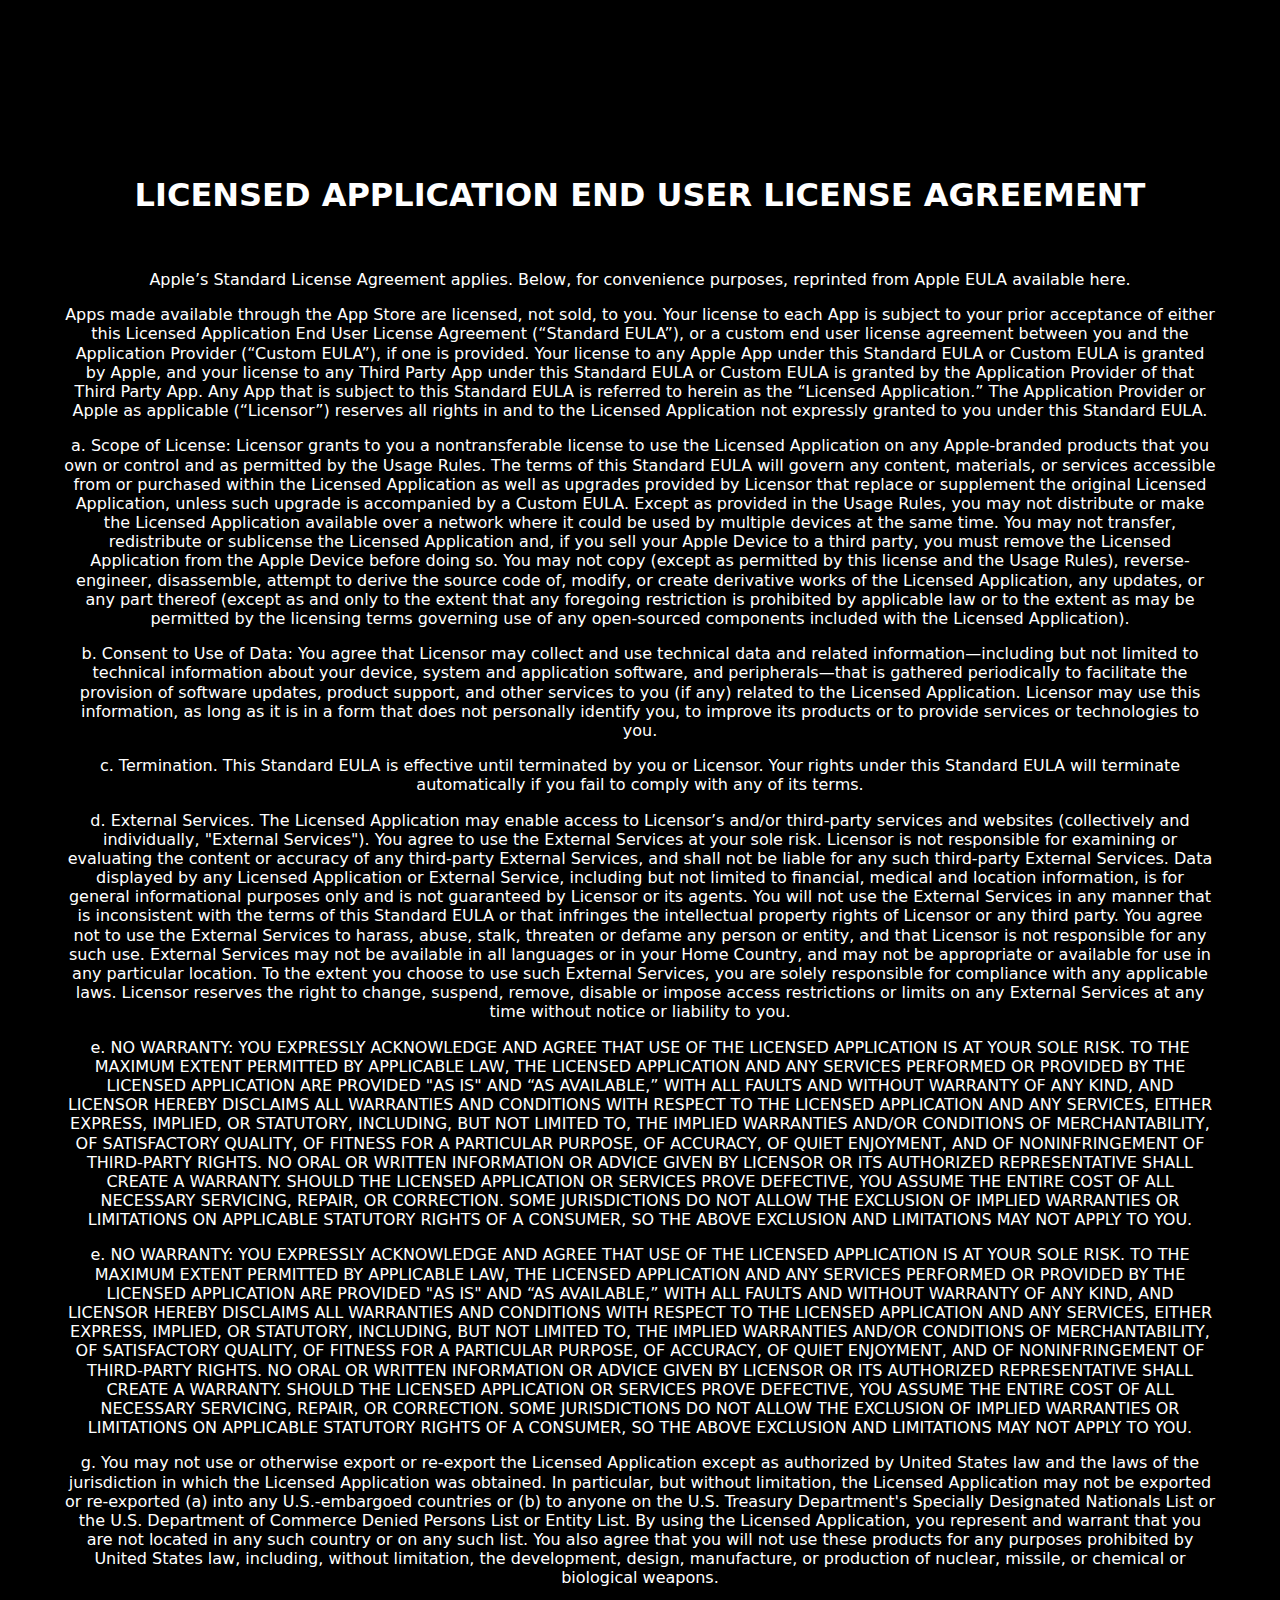
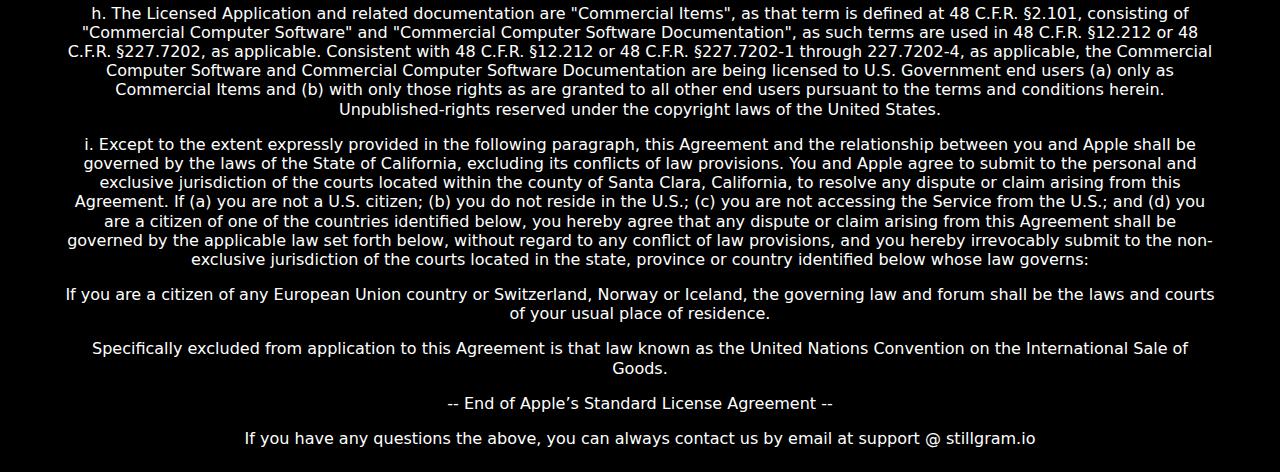
<file: terms_removr.html>
<!DOCTYPE HTML>
<html>
	<head>

		<title>Privacy Policy - REMOVR</title>
		<meta charset="utf-8" />
		<meta name="viewport" content="width=device-width, initial-scale=1, user-scalable=no" />
		<meta name="apple-itunes-app" content="app-id=id6470741905, app-argument=https://apps.apple.com/app/id6470741905">
		<link rel="stylesheet" href="css.css" />
		<noscript><link rel="stylesheet" href="noscript.css" /></noscript>

		<link rel="apple-touch-icon" sizes="180x180" href="favicons/apple-touch-icon.png">
		<link rel="icon" type="image/png" sizes="32x32" href="favicons/favicon-32x32.png">
		<link rel="icon" type="image/png" sizes="16x16" href="favicons/favicon-16x16.png">
		<link rel="manifest" href="favicons/site.webmanifest">

		<style type="text/css">
			html, body { background-color: black; color:  white; scroll-behavior: smooth;}
			html, body, div, span, applet, object, iframe, h1, h2, h3, h4, h5, h6, p, blockquote, pre, a, abbr, acronym, address, big, cite, code, del, dfn, em, img, ins, kbd, q, s, samp, small, strike, strong, sub, sup, tt, var, b, u, i, center, dl, dt, dd, ol, ul, li, fieldset, form, label, legend, table, caption, tbody, tfoot, thead, tr, th, td, article, aside, canvas, details, embed, figure, figcaption, footer, header, hgroup, menu, nav, output, ruby, section, summary, time, mark, audio, video { margin: 0; padding: 0; border: 0; vertical-align: baseline; }
			ol, ul { list-style: none; }
			blockquote, q { quotes: none; }
			blockquote:before, blockquote:after, q:before, q:after { content: ''; content: none; }
			table { border-collapse: collapse; border-spacing: 0;}
		</style>

	</head>

	<body>

		<main>

			<section id="legal">

				<h2>LICENSED APPLICATION END USER LICENSE AGREEMENT</h2>

				<p>Apple’s Standard License Agreement applies. Below, for convenience purposes, reprinted from Apple EULA available <a href="https://www.apple.com/legal/internet-services/itunes/dev/stdeula/">here</a>.</p>

				<p>Apps made available through the App Store are licensed, not sold, to you. Your license to each App is subject to your prior acceptance of either this Licensed Application End User License Agreement (“Standard EULA”), or a custom end user license agreement between you and the Application Provider (“Custom EULA”), if one is provided. Your license to any Apple App under this Standard EULA or Custom EULA is granted by Apple, and your license to any Third Party App under this Standard EULA or Custom EULA is granted by the Application Provider of that Third Party App. Any App that is subject to this Standard EULA is referred to herein as the “Licensed Application.” The Application Provider or Apple as applicable (“Licensor”) reserves all rights in and to the Licensed Application not expressly granted to you under this Standard EULA.</p>

				<p>a. Scope of License: Licensor grants to you a nontransferable license to use the Licensed Application on any Apple-branded products that you own or control and as permitted by the Usage Rules. The terms of this Standard EULA will govern any content, materials, or services accessible from or purchased within the Licensed Application as well as upgrades provided by Licensor that replace or supplement the original Licensed Application, unless such upgrade is accompanied by a Custom EULA. Except as provided in the Usage Rules, you may not distribute or make the Licensed Application available over a network where it could be used by multiple devices at the same time. You may not transfer, redistribute or sublicense the Licensed Application and, if you sell your Apple Device to a third party, you must remove the Licensed Application from the Apple Device before doing so. You may not copy (except as permitted by this license and the Usage Rules), reverse-engineer, disassemble, attempt to derive the source code of, modify, or create derivative works of the Licensed Application, any updates, or any part thereof (except as and only to the extent that any foregoing restriction is prohibited by applicable law or to the extent as may be permitted by the licensing terms governing use of any open-sourced components included with the Licensed Application).</p>

				<p>b. Consent to Use of Data: You agree that Licensor may collect and use technical data and related information—including but not limited to technical information about your device, system and application software, and peripherals—that is gathered periodically to facilitate the provision of software updates, product support, and other services to you (if any) related to the Licensed Application. Licensor may use this information, as long as it is in a form that does not personally identify you, to improve its products or to provide services or technologies to you.</p>

				<p>c. Termination. This Standard EULA is effective until terminated by you or Licensor. Your rights under this Standard EULA will terminate automatically if you fail to comply with any of its terms. </p>

				<p>d. External Services. The Licensed Application may enable access to Licensor’s and/or third-party services and websites (collectively and individually, "External Services"). You agree to use the External Services at your sole risk. Licensor is not responsible for examining or evaluating the content or accuracy of any third-party External Services, and shall not be liable for any such third-party External Services. Data displayed by any Licensed Application or External Service, including but not limited to financial, medical and location information, is for general informational purposes only and is not guaranteed by Licensor or its agents. You will not use the External Services in any manner that is inconsistent with the terms of this Standard EULA or that infringes the intellectual property rights of Licensor or any third party. You agree not to use the External Services to harass, abuse, stalk, threaten or defame any person or entity, and that Licensor is not responsible for any such use. External Services may not be available in all languages or in your Home Country, and may not be appropriate or available for use in any particular location. To the extent you choose to use such External Services, you are solely responsible for compliance with any applicable laws. Licensor reserves the right to change, suspend, remove, disable or impose access restrictions or limits on any External Services at any time without notice or liability to you. </p>

				<p>e. NO WARRANTY: YOU EXPRESSLY ACKNOWLEDGE AND AGREE THAT USE OF THE LICENSED APPLICATION IS AT YOUR SOLE RISK. TO THE MAXIMUM EXTENT PERMITTED BY APPLICABLE LAW, THE LICENSED APPLICATION AND ANY SERVICES PERFORMED OR PROVIDED BY THE LICENSED APPLICATION ARE PROVIDED "AS IS" AND “AS AVAILABLE,” WITH ALL FAULTS AND WITHOUT WARRANTY OF ANY KIND, AND LICENSOR HEREBY DISCLAIMS ALL WARRANTIES AND CONDITIONS WITH RESPECT TO THE LICENSED APPLICATION AND ANY SERVICES, EITHER EXPRESS, IMPLIED, OR STATUTORY, INCLUDING, BUT NOT LIMITED TO, THE IMPLIED WARRANTIES AND/OR CONDITIONS OF MERCHANTABILITY, OF SATISFACTORY QUALITY, OF FITNESS FOR A PARTICULAR PURPOSE, OF ACCURACY, OF QUIET ENJOYMENT, AND OF NONINFRINGEMENT OF THIRD-PARTY RIGHTS. NO ORAL OR WRITTEN INFORMATION OR ADVICE GIVEN BY LICENSOR OR ITS AUTHORIZED REPRESENTATIVE SHALL CREATE A WARRANTY. SHOULD THE LICENSED APPLICATION OR SERVICES PROVE DEFECTIVE, YOU ASSUME THE ENTIRE COST OF ALL NECESSARY SERVICING, REPAIR, OR CORRECTION. SOME JURISDICTIONS DO NOT ALLOW THE EXCLUSION OF IMPLIED WARRANTIES OR LIMITATIONS ON APPLICABLE STATUTORY RIGHTS OF A CONSUMER, SO THE ABOVE EXCLUSION AND LIMITATIONS MAY NOT APPLY TO YOU.</p>

				<p>e. NO WARRANTY: YOU EXPRESSLY ACKNOWLEDGE AND AGREE THAT USE OF THE LICENSED APPLICATION IS AT YOUR SOLE RISK. TO THE MAXIMUM EXTENT PERMITTED BY APPLICABLE LAW, THE LICENSED APPLICATION AND ANY SERVICES PERFORMED OR PROVIDED BY THE LICENSED APPLICATION ARE PROVIDED "AS IS" AND “AS AVAILABLE,” WITH ALL FAULTS AND WITHOUT WARRANTY OF ANY KIND, AND LICENSOR HEREBY DISCLAIMS ALL WARRANTIES AND CONDITIONS WITH RESPECT TO THE LICENSED APPLICATION AND ANY SERVICES, EITHER EXPRESS, IMPLIED, OR STATUTORY, INCLUDING, BUT NOT LIMITED TO, THE IMPLIED WARRANTIES AND/OR CONDITIONS OF MERCHANTABILITY, OF SATISFACTORY QUALITY, OF FITNESS FOR A PARTICULAR PURPOSE, OF ACCURACY, OF QUIET ENJOYMENT, AND OF NONINFRINGEMENT OF THIRD-PARTY RIGHTS. NO ORAL OR WRITTEN INFORMATION OR ADVICE GIVEN BY LICENSOR OR ITS AUTHORIZED REPRESENTATIVE SHALL CREATE A WARRANTY. SHOULD THE LICENSED APPLICATION OR SERVICES PROVE DEFECTIVE, YOU ASSUME THE ENTIRE COST OF ALL NECESSARY SERVICING, REPAIR, OR CORRECTION. SOME JURISDICTIONS DO NOT ALLOW THE EXCLUSION OF IMPLIED WARRANTIES OR LIMITATIONS ON APPLICABLE STATUTORY RIGHTS OF A CONSUMER, SO THE ABOVE EXCLUSION AND LIMITATIONS MAY NOT APPLY TO YOU.</p>

				<p>g. You may not use or otherwise export or re-export the Licensed Application except as authorized by United States law and the laws of the jurisdiction in which the Licensed Application was obtained. In particular, but without limitation, the Licensed Application may not be exported or re-exported (a) into any U.S.-embargoed countries or (b) to anyone on the U.S. Treasury Department's Specially Designated Nationals List or the U.S. Department of Commerce Denied Persons List or Entity List. By using the Licensed Application, you represent and warrant that you are not located in any such country or on any such list. You also agree that you will not use these products for any purposes prohibited by United States law, including, without limitation, the development, design, manufacture, or production of nuclear, missile, or chemical or biological weapons.</p>

				<p>h. The Licensed Application and related documentation are "Commercial Items", as that term is defined at 48 C.F.R. §2.101, consisting of "Commercial Computer Software" and "Commercial Computer Software Documentation", as such terms are used in 48 C.F.R. §12.212 or 48 C.F.R. §227.7202, as applicable. Consistent with 48 C.F.R. §12.212 or 48 C.F.R. §227.7202-1 through 227.7202-4, as applicable, the Commercial Computer Software and Commercial Computer Software Documentation are being licensed to U.S. Government end users (a) only as Commercial Items and (b) with only those rights as are granted to all other end users pursuant to the terms and conditions herein. Unpublished-rights reserved under the copyright laws of the United States.</p>

				<p>i. Except to the extent expressly provided in the following paragraph, this Agreement and the relationship between you and Apple shall be governed by the laws of the State of California, excluding its conflicts of law provisions. You and Apple agree to submit to the personal and exclusive jurisdiction of the courts located within the county of Santa Clara, California, to resolve any dispute or claim arising from this Agreement. If (a) you are not a U.S. citizen; (b) you do not reside in the U.S.; (c) you are not accessing the Service from the U.S.; and (d) you are a citizen of one of the countries identified below, you hereby agree that any dispute or claim arising from this Agreement shall be governed by the applicable law set forth below, without regard to any conflict of law provisions, and you hereby irrevocably submit to the non-exclusive jurisdiction of the courts located in the state, province or country identified below whose law governs:</p>

				<p>If you are a citizen of any European Union country or Switzerland, Norway or Iceland, the governing law and forum shall be the laws and courts of your usual place of residence.</p>

				<p>Specifically excluded from application to this Agreement is that law known as the United Nations Convention on the International Sale of Goods.</p>

				<p>-- End of Apple’s Standard License Agreement --</p>

				<p>If you have any questions the above, you can always contact us by email at support @ stillgram.io</p>
				
			</section>

		</main>

	</body>
</file>
<file: css.css>
*, body, html {
    font-family: -apple-system, system-ui, BlinkMacSystemFont, "Segoe UI", Roboto, Ubuntu, sans-serif;
}

a {
    text-decoration: none;
    color: inherit;
    position: relative;
}

h1, h2, h3 {
    text-transform: uppercase;
    position: relative;
}

section h2 {
    padding-top: 1em;
}

h1 span.light, h2 span.light, h3 span.light {
    font-weight: normal;
    display: block;
}

.pro, .notpro {
    padding: 0.1em 0.5em 0.1em 0.55em;
    border-radius: 0.7em/50%;
    box-shadow: 0 0.1em 0.25em rgba(0, 0, 0, 0.25);
    margin-right: 0.1em;
    display: inline;
    position: relative;
    font-weight: bold;
    white-space: nowrap;
}

.pro {
    background-color: rgba(0, 200, 0, 0.9);
    color: rgba(255, 255, 255, 1.0);
}

.notpro {
    background-color: rgba(255, 255, 255, 0.8);
    color: rgba(0, 0, 0, 1.0);
}

section, nav, header, footer, ul {
    display: flex;
    justify-content: space-between;
}

header {
    position: relative;
    align-self: flex-start;
}

header video {
    position: absolute;
    top: 0;
    left: 0;
    width: 100%;
    min-width: 100vw;
    height: auto;
    max-height: 100vh;
    margin: 0;
    padding: 0;
}


/* DESKTOP */
@media screen { 

/* DESKTOP > HEADER */
    nav {
        width: 100%;
        height: auto;
        max-height: 15vh;

        position: fixed;
        top: 0;
        z-index: 1;

        flex-wrap: wrap;
        align-items: stretch;
        flex-direction: row;
    }

    nav section#mainNav {
        justify-content: space-between;
        align-content: space-between;
        width: 100%;

        -webkit-backdrop-filter: saturate(180%) blur(20px);
        backdrop-filter: saturate(180%) blur(20px);
        background-color: rgba(0, 0, 0,0.6);
    }

    nav section#mainNav section {
        white-space: nowrap;
        padding: 0.5em;
        flex-direction: row;
        align-items: stretch;
    }

    nav section#mainNav #logoDescription {
        text-align: left;
        margin: auto 0;
    }

    nav section#mainNav #icon {
        height: 0;
        max-height: 100%;
        min-height: 100%;
        padding-right: 1em;
        position: relative;
    }

    nav section#links {
        flex-grow: 0;
        z-index: 1;

        display: block;
        position: relative;
        width: auto;
        height: auto;
        top: auto;
        left: auto;
        align-self: flex-end;
    }

    nav #links ul {
        align-items: center;
        column-gap: 0.5em;
        padding: 0 1em;

    }

    nav #links ul li {
        padding: 0.9em 0.5em;
        text-transform: uppercase;
        font-weight: bold;
    }

    nav #links ul li a {
        padding: 0.6em 0;
        position: relative;
        display: block;
    }

    nav a img {
        background-color: none;
    }

    nav a::before {
        content: '';
        position: absolute;
        width: 100%;
        height: 2px;
        border-radius: 2px;
        background-color: white;
        bottom: 0;
        left: 0;
        transform-origin: right;
        transform: scaleX(0);
        transition: transform .2s ease-in-out;
      }

    nav a:hover::before {
        transform-origin: left;
        transform: scaleX(1);
    }

    nav #links ul li.separator {
        display: block;
    }

    nav #menu_onoff, nav #menu_btn {
        display: none;
    }

    nav #menu_btn {
        display: none;
    }

    nav #menu_btn svg {
        display: none;
    }

    nav #menu_onoff {
        display: none;
    }



    nav #mc_embed_signup {
        padding: 0.5em 0;
        margin: 0 auto;
        
        width: 100%;
        height: 1.5em;
        
        background-image: linear-gradient(-175deg, rgba(255,153,0,0.98) 0%, rgba(255,70,0,0.98) 100%);

        position: relative;

        display: flex;
        align-items: center;
        justify-items: space-evenly;
    }

    nav #mc_embed_signup img#PHlogo {
        height: auto;
        max-height: 3em;
        margin: -0.25em 0 -1em auto;
        padding: 0;
        z-index: 2;
        
    }

    nav #mc_embed_signup p {
        padding: 0;
        display: block;
        align-self: center;
    }

    nav #mc_embed_signup p:after {
        content: ' →';
    }

    nav #mc_embed_signup #mc_embed_signup_scroll {
        display: flex;
        flex-direction: row;
        align-items: stretch; 
        height: 100%;
        width: 100vw;
    }

    nav #mc_embed_signup .mc-field-group {
        margin: 0 auto 0 0;
        align-content: stretch;
        display: flex;
        
    }

    nav #mc_embed_signup form {
        margin: 0 auto;
    }

    nav #mc_embed_signup input {
        font-family: -apple-system, system-ui, BlinkMacSystemFont, "Segoe UI", Roboto, Ubuntu, sans-serif;
        font-size: 0.9em;
        outline: none;
        flex-grow: 1;
    }

    nav #mc_embed_signup input[type=email] {
        background-color: white;
        color: #666;
        border: none;
        min-width: 15em;
        padding: 0.5em;
        box-shadow: 0 0.2em 0.2em 0.1em rgba(0, 0, 0, 0.25);
        border-radius: 0.25em;
        border-width: 2px;
        flex-grow: 1;
        margin: 0 0.25em 0 0.5em;
    }

    nav #mc_embed_signup input[type=email]:focus {
        box-shadow: 0 0.2em 0.2em 0.1em rgba(0, 0, 0, 0.25);
        animation: flash_border 1s ease-out infinite;
        color: #222;
        border-color: rgba(255,153,0,1);
        
    }


    nav #mc_embed_signup input[type=submit] {
        padding: 0.25em 1em;
        border-radius: 1em/50%;
        font-weight: bold;
        text-transform: uppercase;
        outline: none;
        border: none;
        cursor: pointer;
        background-color: rgba(0, 200, 0, 1);
        color: rgba(255, 255, 255, 1);
        flex-grow: 0;
        box-shadow: 0 0.2em 0.25em 0.1em rgba(0, 0, 0, 0.1);
        transition-duration: 0.1s;
        transition-property: background-color, color;
    }

    nav #mc_embed_signup input[type=submit]:hover {
        background-color: rgba(255, 255, 255, 1);
        color: #4b587c;
        box-shadow: 0 0.2em 0.25em 0.1em rgba(0, 0, 0, 0.2);
    }

    nav #mc_embed_signup input[type=submit]:active {
        background-color: rgba(0, 200, 0, 1);
        color: rgba(255, 255, 255, 1);
        box-shadow: 0 0.1em 0.25em 0.25em rgba(0, 0, 0, 0.01);
    }

    @keyframes flash_border {
      0% {
        box-shadow: 0 0.1em 0.2em 0.1em rgba(0, 0, 0, 0.4);
      }
      50% {
        box-shadow: 0 0.2em 0.2em 0.1em rgba(0, 0, 0, 0.1);
      }
      100% {
        box-shadow: 0 0.1em 0.2em 0.1em rgba(0, 0, 0, 0.4);
      }
    }



/* DESKTOP > BG VIDEO */

    header {
        height: 100vh;
        width: 100%;
        position: relative;
    }

    header #headerDescription {
        width: 100%;
        margin: 0 auto;
        display: flex;
        flex-direction: column;
        align-items: center;
        position: absolute;
        bottom: 0;
        background: rgb(0,0,0);
        background: linear-gradient(180deg, rgba(0,0,0,0) 0%, rgba(0,0,0,0.8) 25%, rgba(0,0,0,1) 50%);
    }

    header #headerDescription img {
        width: auto;
        height: 6em;
        max-height: 15vw;
    }

    header #headerDescription svg {
        width: auto;
        height: 4em;
        max-height: 10vw;
    }

    header #headerDescription p {
        margin: 0.5em auto 1em auto;
        width: 90%;
        font-size: 1.5em;
        text-transform: uppercase;
    }

    header section, header a, header p {
        width: 100%;
        text-align: center;
    }



/* DESKTOP > MAIN CONTENT */

    main section h2:first-child {
        margin-top: 1em;
    }

    main section {
        flex-direction: column;
        width: 90%;
        margin: 1em auto;
        text-align: center;
    }

    main section ul {
        flex-direction: row;
        flex-wrap: wrap;
        grid-gap: 3%;
        padding-bottom: 1em;
        align-items: baseline;
    }

    main section ul li {
        display: flex;
        flex: 30%;
        flex-direction: column;
        flex-wrap: nowrap;
        flex-grow: 1;
        position: relative;
    }

    main section ul li img {
        height: auto;
        width: 100%;
        align-self: flex-start;
    }

    main section ul li span.pro {
        position: absolute;
        left: 50%;
        transform: translate(-50%, -50%);
    }

    main h1, h2, h3 {
        text-align: center;
    }

    main h2, footer h2 {
        font-size: 3em;
        margin: 1em auto;
    }

    main h3 {
        padding: 1em 0 0;
        margin: 0;
    }  

    main p {
        display: block;
        text-align: center;
        padding: 1em 0 2em 0;
        line-height: 2;
    }



    main section#features ul li {
        flex: 30%;
        flex-grow: 1;
    }

    main section#reviews ul li .stars {
        font-size: 3em;
        margin: 0.5em auto 0 auto;
        flex: 26%;
        flex-grow: 1;
    }

    main section#press ul li {
        flex: 15%;
        flex-grow: 1;
    }

    main section#press ul li p, main section#reviews ul li p  {
        font-style: italic;
        line-height: 1;
    }

    main section#press ul li p::before {
        content: "“";
        font-size: 3em;
        font-family: serif;
    }

    main section#press ul li img {
        max-width: 50%;
        max-height: 25%;
        align-self: center;
    }

    main section#press ul li img.wide {
        max-width: 80%;
        max-height: 40%;
    }



    main section#protips ul {
        flex: 30%;
        grid-gap: 6%;
        flex-wrap: nowrap;
        align-items: flex-start;
    }

    main section#protips ul li video {
        width: 100%;
        height: 100%;
        max-height: 80vh;
    }



    main section#pricing p:first-of-type {
        font-size: 1.5em;
    }

    main section#pricing table {
        border-spacing: 0.5em;
        border-collapse: separate;
        width: 85%;
        margin: 0 auto;
    }

    main section#pricing table tr td {
        font-size: 1.5em;
        text-transform: uppercase;
        padding: 0.5em;
        display: table-cell;
        vertical-align: middle;
        position: relative;
    }

    main section#pricing table tr td:nth-child(odd) {
        background-color: rgba(255, 255, 255, 0.2);
        color: rgba(255, 255, 255, 0.5);
        border-radius: 0.15em;
    }

    main section#pricing table tr td:nth-child(even) {
        background-color: rgba(155, 255, 0, 1);
        color: #000;
        border-radius: 0.3em;
    }

    main section#pricing table tr:first-child {
        white-space: nowrap;
    }

    main section#pricing table tr td.odd {
        background-color: rgba(0, 170, 0, 1);
        color: white;
    }

    main section#pricing table a {
        color: inherit;
    }

    main section#pricing table a:hover {
        color: white;
    }

    main section#pricing table tr td .pro, main section#pricing table tr td .notpro {
        position: absolute;
        left: 50%;
        transform: translate(-50%, -100%);
        font-size: 70%;
    }

    main section#pricing table .or {
        font-size: 75%;
        padding: 1em 0;
        font-style: italic;
        display: block;
        text-transform: initial;
    }

    main section#pricing strong.big {
        font-size: 2em;
        line-height: 1.5em;
        display: block;
    }

    main section#pricing strong.bigbig {
        font-size: 2.5em;
        display: block;
    }

    main section#legal {
        padding-top: 6em;
    }

    main section#legal h1 {
        font-size: 2.5em;
    }

    main section#legal h2 {
        font-size: 2em;
    }

    main section#legal h3 {
        font-size: 1.5em;
    }

    main section#legal h4 {
        font-size: 1em;
    }

    main section#legal h2, main section#legal h3, main section#legal h4 {
        padding: 1em 0 0.5em 0;
        text-transform: uppercase;
    }

    main section#legal p {
        font-size: 1em;
        padding: 0.5em 0;
    }

    main section#legal ul {
        display: block;
        text-align: left;
        padding-left: 3em;
    }

    main section#legal ul li {
        display: block;
        padding: 1em 0;

    }

    main section#legal ul li:before {
        content: "→";
        padding-right: 0.25em;
    }

    main section#legal ul li strong {
        
    }



    footer {
        flex-direction: row;
        flex-wrap: nowrap;
    }

    footer section {
        flex-direction: column;
        padding: 2em;
        flex-wrap: nowrap;
        align-items: center;
        flex-grow: 1;
    }

    footer section:first-child:hover {
        background-color: #00C800;
        animation: flash_background 3s ease-in-out infinite;
        border-radius: 5%;
    }

    @keyframes flash_background {
      0% {
        background-color: rgba(0, 200, 0, 0.5);
      }
      10% {
        background-color: rgba(0, 200, 0, 1);
      }
      20% {
        background-color: rgba(0, 0, 0, 1);
      }
      30% {
        background-color: rgba(200, 0, 100, 0.5);
      }
      40% {
        background-color: rgba(200, 0, 100, 1);
      }
      50% {
        background-color: rgba(0, 0, 0, 1);
      }
      60% {
        background-color: rgba(0, 200, 200, 0.5);
      }
      70% {
        background-color: rgba(0, 200, 200, 1);
      }
      80% {
        background-color: rgba(0, 0, 0, 1);
      }
      90% {
        background-color: rgba(200, 200, 0, 0.5);
      }
      100% {
        background-color: rgba(200, 200, 0, 1);
      }
    }

    footer section ul {
        flex-direction: column;
        column-gap: 2em;
    }

    footer section ul li {
        padding: 1em 0.5em;
    }

    footer section ul li a {
        padding: 0.5em 0.1em;
        font-weight: bold;
        align-items: center;
        display: inline-flex;
    }

    footer section ul li a::before {
        content: '';
        position: absolute;
        width: 100%;
        height: 2px;
        border-radius: 2px;
        background-color: white;
        bottom: 0;
        left: 0;
        transform-origin: right;
        transform: scaleX(0);
        transition: transform .2s ease-in-out;
      }

    footer section ul li a:hover::before {
        transform-origin: left;
        transform: scaleX(1);
    }

    footer section ul li svg {
        width: auto;
        height: 1.4em;
        padding-right: 0.2em;
    }

    footer #footerDownload h1 {
        margin: 1em auto 0 auto;
    }

    footer #footerDownload p {
        margin: 1em auto;
    }

    footer #footerDownload svg {
        width: auto;
        height: 4em;
        max-height: 10vw;
    }

}



/* TABLET */
@media screen and (orientation: portrait) and (max-width: 1366px) { 

    body {
        max-width: 1024px;
    }

    nav #menu_btn {
        display: block;
        z-index: 1;
    }

    nav #menu_btn svg {
        width: auto;
        height: auto;
        display: block;
    }

    nav #menu_onoff {
        opacity: 0;
        position: absolute;
        top: 0;
        left: 0;
    }

    nav #menu_onoff:checked ~ section#links {
        top: 0 !important;
    }

    nav section#links {
        display: block;
        position: absolute;
        width: 100%;
        height: 100%;
        min-height: 100vh;
        top: -300vh;
        left: 0;
        
        transition-duration: .25s;
        z-index: -1;

        -webkit-backdrop-filter: saturate(180%) blur(40px);
        backdrop-filter: saturate(180%) blur(40px);
        background-color: rgba(0, 0, 0, 0.4);

    }

    nav #links ul {
        width: 100%;
        height: auto;
        max-height: 100vh;
        flex-direction: column;
        align-items: center;
        padding: 0;
        position: relative;
        justify-content: space-evenly;
        gap: 1em;

        -webkit-backdrop-filter: saturate(180%) blur(40px);
        backdrop-filter: saturate(180%) blur(40px);
        background-color: rgba(0, 0, 0, 0.9);

        border-bottom: 1px solid rgba(255, 255, 255, 0.6);
    }

    nav #links ul:first-child {
        padding-top: 5em;
    }

    nav #links ul li {
        text-transform: uppercase;
        font-weight: bold;
        text-align: center;
        padding: 0;
        margin: 0;
        font-size: 1.25em;
        width: 100%;
        height: 100%;
        flex-grow: 1;
        display: flex;
        flex-direction: column;
        align-self: stretch;
    }

    nav #links ul li.separator {
        display: none;
    }

    nav #links ul li a {
        padding: 2em 0;
        margin: auto;
        width: 100%;
        height: 100%;
    }

    nav a img {
        background-color: none;
    }

    nav a::before {
        content: '';
        width: 0;
        height: 0;
      }

    nav a:hover::before {
        transform: none;
    }

    footer section {
        padding: 0.5em;
    }

    footer section:first-child {
        flex-grow: 1;
    }

    footer section ul {
        column-gap: 0.5em;
        flex-wrap: wrap;
    }

}



/* MOBILE */
@media screen and (max-width: 480px) { 

    body {
        font-size: 0.8em;
        overflow-x: hidden;
    }

    nav {
        width: 100%;
        height: auto;
        
        align-items: stretch;
        flex-direction: column-reverse;
        z-index: 1;

        position: relative;
    }

    nav section#mainNav {
        flex-direction: row;
        align-items: stretch;
        padding: 0.5em;
        width: auto;
        z-index: 1;
        position: relative;
    }

    nav section#mainNav section {
        white-space: nowrap;
        padding: 0;
        flex-direction: row;
        align-items: stretch;
    }

    nav section#mainNav #logoImg {
        height: 0;
        max-height: 25vw;
        min-height: 10vw;
        width: 0;
        max-width: 25vw;
        min-width: 10vw;
        margin: auto;
        align-self: center;
        padding-right: 0.75em;
    }

    nav section#mainNav #logoDescription {
        text-align: left;
        margin: auto 0;
        flex-grow: 1;
    }

    nav #menu_btn {
        display: block;
        z-index: 1;
    }

    nav #menu_btn svg {

    }

    nav #menu_onoff {
        opacity: 0;
        position: absolute;
        top: 0;
        left: 0;
    }

    nav #menu_onoff:checked ~ section#links {
        top: 0 !important;
    }

    nav section#links {
        display: block;
        position: absolute;
        width: 100%;
        height: 100%;
        min-height: 100vh;
        top: -300vh;
        left: 0;
        
        transition-duration: .25s;
        z-index: -1;

        -webkit-backdrop-filter: saturate(180%) blur(40px);
        backdrop-filter: saturate(180%) blur(40px);
        background-color: rgba(0, 0, 0, 0.4);

    }

    nav #links ul {
        width: 100%;
        height: auto;
        max-height: 100vh;
        flex-direction: column;
        align-items: center;
        padding: 0;
        position: relative;
        justify-content: space-evenly;
        gap: 1em;
        z-index: 100;

        -webkit-backdrop-filter: saturate(180%) blur(40px);
        backdrop-filter: saturate(180%) blur(40px);
        background-color: rgba(0, 0, 0, 0.9);

        border-bottom: 1px solid rgba(255, 255, 255, 0.6);
    }

    nav #links ul:first-child {
        padding-top: 5em;
    }

    nav #links ul li {
        text-transform: uppercase;
        font-weight: bold;
        text-align: center;
        padding: 0;
        margin: 0;
        font-size: 1.25em;
        width: 100%;
        height: 100%;
        flex-grow: 1;
        display: flex;
        flex-direction: column;
        align-self: stretch;
    }

    nav #links ul li.separator {
        display: none;
    }

    nav #links ul li a {
        padding: 2em 0;
        margin: auto;
        width: 100%;
        height: 100%;
    }

    nav a img {
        background-color: none;
    }

    nav a::before {
        content: '';
        width: 0;
        height: 0;
      }

    nav a:hover::before {
        transform: none;
    }



    nav #mc_embed_signup {
        padding: 0;
        margin: 0 auto;
        
        width: 100%;
        height: 0;
        
        background-image: none;

        display: flex;
        align-items: flex-start;
        justify-items: space-evenly;

    }

    nav #mc_embed_signup img#PHlogo {
        height: auto;
        max-height: 5em;
        margin: 0 auto -0.5em auto;
        z-index: 0;
        
    }

    nav #mc_embed_signup p {
        font-size: 1.2em;
        padding: 0.5em;
        text-align: center;
    }

    nav #mc_embed_signup p:after {
        content: '!';
    }

    nav #mc_embed_signup #mc_embed_signup_scroll {
        flex-direction: column;
    }

    nav #mc_embed_signup .mc-field-group {
        flex-direction: column;
        margin: 0 auto;

    }

    nav #mc_embed_signup form {
        background-image: linear-gradient(-175deg, rgba(255,153,0,0.98) 0%, rgba(255,70,0,0.98) 100%);
        padding-bottom: 1em;

    }

    nav #mc_embed_signup input {
        font-size: 1.2em;
    }

    nav #mc_embed_signup input[type=email] {
        min-width: 15em;
        padding: 0.5em;
        border-radius: 0.25em;
        flex-grow: 2;
        margin-bottom: 0.5em;
    }


    nav #mc_embed_signup input[type=submit] {
        padding: 0.75em 1em;
        border-radius: 1.4em/50%;
        font-size: 1.2em;

    }

    nav #mc_embed_signup input[type=submit]:active {
        background-color: rgba(0, 0, 0, 1);
        color: rgba(255, 255, 255, 1);
        box-shadow: 0 0.1em 0.25em 0.25em rgba(0, 0, 0, 0.01);
    }



/* MOBILE > BG VIDEO */

    header {
        width: 100%;
        height: 90vh;
        overflow-x: hidden;
        position: relative;
    }

    header video {
        position: absolute;
        top: 0;
        left: 0;
        width: auto;
        min-width: 100vw;
        height: 100%;
        max-height: 100vh;
        transform: translateX(0);
        margin-left: -25%;
    }

    header #headerDescription {
        margin: 0 auto;
        align-items: center;
        justify-items: space-between;
        bottom: 0;
        background: rgba(0,0,0,1);
        background: linear-gradient(180deg, rgba(0,0,0,0) 0%, rgba(0,0,0,1) 50%);
    }

    header #headerDescription img {
        width: auto;
        height: 10em;
        max-height: 25vw;
    }

    header #headerDescription svg {
        width: auto;
        height: 6vh;
        max-height: 20vh;
        margin-bottom: 2em;
    }

    header #headerDescription p {
        margin: 0.5em auto 1em auto;
        width: 95%;
        max-height: 10em;
        font-size: 1.2em;
    }





/* MOBILE > MAIN CONTENT */

    main section h2:first-child {

    }

    main section {
        width: 94%;
        margin: 1em auto;
        text-align: center;
    }

    main section ul {
        flex-direction: row;
        grid-gap: 3%;
    }

    main section ul li {
        
    }

    main section ul li img {
        height: auto;
        width: 100%;
        align-self: flex-start;
    }

    main section ul li span.pro {
        position: absolute;
        left: 50%;
        transform: translate(-50%, -50%);
    }

    main h1, h2, h3 {
        width: 95%;
    }

    main h2, footer h2 {

    }

    main h3 {
        font-size: 1.1em;
    }  

    main p {
        line-height: 1.5;
    }



    main section#features ul li {
        flex: 38%;
    }


    main section#reviews ul li {
        flex: 51%;
    }

    main section#reviews ul li .stars {
        flex: 25%;
        flex-grow: 1;
        font-size: 3em;
        margin: 0.5em auto 0 auto;
    }

    main section#press ul li {
        flex: 80%;
        flex-grow: 1;
    }

    main section#press ul li p {
        font-style: italic;
        line-height: 1;
    }

    main section#press ul li p::before {
        content: "“";
        font-size: 3em;
        font-family: serif;
    }

    main section#press ul li img {
        max-width: 40%;
        max-height: 25%;
    }

    main section#press ul li img.wide {
        max-width: 60%;
        max-height: 40%;
    }


    main section#protips {
        width: 100%;
        height: auto;
        display: block;
        overflow-x: scroll;
        scroll-snap-type: x mandatory;

    }

    main section#protips h2, main section#protips p {
        width: 90%;
        margin-right: auto;        
        margin-left: auto;
    }

    main section#protips ul {
        width: 278%;
        grid-gap: 1%;
        flex-wrap: nowrap;
        margin: 0;
        padding: 0 5%;
        flex-direction: row;

    }

    main section#protips ul li {
        scroll-snap-align: center;
        width: 90%;
        margin: 0 auto;
        position: relative;
    }

    main section#protips ul li p.numbered {
        margin: 0.5em auto 0 auto;
        padding: 0;
        font-weight: bold;
    }

    main section#protips ul li img {

    }


    main section#pricing table {
        border-spacing: 0.5em;
        border-collapse: separate;
        width: 100%;
        margin: 0 auto;
        font-size: 0.8em;
    }

    main section#pricing table tr td {
        font-size: 1.5em;
        text-transform: uppercase;
        padding: 0.5em;
        display: table-cell;
        vertical-align: middle;
        position: relative;
    }

    main section#pricing table tr td:nth-child(odd) {
        background-color: rgba(255, 255, 255, 0.2);
        color: rgba(255, 255, 255, 0.5);
        border-radius: 0.15em;
    }

    main section#pricing table tr td:nth-child(even) {
        background-color: rgba(155, 255, 0, 1);
        color: #000;
        border-radius: 0.3em;
    }

    main section#pricing table tr:first-child {
        white-space: nowrap;
    }

    main section#pricing table tr td.odd {
        background-color: rgba(0, 170, 0, 1);
        color: white;
    }

    main section#pricing table a {
        color: inherit;
    }

    main section#pricing table a:hover {
        color: white;
    }

    main section#pricing table tr td .pro, main section#pricing table tr td .notpro {
        position: absolute;
        left: 50%;
        transform: translate(-50%, -100%);
        font-size: 70%;
    }

    main section#pricing table .or {
        font-size: 50%;
        padding: 1em 0;
        font-style: italic;
        display: block;
        text-transform: initial;
    }

    main section#legal ul {
        padding-left: 1em;
    }



    footer {
        flex-direction: column;
        max-width: 100%;
    }

    footer section {
        flex-direction: column;
        padding: 2em;
        flex-wrap: nowrap;
        align-items: center;
        flex-grow: 1;
    }

    footer section:first-child {
        flex-grow: 1;
    }

    footer section ul {
        flex-direction: column;
        column-gap: 2em;
    }

    footer section ul li {
        padding: 0.5em;
    }

    footer section ul li a {
        padding: 0.2em 0.1em;
        font-weight: bold;
        display: flex;
        flex-direction: row;
        align-items: center;
    }

    footer section ul li a::before {
        content: '';
        position: absolute;
        width: 100%;
        height: 2px;
        border-radius: 2px;
        background-color: white;
        bottom: 0;
        left: 0;
        transform-origin: right;
        transform: scaleX(0);
        transition: transform .2s ease-in-out;
      }

    footer section ul li a:hover::before {
        transform-origin: left;
        transform: scaleX(1);
    }

    footer section ul li svg {
        width: auto;
        height: 1.4em;
        padding-right: 0.2em;
    }

    footer #footerDownload h1 {
        margin: 1em auto 0 auto;
    }

    footer #footerDownload p {
        margin: 1em auto;
    }

    footer #footerDownload svg {
        width: auto;
        height: 4em;
        max-height: 10vw;
    }


}



/* MOBILE > HORIZONTAL */

@media screen and (max-width: 1366px) and (orientation: landscape) { 

    nav {
        font-size: 2vh;
    }

    header #headerDescription {
        font-size: 3vh;
    }

    header #headerDescription p {
        font-size: 1.2em;
    }


    main p {
        line-height: 1.2;
    }

}



/* TABLET > PORTRAIT */

@media screen and (max-width: 1366px) and (orientation: portrait) { 

    nav {
        font-size: 0.9em;
    }


    header video {
        width: auto;
        min-width: 100vw;
        height: 90%;
        max-height: 100vh;
        transform: translateX(-25%);
    }


}



@media screen and (min-width: 2001px) { 
    body {
        font-size: 2em;
    }

}
</file>
